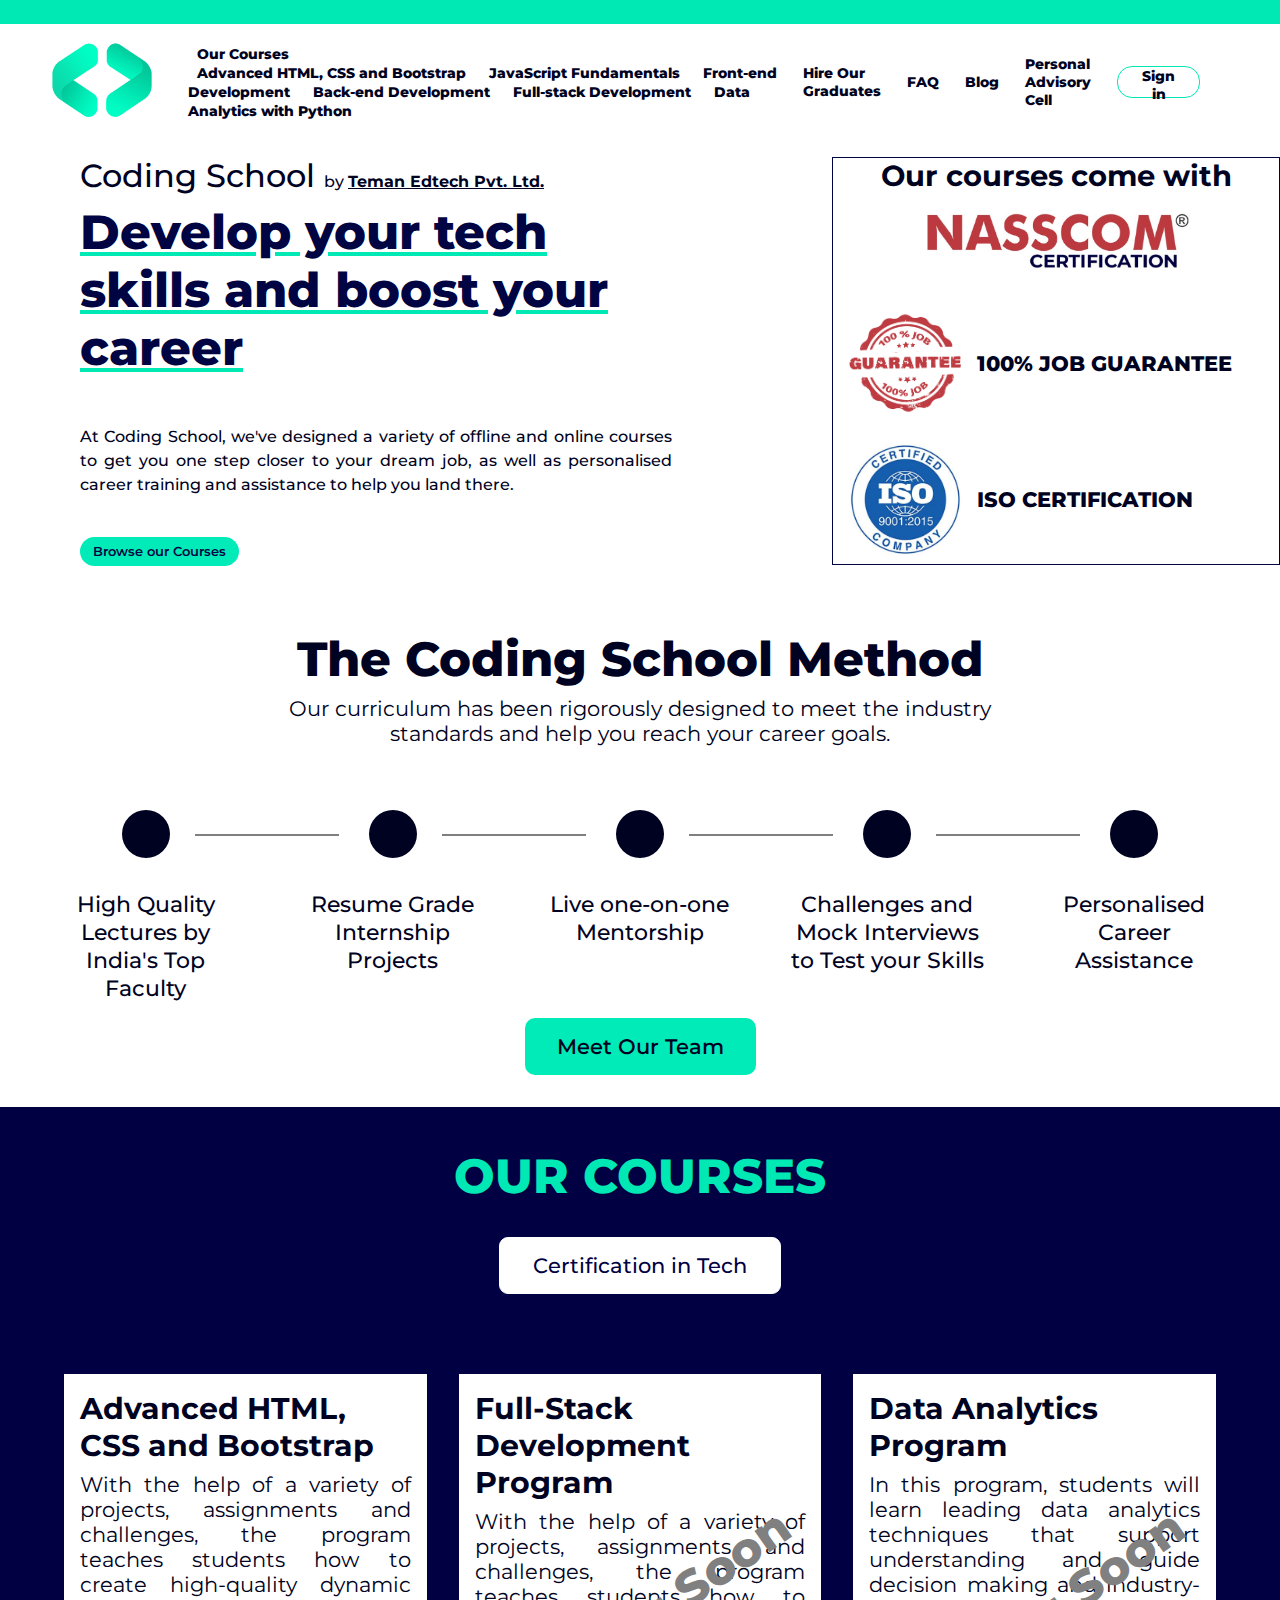
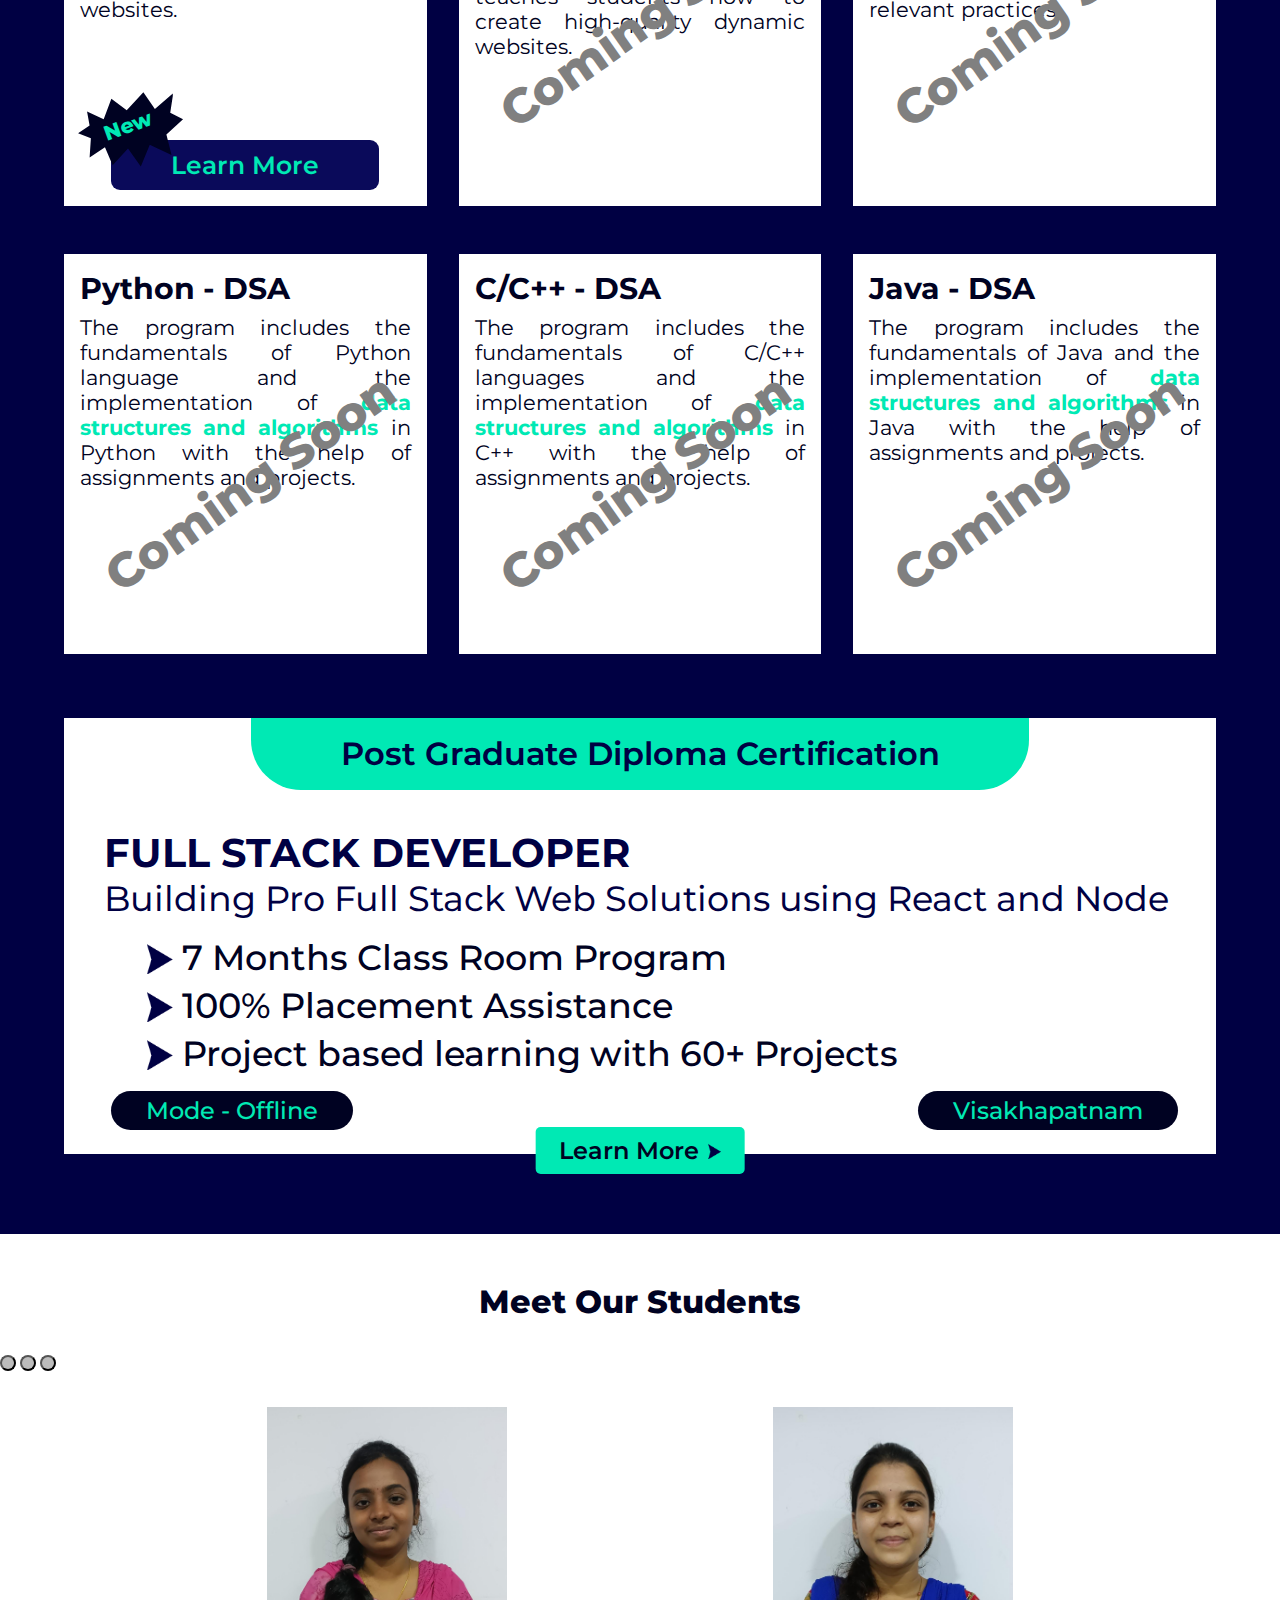
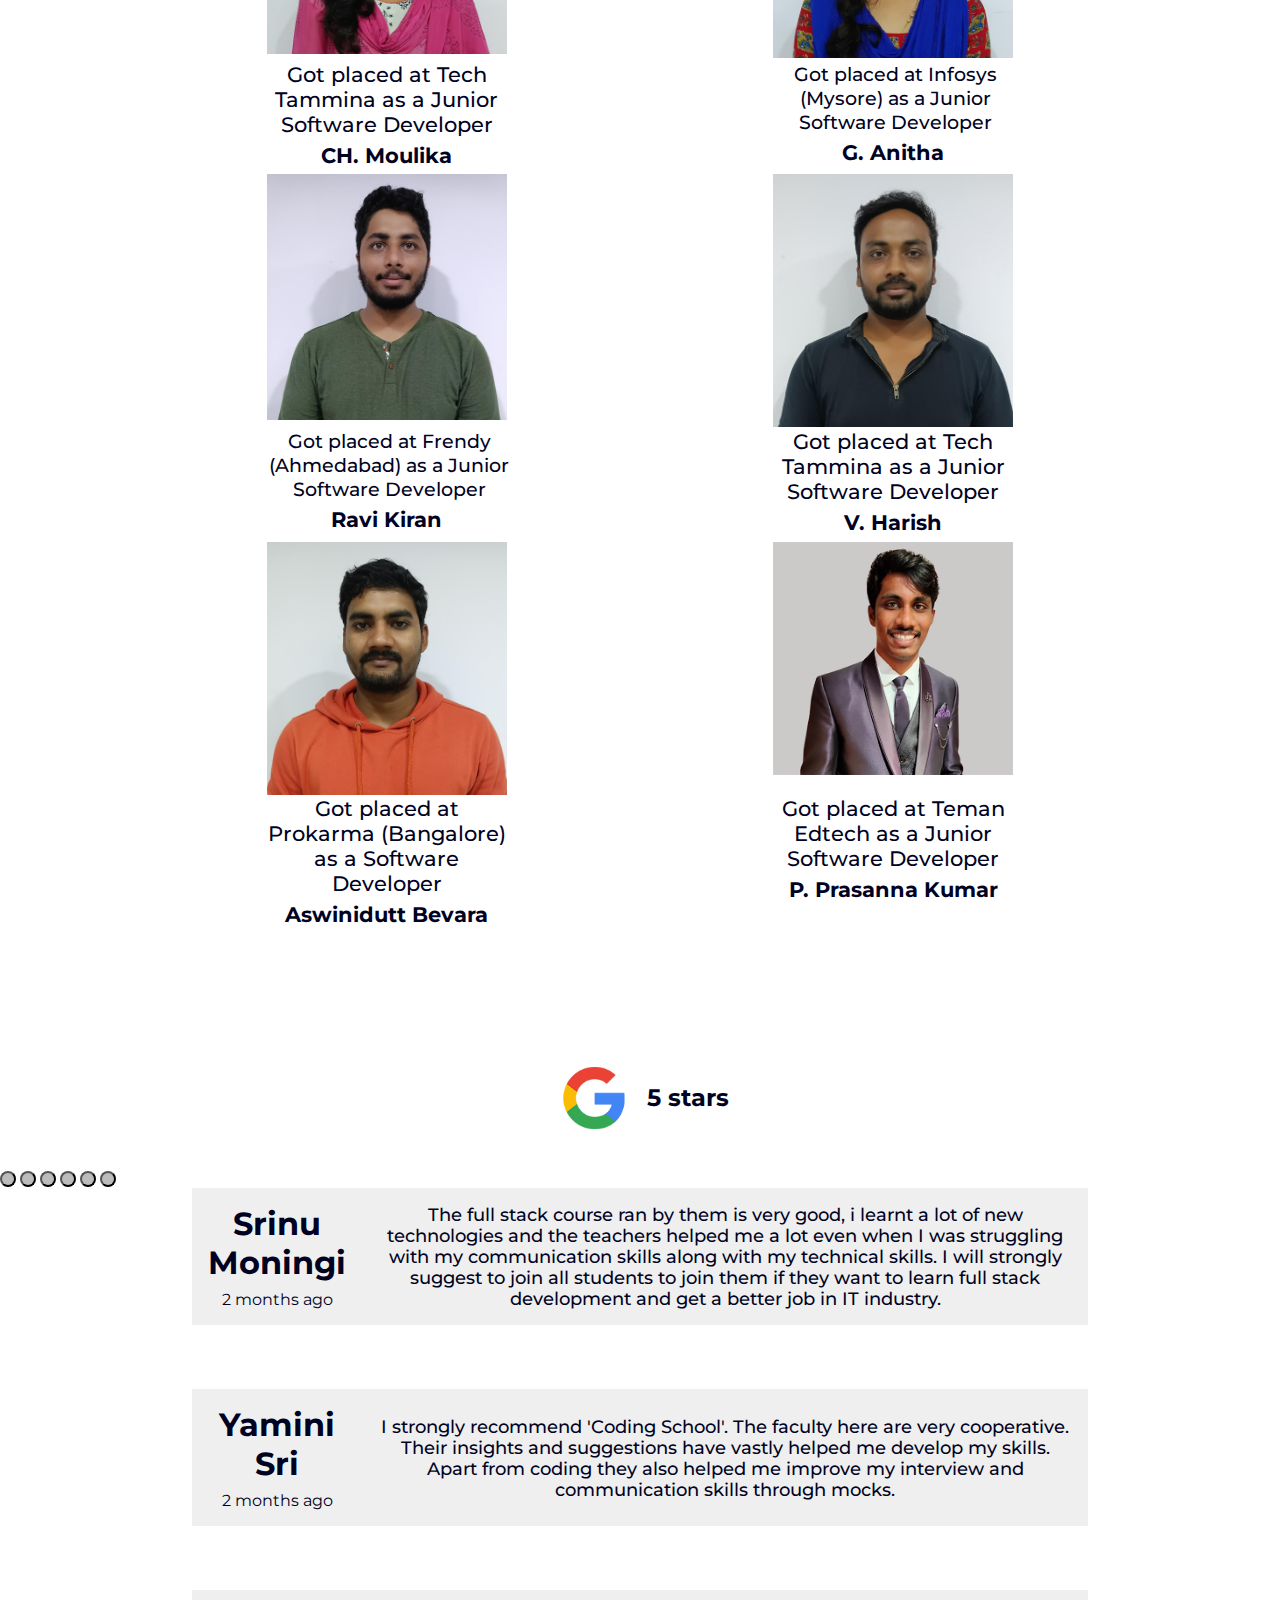
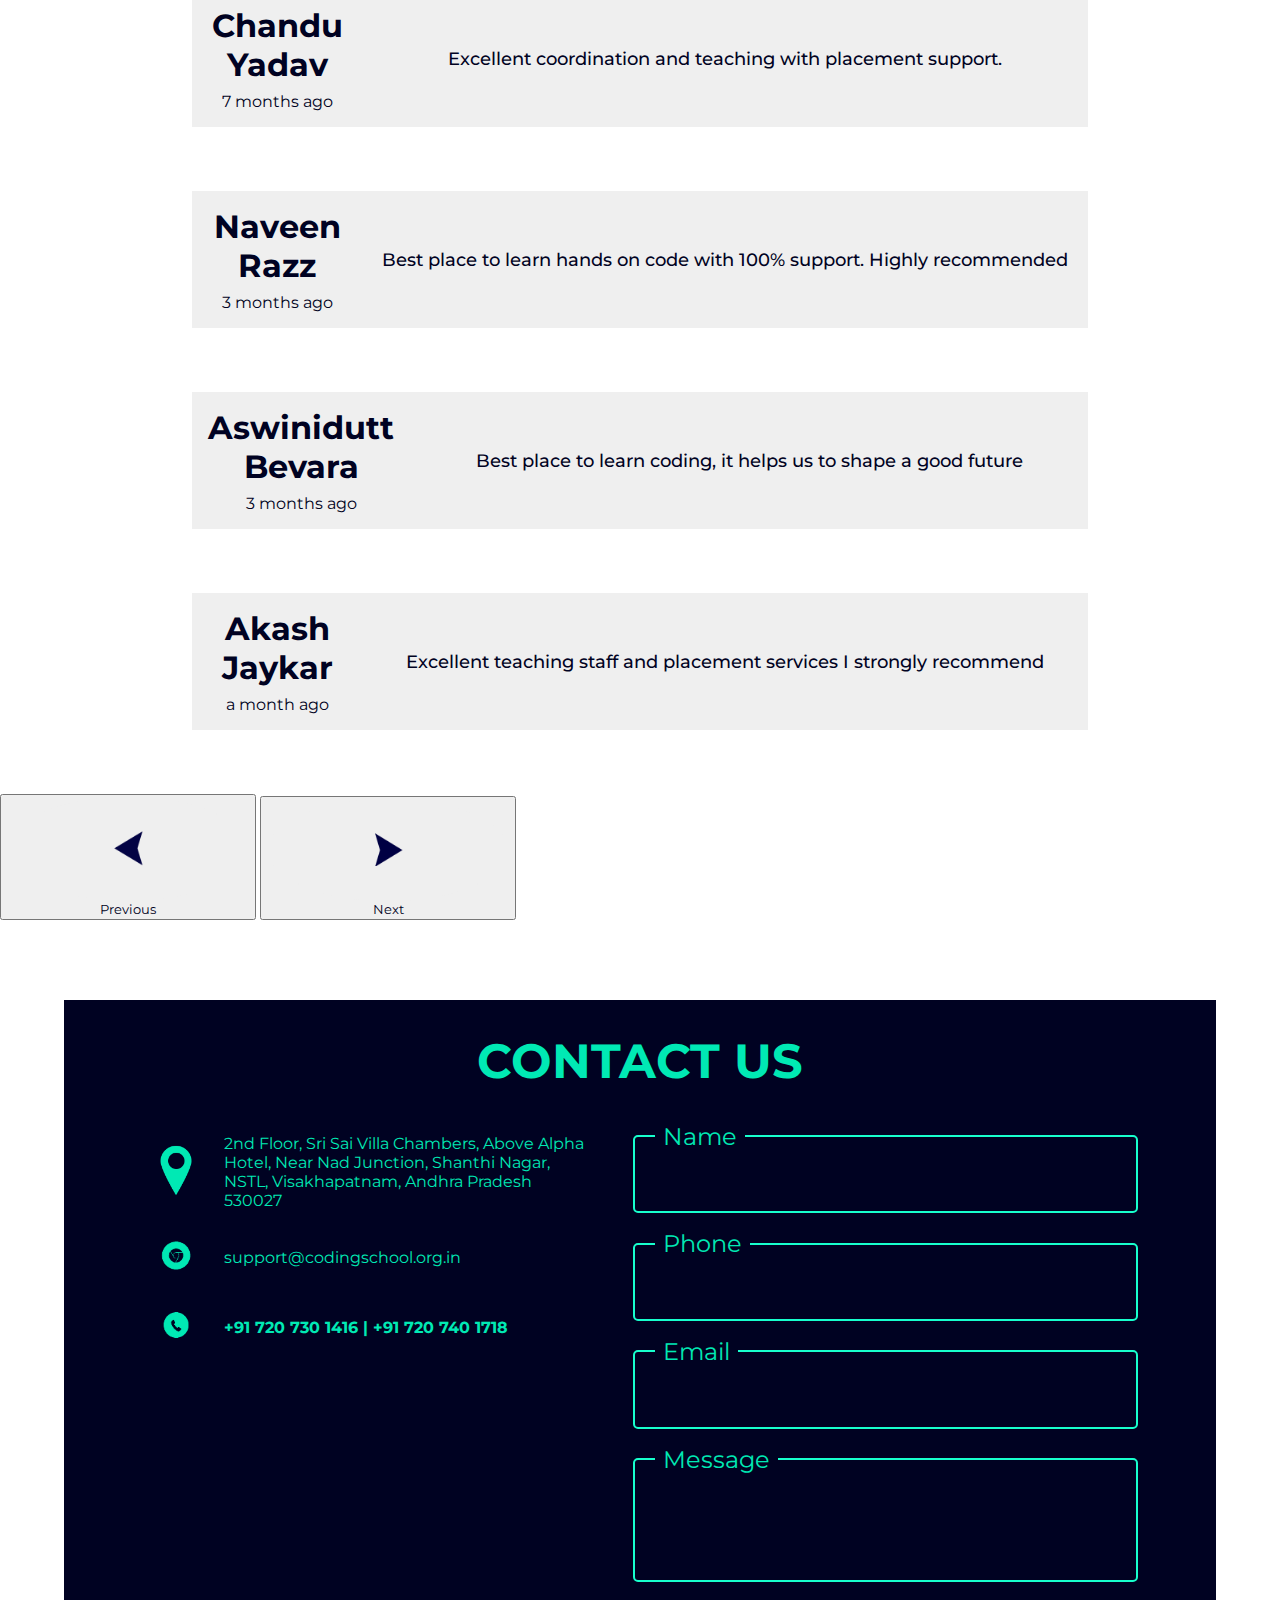
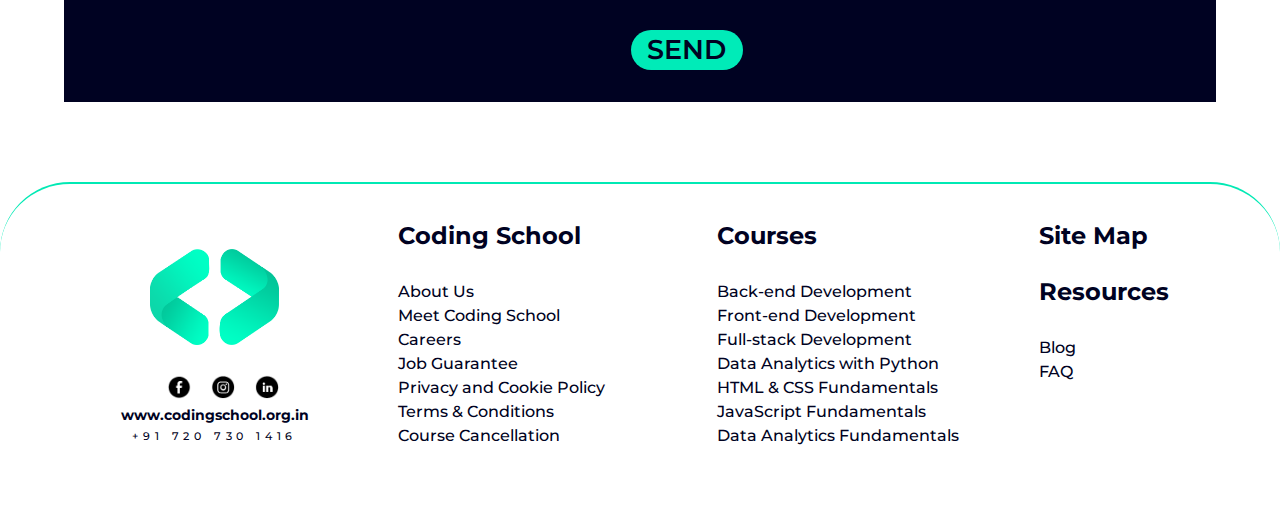
<file: index.html>
<!DOCTYPE html>
<html lang="en">

<head>
    <meta charset="UTF-8">
    <!-- <meta http-equiv="X-UA-Compatible" content="IE=edge"> -->
    <meta name="viewport" content="width=device-width, initial-scale=1.0">
    <meta name="theme-color" content="#000000" />
    <meta name="description" content="At Teman Edtech Pvt. Ltd., we've designed a variety of offline and online courses to get you
      one step closer to your dream job, as well as personalised career training and assistance
       to help you land there." />
    <!-- <link rel="manifest" href="%PUBLIC_URL%/manifest.json" /> -->
    <title>Teman Edtech Pvt. Ltd.</title>

    <!-- CSS files -->
    <link rel="stylesheet" href="./css/header.css">
    <link rel="icon" href="./media/Favicon 16x16px.png">
    <link rel="stylesheet" href="./css/home/homeIntro.module.css">
    <link rel="stylesheet" href="./css/home/csMethod.module.css">
    <link rel="stylesheet" href="./css/home/test.module.css">
    <link rel="stylesheet" href="./css/home/carousel.css">
    <link rel="stylesheet" href="./css/footer.module.css">
    <link rel="stylesheet" href="./css/contactus.module.css">
    <link rel="stylesheet" href="./css/home/autoslick.css">

    <link href="https://cdn.jsdelivr.net/npm/bootstrap@5.2.0-beta1/dist/css/bootstrap.min.css" rel="stylesheet"
        integrity="sha384-0evHe/X+R7YkIZDRvuzKMRqM+OrBnVFBL6DOitfPri4tjfHxaWutUpFmBp4vmVor" crossorigin="anonymous">

    <script src="https://code.jquery.com/jquery-3.2.1.slim.min.js"
        integrity="sha384-KJ3o2DKtIkvYIK3UENzmM7KCkRr/rE9/Qpg6aAZGJwFDMVNA/GpGFF93hXpG5KkN"
        crossorigin="anonymous"></script>
    <script src="https://cdn.jsdelivr.net/npm/@popperjs/core@2.11.5/dist/umd/popper.min.js"
        integrity="sha384-Xe+8cL9oJa6tN/veChSP7q+mnSPaj5Bcu9mPX5F5xIGE0DVittaqT5lorf0EI7Vk"
        crossorigin="anonymous"></script>
    <script src="https://cdn.jsdelivr.net/npm/bootstrap@5.2.0-beta1/dist/js/bootstrap.min.js"
        integrity="sha384-kjU+l4N0Yf4ZOJErLsIcvOU2qSb74wXpOhqTvwVx3OElZRweTnQ6d31fXEoRD1Jy"
        crossorigin="anonymous"></script>
</head>

<body>

    <div class='header'>
        <div class='header-empty'></div>
        <div class='header-nav'>
            <a href="./index.html"><img src="./media/new 174x128.png" class="logo"></img></a>
            <div id="toggleMenu" onClick="toggleBar()" class='header-bars' data-toggle-menu>
                <div class='header-bar'></div>
                <div class='header-bar'></div>
                <div class='header-bar'></div>
            </div>
            <div id="navBar" class='header-side-bar'>
                <a href='#courses'>Our Courses</a>
                <a href=''>Hire Our Graduates</a>
                <a href=''>FAQ</a>
                <a href=''>Blog</a>
                <a href="#contactus">Personal Advisory Cell</a>
                <a href=''>Sign in</a>
            </div>
            <div class='header-nav-1'>
                <div class="dropdown show">
                    <a class="btn dropdown-toggle" href="#" role="button" id="dropdownMenuLink"
                        data-bs-toggle="dropdown" aria-expanded="false">
                        Our Courses
                    </a>
                    <div class="dropdown-menu" aria-labelledby="dropdownMenuLink">
                        <a class="dropdown-item" href="./html/online.html">Advanced HTML, CSS and Bootstrap</a>
                        <a class="dropdown-item" href="#">JavaScript Fundamentals</a>
                        <a class="dropdown-item" href="#">Front-end Development</a>
                        <a class="dropdown-item" href="#">Back-end Development</a>
                        <a class="dropdown-item" href="#">Full-stack Development</a>
                        <a class="dropdown-item" href="#">Data Analytics with Python</a>
                    </div>
                </div>
                <a href=''>Hire Our Graduates</a>
                <a href=''>FAQ</a>
                <a href=''>Blog</a>
                <a href="#contactus">Personal Advisory Cell</a>
                <button class='sign-in'>Sign in</button>
            </div>
        </div>
    </div>


    <div class="home_intro">
        <div>
            <div class="about_title">
                <div class="about_circle_line">
                    <div class="about_circle"></div>
                    <div class="about_line"></div>
                    <div class="about_circle"></div>
                </div>
                <div>
                    <div class="about_cs">Coding School <span style="font-size:1rem ;"> by <strong style="color: #000222;text-decoration: underline;">Teman Edtech Pvt. Ltd.</strong></span></div>
                    <div class="develop">Develop your tech skills and boost your career</div>
                </div>
            </div>
            <div class="about_text">
                <p>
                    At Coding School, we've designed a variety of offline and online courses to get you
                    one step closer to your dream job, as well as personalised career training and assistance
                    to help you land there.
                </p>
            </div>
            <div>
                <a href="#courses">
                    <button type="button" class="browse_button">Browse our Courses</button>
                </a>
            </div>
        </div>
        <div class="certifications">
            <div class="certif_title">Our courses come with </div>
            <img class="certification_image_1" src="./media/nasscom.JPG" alt='Nasscom Certification' />
            <div class="certification_images">
                <img class="certification_image_2" src="./media/100 Job.png" alt='Job Assistance' />
                <span>100% JOB GUARANTEE</span>
            </div>
            <div class="certification_images">
                <img class="certification_image_3" src="./media/iso.JPG" alt='ISO Certification' />
                <span>ISO CERTIFICATION</span>
            </div>

        </div>
    </div>


    <div class="cs_method">

        <div class="title">The Coding School Method</div>

        <div class="sub_title">
            Our curriculum has been rigorously designed to meet the industry standards and help you reach your career
            goals.
        </div>

        <div class="mentors">
            <div class="one">
                <div class="mentor_text">High Quality Lectures by India's Top Faculty</div>
                <div class="circle"></div>
                <div class="line"></div>
            </div>
            <div class="one">
                <div class="mentor_text">Resume Grade Internship Projects</div>
                <div class="circle"></div>
                <div class="line"></div>
            </div>
            <div class="one">
                <div class="mentor_text">Live one-on-one Mentorship</div>
                <div class="circle"></div>
                <div class="line"></div>
            </div>
            <div class="one">
                <div class="mentor_text">Challenges and Mock Interviews to Test your Skills</div>
                <div class="circle"></div>
                <div class="line"></div>
            </div>
            <div class="one">
                <div class="mentor_text">Personalised Career Assistance</div>
                <div class="circle"></div>
            </div>
        </div>

        <div>
            <a href="" class="meet_team">Meet Our Team</a>
        </div>

    </div>


    <div class="our_courses" id="courses">
        <div class="ourCourses">OUR COURSES </div>

        <div class="techCertification">Certification in Tech</div>

        

        <div class="courses">

            <a href="./html/online.html" class="online_card">
                <div class="new-banner">
                    <div>New</div>
                </div>
                <div class="course-1 course-4">
                    <div class="ack-course">
                        <div class="courseHeading"><b>Advanced HTML, CSS and Bootstrap</b></div>
                        <div class="courseData1">
                            With the help of a variety of projects, assignments and challenges, the program teaches
                            students how to create high-quality dynamic websites.
                        </div>
                        <!-- <div class="onlineMode">Mode-Online</div> -->
                        <div class="onlineMode">Learn More</div>
                        <!-- <div class="more">More info<span><img class="arrowRight" src="lt='' /> </span> </div> -->
                    </div>
                </div>
            </a>

            <a href="" class="online_card">
                <div class="course-1 course-4">
                    <div class="ack-course">
                        <div class="courseHeading"><b>Full-Stack Development Program</b></div>
                        <div class="courseData2">
                            With the help of a variety of projects, assignments and challenges, the program teaches
                            students how to create high-quality dynamic websites.
                        </div>
                        <div class="watermark">Coming Soon</div>
                        <!-- <div class="onlineMode">Mode-Online</div> -->
                        <!-- <div class="more">More info<span><img class="arrowRight" src="lt='' /> </span> </div> -->
                    </div>
                </div>
            </a>

            <a href="" class="online_card">
                <div class="course-1 course-3">
                    <div class="ack-course">
                        <div class="courseHeading"><b>Data Analytics Program</b></div>
                        <div class="courseData3">
                            In this program, students will learn leading data analytics techniques that support
                            understanding
                            and guide decision making and industry-relevant practices.
                        </div>
                        <div class="watermark">Coming Soon</div>
                        <!-- <div class="onlineMode">Mode-Online</div> -->
                        <!-- <div class="more">More info<span><img class="arrowRight" src="lt='' /> </span> </div> -->
                    </div>
                </div>
            </a>

            <a href="" class="online_card">
                <div class="course-2">
                    <div class="ack-course">
                        <div class="courseHeading"><b>Python - DSA</b></div>
                        <div class="courseData4">
                            The program includes the fundamentals of Python language and the implementation of
                            <strong> data structures and algorithms</strong> in Python with the help of assignments and
                            projects.
                        </div>
                        <div class="watermark">Coming Soon</div>
                        <!-- <div class="onlineMode">Mode-Online</div> -->
                        <!-- <div class="more">More info<span /><span><img class="arrowRight" src="lt='' /> </span> </div> -->
                    </div>
                </div>
            </a>

            <a href="" class="online_card">
                <div class="course-2">
                    <div class="ack-course">
                        <div class="courseHeading"><b>C/C++ - DSA</b></div>
                        <div class="courseData5">
                            The program includes the fundamentals of C/C++ languages and the implementation of
                            <strong> data structures and algorithms</strong> in C++ with the help of assignments and
                            projects.
                        </div>
                        <div class="watermark">Coming Soon</div>
                        <!-- <div class="onlineMode">Mode-Online</div> -->
                        <!-- <div class="more">More info<span /><span><img class="arrowRight" src="lt='' /> </span></div> -->
                    </div>
                </div>
            </a>

            <a href="" class="online_card">
                <div class="course-2">
                    <div class="ack-course">
                        <div class="courseHeading"><b>Java - DSA</b></div>
                        <div class="courseData6">
                            The program includes the fundamentals of Java and the implementation of
                            <strong> data structures and algorithms</strong> in Java with the help of assignments and
                            projects.
                        </div>
                        <div class="watermark">Coming Soon</div>
                        <!-- <div class="onlineMode">Mode-Online</div> -->
                        <!-- <div class="more">More info<span /><span><img class="arrowRight" src="lt='' /> </span> </div> -->
                    </div>
                </div>
            </a>

        </div>

        <a class="offline_card" href="./html/offline.html">
            <div class="diplomaCertification">

                <div class="diplomaCertificationTitle">Post Graduate Diploma Certification</div>

                <div class="fullStackDev">FULL STACK DEVELOPER</div>

                <div class="buldingPro">Building Pro Full Stack Web Solutions using React and Node</div>

                <div class="list1">
                    <ul>
                        <li>
                            <img class="sideArrow" src="./media/Icon_right_1.png" alt='' />
                            <span> 7 Months Class Room Program</span>
                        </li>
                        <li>
                            <img class="sideArrow" src="./media/Icon_right_1.png" alt='' />
                            <span>100% Placement Assistance</span>
                        </li>
                        <li>
                            <img class="sideArrow" src="./media/Icon_right_1.png" alt='' />
                            <span>Project based learning with 60+ Projects</span>
                        </li>
                    </ul>
                </div>

                <div class="optionDiv">
                    <div class="offlineMode">Mode - Offline</div>
                    <div class="offlineMode">Visakhapatnam</div>
                </div>

                <div class="more"><span>Learn More</span><img class="arrowRight" src="./media/Icon_right_1.png"
                        alt='' /></div>

            </div>
        </a>

    </div>

    <div class="meet">Meet Our Students</div>

    <div id="carouselExampleLight" class="carousel carousel-dark slide mt-5" data-bs-ride="carousel">
        <div class="carousel-indicators students-indicators mt-5">
            <button type="button" data-bs-target="#carouselExampleLight" data-bs-slide-to="0" class="active"
                aria-current="true" aria-label="Slide 1"></button>
            <button type="button" data-bs-target="#carouselExampleLight" data-bs-slide-to="1"
                aria-label="Slide 2"></button>
            <button type="button" data-bs-target="#carouselExampleLight" data-bs-slide-to="2"
                aria-label="Slide 3"></button>
        </div>
        <div class="carousel-inner">
            <div class="carousel-item active" data-bs-interval="5000">
                <div class="student-flex">
                    <div class="student_box red">
                        <div class="person-1">
                            <div class="image"><img src="./media/moulika.jpeg" alt="Student 1" /></div>
                            <div class="img-data">Got placed at Tech Tammina as a Junior Software Developer</div>
                            <div class="name"><strong>CH. Moulika</strong> </div>
                        </div>
                    </div>

                    <div class="student_box red">
                        <div class="person-1">
                            <div class="image"><img src="./media/anitha.jpeg" alt="Student 1" /></div>
                            <div class="img-data-r">Got placed at Infosys (Mysore) as a Junior Software Developer
                            </div>
                            <div class="name"><strong>G. Anitha</strong> </div>
                        </div>
                    </div>
                </div>
            </div>
            <div class="carousel-item " data-bs-interval="5000">
                <div class="student-flex">
                    <div class="student_box red">
                        <div class="person-1">
                            <div class="image"><img src="./media/ravi.jpeg" alt="Student 1" /></div>
                            <div class="img-data-r">Got placed at Frendy (Ahmedabad) as a Junior Software Developer
                            </div>
                            <div class="name"><strong>Ravi Kiran</strong></div>
                        </div>
                    </div>

                    <div class="student_box red">
                        <div class="person-1">
                            <div class="image"><img src="./media/harish.jpeg" alt="Student 1" /></div>
                            <div class="img-data">Got placed at Tech Tammina as a Junior Software Developer
                            </div>
                            <div class="name"><strong>V. Harish</strong> </div>
                        </div>
                    </div>
                </div>
            </div>
            <div class="carousel-item " data-bs-interval="5000">
                <div class="student-flex">
                    <div class="student_box red">
                        <div class="person-1">
                            <div class="image"><img src="./media/ashwini.jpeg" alt="Student 1" /></div>
                            <div class="img-data">Got placed at Prokarma (Bangalore) as a Software Developer</div>
                            <div class="name"><strong>Aswinidutt Bevara</strong></div>
                        </div>
                    </div>

                    <div class="student_box red">
                        <div class="person-1">
                            <div class="image"><img src="./media/prasanna-removebg-preview.png" alt="Student 1" />
                            </div>
                            <div class="img-data">Got placed at Teman Edtech as a Junior Software Developer
                            </div>
                            <div class="name"><strong>P. Prasanna Kumar</strong> </div>
                        </div>
                    </div>
                </div>
            </div>
        </div>
        <!-- <button class="carousel-control-prev" type="button" data-bs-target="#carouselExampleLight" data-bs-slide="prev">
            <div class="arrow"><span class="carousel-control-prev-icon" aria-hidden="true"><img
                        src="./media/Icon left_1.png" alt=""></span></div>
            <span class="visually-hidden">Previous</span>
        </button>
        <button class="carousel-control-next" type="button" data-bs-target="#carouselExampleLight" data-bs-slide="next">
            <div class="arrow"><span class="carousel-control-next-icon" aria-hidden="true"><img src="./media/apply.png"
                        alt=""></span></div>
            <span class="visually-hidden">Next</span>
        </button> -->
    </div>


    <div id="carouselExampleLightSingle" class="carousel carousel-dark slide mt-5" data-bs-ride="carousel">
        <div class="carousel-indicators students-indicators mt-5">
            <button type="button" data-bs-target="#carouselExampleLightSingle" data-bs-slide-to="0" class="active"
                aria-current="true" aria-label="Slide 1"></button>
            <button type="button" data-bs-target="#carouselExampleLightSingle" data-bs-slide-to="1"
                aria-label="Slide 2"></button>
            <button type="button" data-bs-target="#carouselExampleLightSingle" data-bs-slide-to="2"
                aria-label="Slide 3"></button>
            <button type="button" data-bs-target="#carouselExampleLightSingle" data-bs-slide-to="3" aria-current="true"
                aria-label="Slide 4"></button>
            <button type="button" data-bs-target="#carouselExampleLightSingle" data-bs-slide-to="4"
                aria-label="Slide 5"></button>
            <button type="button" data-bs-target="#carouselExampleLightSingle" data-bs-slide-to="5"
                aria-label="Slide 6"></button>
        </div>
        <div class="carousel-inner">
            <div class="carousel-item active" data-bs-interval="5000">
                <div class="student-flex">
                    <div class="student_box red">
                        <div class="person-1">
                            <div class="image"><img src="./media/moulika.jpeg" alt="Student 1" /></div>
                            <div class="img-data">Got placed at Tech Tammina as a Junior Software Developer</div>
                            <div class="name"><strong>CH. Moulika</strong> </div>
                        </div>
                    </div>
                </div>
            </div>
            <div class="carousel-item " data-bs-interval="5000">
                <div class="student-flex">
                    <div class="student_box red">
                        <div class="person-1">
                            <div class="image"><img src="./media/anitha.jpeg" alt="Student 1" /></div>
                            <div class="img-data-r">Got placed at Infosys (Mysore) as a Junior Software Developer
                            </div>
                            <div class="name"><strong>G. Anitha</strong> </div>
                        </div>
                    </div>
                </div>
            </div>
            <div class="carousel-item " data-bs-interval="5000">
                <div class="student-flex">
                    <div class="student_box red">
                        <div class="person-1">
                            <div class="image"><img src="./media/ravi.jpeg" alt="Student 1" /></div>
                            <div class="img-data-r">Got placed at Frendy (Ahmedabad) as a Junior Software Developer
                            </div>
                            <div class="name"><strong>Ravi Kiran</strong></div>
                        </div>
                    </div>
                </div>
            </div>
            <div class="carousel-item" data-bs-interval="5000">
                <div class="student-flex">
                    <div class="student_box red">
                        <div class="person-1">
                            <div class="image"><img src="./media/harish.jpeg" alt="Student 1" /></div>
                            <div class="img-data">Got placed at Tech Tammina as a Junior Software Developer
                            </div>
                            <div class="name"><strong>V. Harish</strong> </div>
                        </div>
                    </div>
                </div>
            </div>
            <div class="carousel-item " data-bs-interval="5000">
                <div class="student-flex">
                    <div class="student_box red">
                        <div class="person-1">
                            <div class="image"><img src="./media/ashwini.jpeg" alt="Student 1" /></div>
                            <div class="img-data">Got placed at Prokarma (Bangalore) as a Software Developer</div>
                            <div class="name"><strong>Aswinidutt Bevara</strong></div>
                        </div>
                    </div>
                </div>
            </div>
            <div class="carousel-item " data-bs-interval="5000">
                <div class="student-flex">
                    <div class="student_box red">
                        <div class="person-1">
                            <div class="image"><img src="./media/prasanna-removebg-preview.png" alt="Student 1" />
                            </div>
                            <div class="img-data">Got placed at Teman Edtech as a Junior Software Developer
                            </div>
                            <div class="name"><strong>P. Prasanna Kumar</strong> </div>
                        </div>
                    </div>
                </div>
            </div>
        </div>
    </div>


    <div class="google_star">
        <img src="./media/googleIcon.png" alt="" class="google_img" />
        <div class="star_text">5 stars</div>
    </div>


    <div id="carouselExampleDark" class="carousel carousel-dark slide" data-bs-ride="carousel">
        <div class="carousel-indicators">
            <button type="button" data-bs-target="#carouselExampleDark" data-bs-slide-to="0" class="active"
                aria-current="true" aria-label="Slide 1"></button>
            <button type="button" data-bs-target="#carouselExampleDark" data-bs-slide-to="1"
                aria-label="Slide 2"></button>
            <button type="button" data-bs-target="#carouselExampleDark" data-bs-slide-to="2"
                aria-label="Slide 3"></button>
            <button type="button" data-bs-target="#carouselExampleDark" data-bs-slide-to="3"
                aria-label="Slide 4"></button>
            <button type="button" data-bs-target="#carouselExampleDark" data-bs-slide-to="4"
                aria-label="Slide 5"></button>
            <button type="button" data-bs-target="#carouselExampleDark" data-bs-slide-to="5"
                aria-label="Slide 6"></button>
        </div>
        <div class="carousel-inner">
            <div class="carousel-item active" data-bs-interval="5000">
                <div class="carousel_div">
                    <div class="name_date">
                        <div class="review_name">srinu moningi</div>
                        <div>2 months ago</div>
                    </div>
                    <div class="review">The full stack course ran by them is very good, i learnt a lot of new
                        technologies and the teachers helped me a lot even when I was struggling with my communication skills along with my
                        technical skills. I will strongly suggest to join all students to join them if they want to
                        learn full stack development and get a better job in IT industry.</div>
                </div>
            </div>
            <div class="carousel-item" data-bs-interval="5000">
                <div class="carousel_div">
                    <div class="name_date">
                        <div class="review_name">Yamini Sri</div>
                        <div>2 months ago</div>
                    </div>
                    <div class="review">I strongly recommend 'Coding School'. The faculty here are very cooperative.
                        Their insights and suggestions have vastly helped me develop my skills. Apart from coding they also helped me
                        improve my interview and communication skills through mocks.</div>
                </div>
            </div>
            <div class="carousel-item" data-bs-interval="5000">
                <div class="carousel_div">
                    <div class="name_date">
                        <div class="review_name">Chandu Yadav</div>
                        <div>7 months ago</div>
                    </div>
                    <div class="review">Excellent coordination and teaching with placement support.</div>
                </div>
            </div>
            <div class="carousel-item" data-bs-interval="5000">
                <div class="carousel_div">
                    <div class="name_date">
                        <div class="review_name">Naveen Razz</div>
                        <div>3 months ago</div>
                    </div>
                    <div class="review">Best place to learn hands on code with 100% support. Highly recommended</div>
                </div>
            </div>
            <div class="carousel-item" data-bs-interval="5000">
                <div class="carousel_div">
                    <div class="name_date">
                        <div class="review_name">Aswinidutt Bevara</div>
                        <div>3 months ago</div>
                    </div>
                    <div class="review">Best place to learn coding, it helps us to shape a good future</div>
                </div>
            </div>
            <div class="carousel-item" data-bs-interval="5000">
                <div class="carousel_div">
                    <div class="name_date">
                        <div class="review_name">Akash Jaykar</div>
                        <div>a month ago</div>
                    </div>
                    <div class="review">Excellent teaching staff and placement services I strongly recommend</div>
                </div>
            </div>
        </div>
        <button class="carousel-control-prev" type="button" data-bs-target="#carouselExampleDark" data-bs-slide="prev">
            <div class="arrow"><span class="carousel-control-prev-icon" aria-hidden="true"><img
                        src="./media/left.png" alt=""></span></div>
            <span class="visually-hidden">Previous</span>
        </button>
        <button class="carousel-control-next" type="button" data-bs-target="#carouselExampleDark" data-bs-slide="next">
            <div class="arrow"><span class="carousel-control-next-icon" aria-hidden="true"><img src="./media/Icon_right_1.png"
                        alt=""></span></div>
            <span class="visually-hidden">Next</span>
        </button>
    </div>


    <div class="contact_us" id="contactus">
        <div class="contact_us_title" style="text-transform: upperCase;">CONTACT US</div>
        <div class="contact_us_deets">
            <div>
                <div class="contact_us_div">
                    <div><img src="./media/Location icon.png"></img></div>
                    <div>2nd Floor, Sri Sai Villa Chambers, Above Alpha Hotel, Near Nad Junction, Shanthi Nagar, NSTL,
                        Visakhapatnam, Andhra Pradesh 530027</div>
                </div>
                <div class="contact_us_div">
                    <div><img src="./media/Support.png"></img></div>
                    <div>support@codingschool.org.in</div>
                </div>
                <div class="contact_us_div">
                    <div><img src="./media/Phone.png"></img></div>
                    <div><strong>+91 720 730 1416 | +91 720 740 1718</strong></div>
                </div>
            </div>
            <div class="contact_us_form_div" id="contact-us-form-home">
                <form class="contact_us_form">
                    <fieldset>
                        <legend class="contact_us_name">Name</legend>
                        <input class="contact_us_input" id="nameInput" type="text" name='name' required
                            oninput="validationName(event)"></input>
                    </fieldset>
                    <fieldset>
                        <legend class="contact_us_name">Phone</legend>
                        <input class="contact_us_input" type="text" name='phone' required
                            oninput="validationPhone(event)"></input>
                    </fieldset>
                    <fieldset>
                        <legend class="contact_us_name">Email</legend>
                        <input class="contact_us_input" type="text" name='email' required
                            oninput="validationEmail(event)"></input>
                    </fieldset>
                    <fieldset class="contact_us_message">
                        <legend class="contact_us_name">Message</legend>
                        <textarea class="contact_us_msg" type="text" name='message'></textarea>
                    </fieldset>
                    <div class="send_btn"><button type="submit" class="send" onclick="handleSubmit()">SEND</button>
                    </div>
                </form>
            </div>
            <div class="contact_us_form_div" id="thank-you-home">
                <div class="thank_you1">Thank you for contacting us!</div>
                <div class="thank_you2">We have recieved your message and will get in touch with you soon!</div>
            </div>
        </div>
    </div>


    <div class="footer">
        <div class="footer_a">
            <div class="footer_1">
                <div><img src="./media/logo-mouse.png" alt="Coding School logo" /></div>
                <div>
                    <a href='https://www.facebook.com/codingschoolvizag' target="_blank"><img
                            src="./media/Facebook icon.png" alt="Coding School logo" /></a>
                    <a href='https://www.instagram.com/codingschoolvizag/' target="_blank"><img
                            src="./media/Instagram Icon.png" alt="Coding School logo" /></a>
                    <a href='https://www.linkedin.com/company/coding-school-vizag/' target="_blank"><img
                            src="./media/LinkedIn Icon.png" alt="Coding School logo" /></a>
                </div>
                <div>www.codingschool.org.in</div>
                <div class="phone">+91 720 730 1416</div>
            </div>

            <div class="footer_2">
                <p><strong>Coding School</strong></p>
                <p>
                    <a href=''>About Us</a>
                    <a href=''>Meet Coding School</a>
                    <a href=''>Careers</a>
                    <a href="./html/jobGuarantee.html">Job Guarantee</a>
                    <a href=''>Privacy and Cookie Policy</a>
                    <a href="">Terms & Conditions</a>
                    <a href=''>Course Cancellation</a>
                </p>
            </div>
        </div>

        <div class="footer_b">

            <div class="footer_4">
                <p><strong>Site Map</strong></p>
                <p><strong>Resources</strong></p>
                <p>
                    <a href=''>Blog</a>
                    <a href=''>FAQ</a>
                </p>
            </div>

            <div class="footer_3">
                <p><strong>Courses</strong></p>
                <p>
                    <a href=''>Back-end Development</a>
                    <a href=''>Front-end Development</a>
                    <a href=''>Full-stack Development</a>
                    <a href=''>Data Analytics with Python</a>
                    <a href=''>HTML & CSS Fundamentals</a>
                    <a href=''>JavaScript Fundamentals</a>
                    <a href=''>Data Analytics Fundamentals</a>
                </p>
            </div>
        </div>
    </div>

</body>
<script src="./js/contactus.js"></script>
<script src="./js/header.js"></script>

</html>
</file>
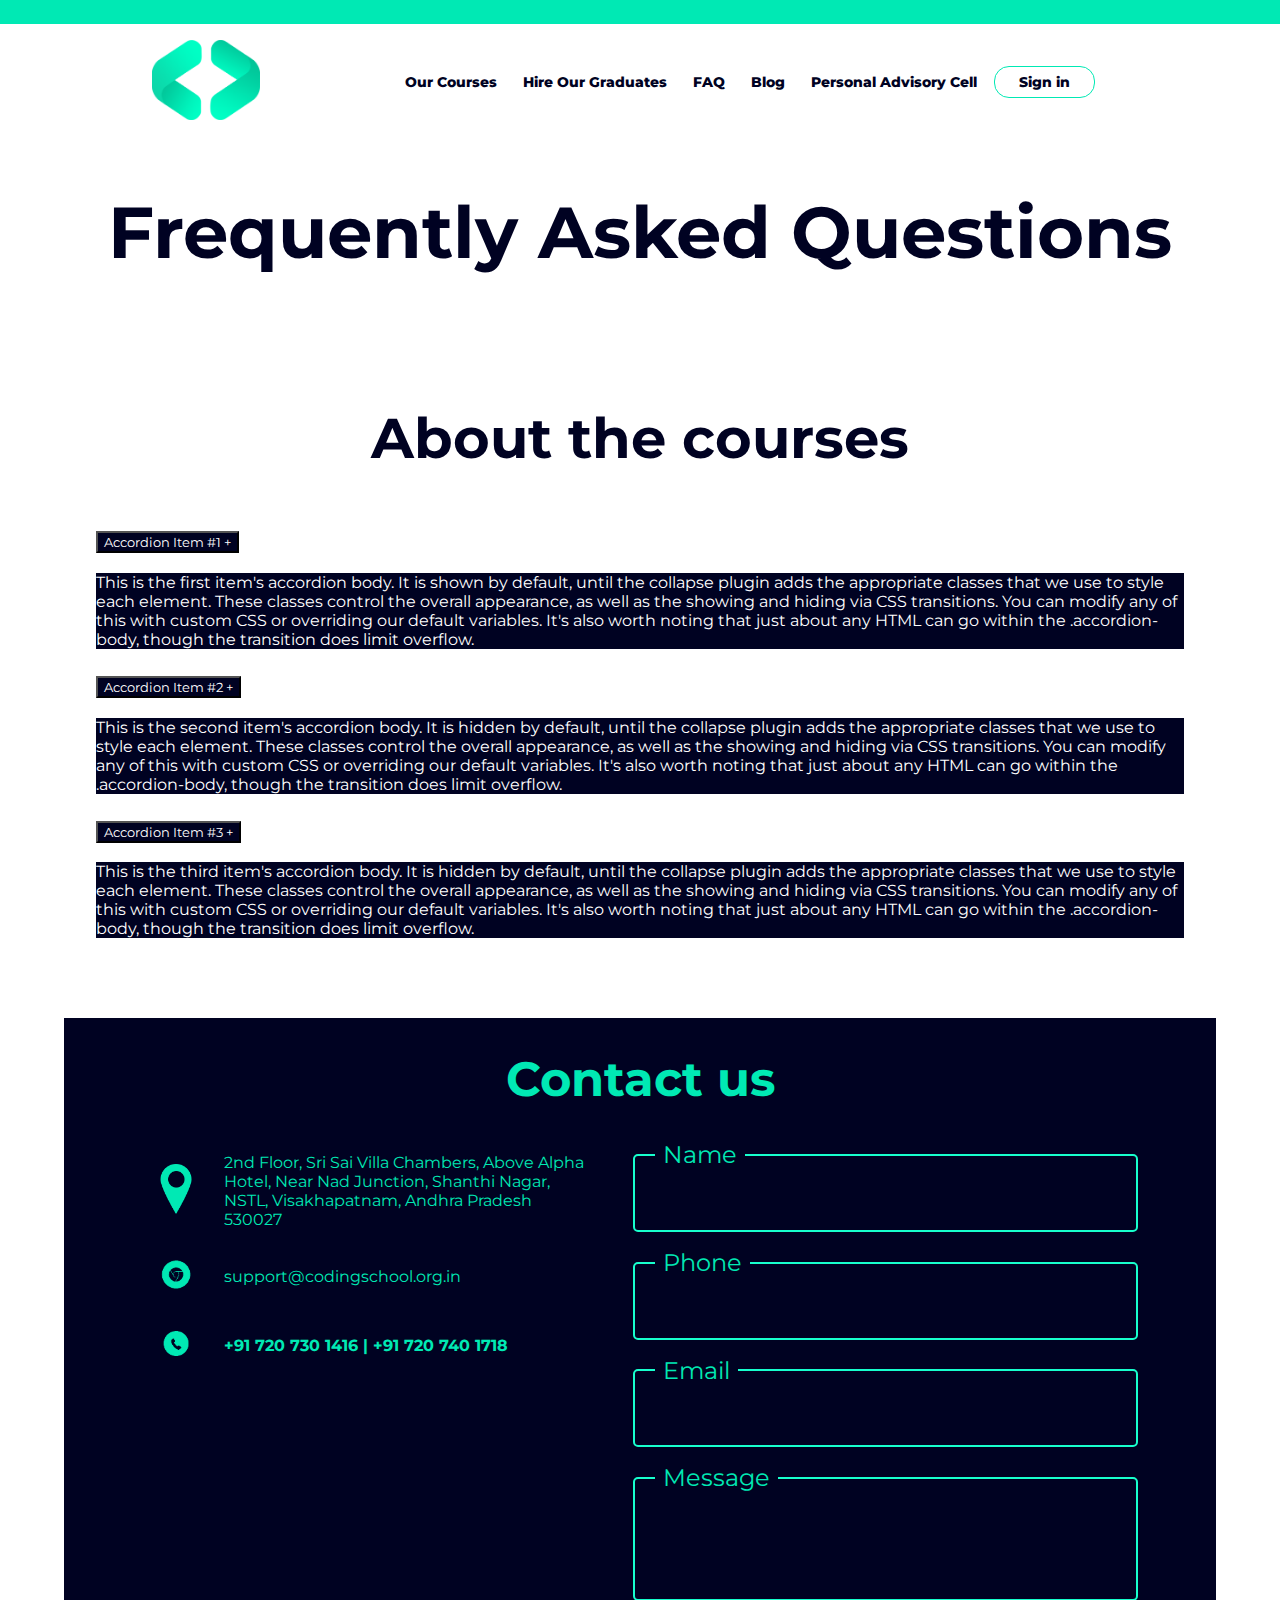
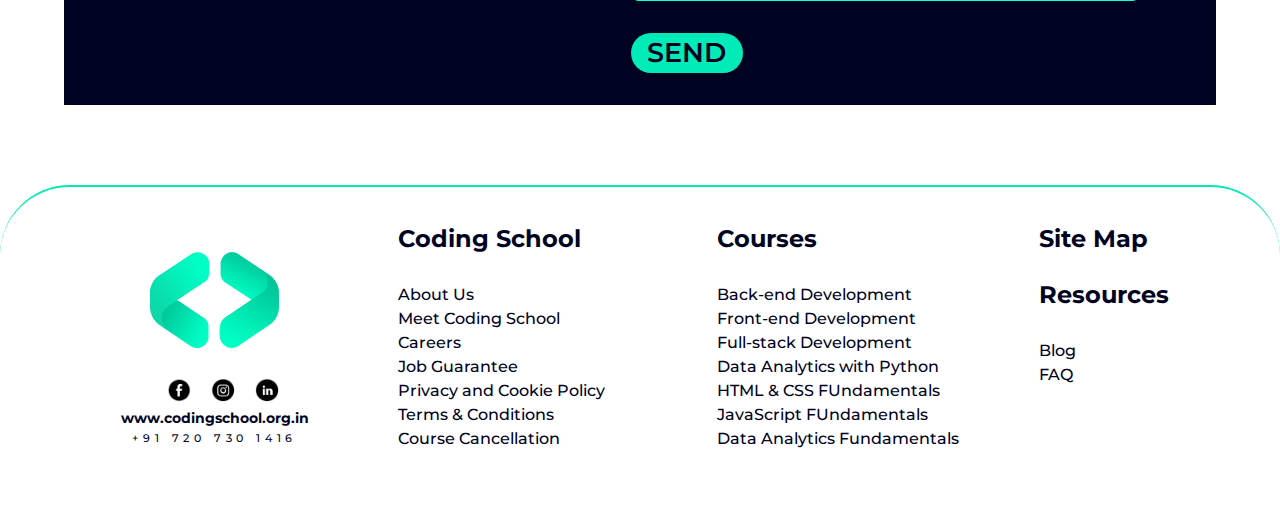
<file: html/faq.html>
<!DOCTYPE html>
<html lang="en">

<head>
    <meta charset="UTF-8">
    <meta http-equiv="X-UA-Compatible" content="IE=edge">
    <meta name="viewport" content="width=device-width, initial-scale=1.0">
    <meta name="theme-color" content="#000000" />
    <meta name="description" content="At coding school, we've designed a variety of offline and online courses to get you
      one step closer to your dream job, as well as personalised career training and assistance
       to help you land there." />
    <!-- <link rel="manifest" href="%PUBLIC_URL%/manifest.json" /> -->
    <title>Teman Edtech Pvt. Ltd.</title>

    <!-- CSS files -->
    <link rel="stylesheet" href="../css/header.css">
    <link rel="stylesheet" href="../css/faq/faq.css">
    <link rel="stylesheet" href="../css/footer.module.css">
    <link rel="stylesheet" href="../css/contactus.module.css">

    <link href="https://cdn.jsdelivr.net/npm/bootstrap@5.2.0-beta1/dist/css/bootstrap.min.css" rel="stylesheet"
        integrity="sha384-0evHe/X+R7YkIZDRvuzKMRqM+OrBnVFBL6DOitfPri4tjfHxaWutUpFmBp4vmVor" crossorigin="anonymous">
    <script src="https://cdn.jsdelivr.net/npm/bootstrap@5.2.0-beta1/dist/js/bootstrap.bundle.min.js"
        integrity="sha384-pprn3073KE6tl6bjs2QrFaJGz5/SUsLqktiwsUTF55Jfv3qYSDhgCecCxMW52nD2"
        crossorigin="anonymous"></script>
</head>

<body>

    <div class='header'>
        <div class='header-empty'></div>
        <div class='header-nav'>
            <a href="/"><img src="../media/logo-mouse.png" class="logo"></img></a>
            <div id="toggleMenu" onClick="toggleBar()" class='header-bars' data-toggle-menu>
                <div class='header-bar'></div>
                <div class='header-bar'></div>
                <div class='header-bar'></div>
            </div>
            <div id="navBar" class='header-side-bar'>
                <a href="">Our Courses</a>
                <a href=''>Hire Our Graduates</a>
                <a href="/faq.html">FAQ</a>
                <a href=''>Blog</a>
                <a href="#contactus">Personal Advisory Cell</a>
                <a href=''>Sign in</a>
            </div>
            <div class='header-nav-1'>
                <a href="">Our Courses</a>
                <a href=''>Hire Our Graduates</a>
                <a href='/faq.html'>FAQ</a>
                <a href=''>Blog</a>
                <a href="#contactus">Personal Advisory Cell</a>
                <button class='sign-in'>Sign in</button>
            </div>
        </div>
    </div>


    <div class="faq">

      <div class="frequently-asked">Frequently Asked Questions</div>
     
      <div class="accordion" id="accordionExample">
        
        <div class="about-courses">About the courses</div>

          <div class="accordion-item">
            <h2 class="accordion-header" id="headingOne">
              <button class="accordion-button" type="button" data-bs-toggle="collapse" data-bs-target="#collapseOne" aria-expanded="true" aria-controls="collapseOne">
                Accordion Item #1
              </button>
            </h2>
            <div id="collapseOne" class="accordion-collapse collapse show" aria-labelledby="headingOne" data-bs-parent="#accordionExample">
              <div class="accordion-body">
                This is the first item's accordion body. It is shown by default, until the collapse plugin adds the appropriate classes that we use to style each element. These classes control the overall appearance, as well as the showing and hiding via CSS transitions. You can modify any of this with custom CSS or overriding our default variables. It's also worth noting that just about any HTML can go within the .accordion-body, though the transition does limit overflow.
              </div>
            </div>
          </div>

          <div class="accordion-item">
            <h2 class="accordion-header" id="headingTwo">
              <button class="accordion-button collapsed" type="button" data-bs-toggle="collapse" data-bs-target="#collapseTwo" aria-expanded="false" aria-controls="collapseTwo">
                Accordion Item #2
              </button>
            </h2>
            <div id="collapseTwo" class="accordion-collapse collapse" aria-labelledby="headingTwo" data-bs-parent="#accordionExample">
              <div class="accordion-body">
                This is the second item's accordion body. It is hidden by default, until the collapse plugin adds the appropriate classes that we use to style each element. These classes control the overall appearance, as well as the showing and hiding via CSS transitions. You can modify any of this with custom CSS or overriding our default variables. It's also worth noting that just about any HTML can go within the .accordion-body, though the transition does limit overflow.
              </div>
            </div>
          </div>

          <div class="accordion-item">
            <h2 class="accordion-header" id="headingThree">
              <button class="accordion-button collapsed" type="button" data-bs-toggle="collapse" data-bs-target="#collapseThree" aria-expanded="false" aria-controls="collapseThree">
                Accordion Item #3
              </button>
            </h2>
            <div id="collapseThree" class="accordion-collapse collapse" aria-labelledby="headingThree" data-bs-parent="#accordionExample">
              <div class="accordion-body">
                This is the third item's accordion body. It is hidden by default, until the collapse plugin adds the appropriate classes that we use to style each element. These classes control the overall appearance, as well as the showing and hiding via CSS transitions. You can modify any of this with custom CSS or overriding our default variables. It's also worth noting that just about any HTML can go within the .accordion-body, though the transition does limit overflow.
              </div>
            </div>
          </div>   

      </div>
    </div>


    <div class="contact_us" id="contactus">
        <div class="contact_us_title">Contact us</div>
        <div class="contact_us_deets">
            <div>
                <div class="contact_us_div">
                    <div><img src="../media/Location icon.png"></img></div>
                    <div>2nd Floor, Sri Sai Villa Chambers, Above Alpha Hotel, Near Nad Junction, Shanthi Nagar, NSTL, Visakhapatnam, Andhra Pradesh 530027</div>
                </div>
                <div class="contact_us_div">
                    <div><img src="../media/Support.png"></img></div>
                    <div>support@codingschool.org.in</div>
                </div>
                <div class="contact_us_div">
                    <div><img src="../media/Phone.png"></img></div>
                    <div><strong>+91 720 730 1416 | +91 720 740 1718</strong></div>
                </div>
            </div>
            <div class="contact_us_form_div" id="contact-us-form-home">
                <form class="contact_us_form">
                    <fieldset>
                        <legend class="contact_us_name">Name</legend>
                        <input class="contact_us_input" type="text" name='name' required></input>
                    </fieldset>
                    <fieldset>
                        <legend class="contact_us_name">Phone</legend>
                        <input class="contact_us_input" type="text" name='phone' required></input>
                    </fieldset>
                    <fieldset>
                        <legend class="contact_us_name">Email</legend>
                        <input class="contact_us_input" type="text" name='email'></input>
                    </fieldset>
                    <fieldset class="contact_us_message">
                        <legend class="contact_us_name">Message</legend>
                        <textarea class="contact_us_msg" type="text" name='message'></textarea>
                    </fieldset>
                </form>
                <div class="send_btn"><button class="send"  onclick="handleSubmit()">SEND</button></div>
            </div> 
            <div class="contact_us_form_div" id="thank-you-home">
                <div class="thank_you1">Thank you for contacting us!</div>
                <div class="thank_you2">We have recieved your message and will get in touch with you soon!</div>
            </div>
            
        </div>
    </div>


    <div class="footer">
        <div class="footer_a">
            <div class="footer_1">
                <div><img src="../media/logo-mouse.png" alt="Coding School logo" /></div>
                <div>
                    <a href=''><img src="../media/Facebook icon.png" alt="Coding School logo" ></img></a>
                    <a href=''><img src="../media/Instagram Icon.png" alt="Coding School logo" ></img></a>
                    <a href=''><img src="../media/LinkedIn Icon.png" alt="Coding School logo" ></img></a>
                </div>
                <div>www.codingschool.org.in</div>
                <div class="phone">+91 720 730 1416</div>
            </div>    

            <div class="footer_2">
                <p><strong>Coding School</strong></p>
                <p>
                    <a href=''>About Us</a>  
                    <a href=''>Meet Coding School</a>
                    <a href=''>Careers</a>
                    <a href="./jobGuarantee.html">Job Guarantee</a>
                    <a href=''>Privacy and Cookie Policy</a>  
                    <a href="">Terms & Conditions</a>
                    <a href=''>Course Cancellation</a>
                </p>
            </div>   
        </div>

        <div class="footer_b">

            <div class="footer_4">
                <p><strong>Site Map</strong></p>
                <p><strong>Resources</strong></p>
                <p>
                    <a href=''>Blog</a>
                    <a href=''>FAQ</a>
                </p> 
            </div> 
            
            <div class="footer_3">
                <p><strong>Courses</strong></p>
                <p>
                    <a href=''>Back-end Development</a>
                    <a href=''>Front-end Development</a>
                    <a href=''>Full-stack Development</a>
                    <a href=''>Data Analytics with Python</a>
                    <a href=''>HTML & CSS FUndamentals</a>
                    <a href=''>JavaScript FUndamentals</a>
                    <a href=''>Data Analytics Fundamentals</a>
                </p>   
            </div>                   
        </div>    
    </div>

</body>
<script src="../js/header.js"></script>
<script src="../js/contactus.js"></script>
</html>
</file>
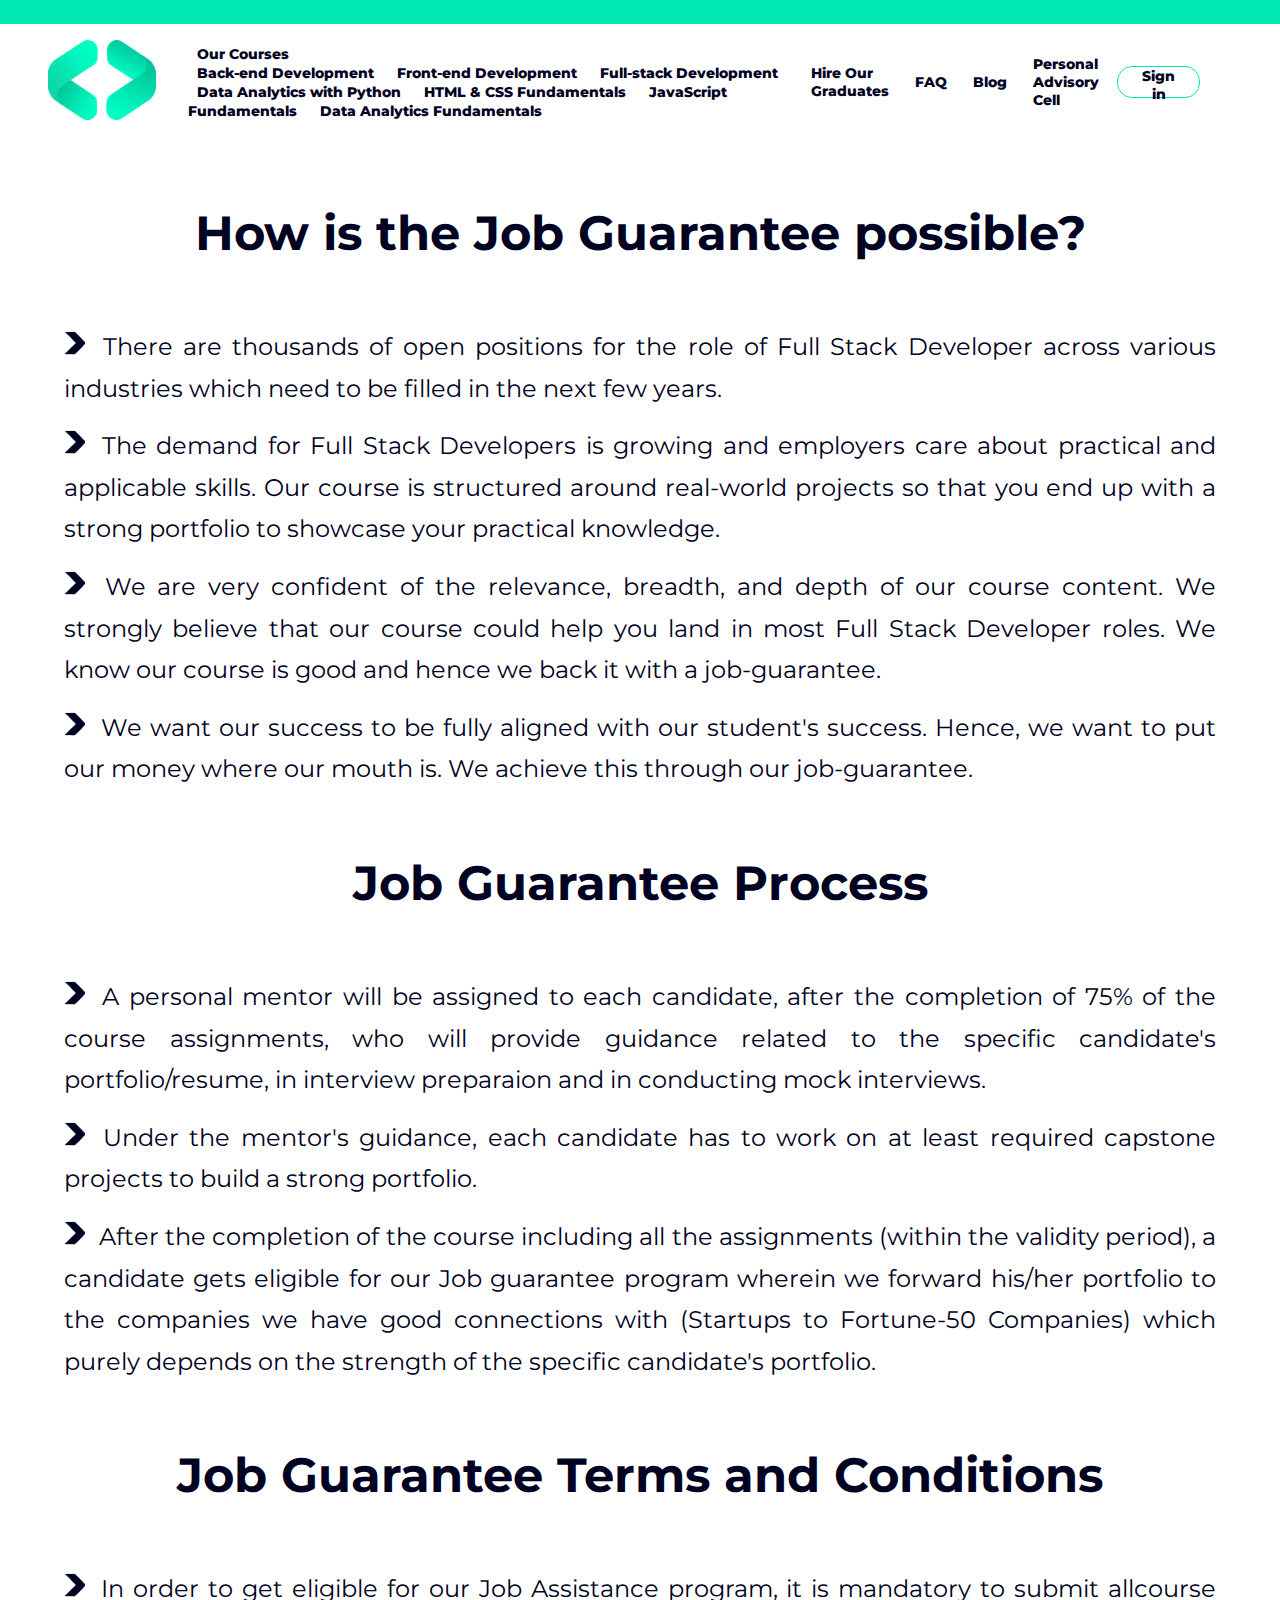
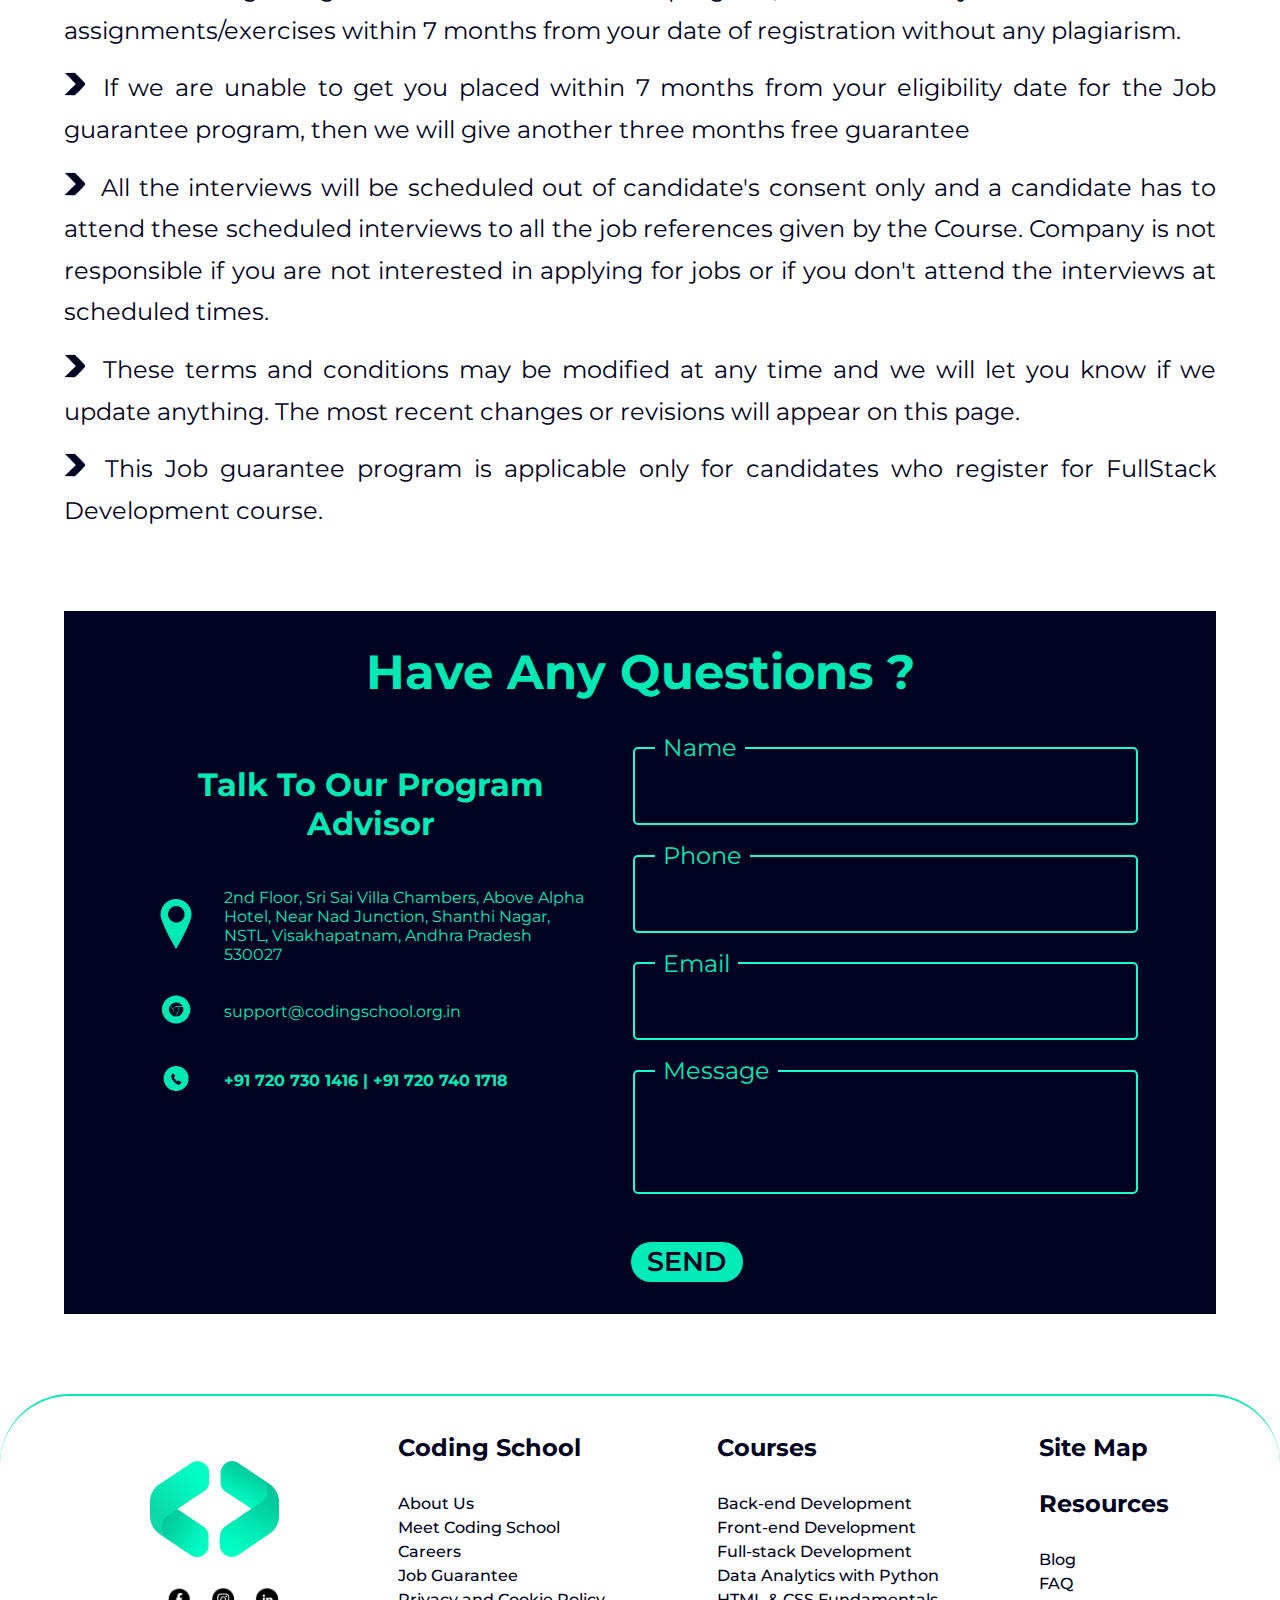
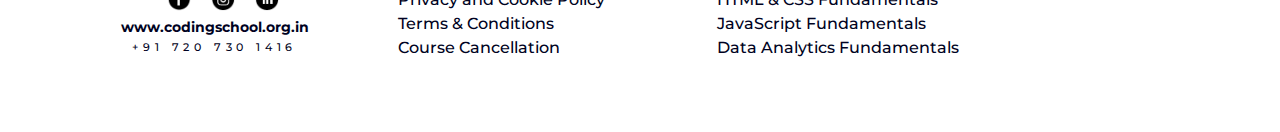
<file: html/jobGuarantee.html>
<!DOCTYPE html>
<html lang="en">

<head>
    <meta charset="UTF-8">
    <meta http-equiv="X-UA-Compatible" content="IE=edge">
    <meta name="viewport" content="width=device-width, initial-scale=1.0">
    <meta name="theme-color" content="#000000" />
    <meta name="description" content="At coding school, we've designed a variety of offline and online courses to get you
      one step closer to your dream job, as well as personalised career training and assistance
       to help you land there." />
    <!-- <link rel="manifest" href="%PUBLIC_URL%/manifest.json" /> -->
    <title>Teman Edtech Pvt. Ltd.</title>

    <link rel="icon" href="../media/Favicon 16x16px.png">
    <!-- CSS files -->
    <link rel="stylesheet" href="../css/header.css">
    <link rel="stylesheet" href="../css/tnc/termsAndConditions.module.css">
    <link rel="stylesheet" href="../css/footer.module.css">
    <link rel="stylesheet" href="../css/contactus.module.css">

    <link href="https://cdn.jsdelivr.net/npm/bootstrap@5.2.0-beta1/dist/css/bootstrap.min.css" rel="stylesheet"
        integrity="sha384-0evHe/X+R7YkIZDRvuzKMRqM+OrBnVFBL6DOitfPri4tjfHxaWutUpFmBp4vmVor" crossorigin="anonymous">
    <script src="https://cdn.jsdelivr.net/npm/bootstrap@5.2.0-beta1/dist/js/bootstrap.bundle.min.js"
        integrity="sha384-pprn3073KE6tl6bjs2QrFaJGz5/SUsLqktiwsUTF55Jfv3qYSDhgCecCxMW52nD2"
        crossorigin="anonymous"></script>
</head>

<body>

    <div class='header'>
        <div class='header-empty'></div>
        <div class='header-nav'>
            <a href="../index.html"><img src="../media/logo-mouse.png" class="logo" alt="Coding School Logo"></img></a>
            <div id="toggleMenu" onClick="toggleBar()" class='header-bars' data-toggle-menu>
                <div class='header-bar'></div>
                <div class='header-bar'></div>
                <div class='header-bar'></div>
            </div>
            <div id="navBar" class='header-side-bar'>
                <a href='#courses'>Our Courses</a>
                <a href=''>Hire Our Graduates</a>
                <a href=''>FAQ</a>
                <a href=''>Blog</a>
                <a href="#contactus">Personal Advisory Cell</a>
                <a href=''>Sign in</a>
            </div>
            <div class='header-nav-1'>
                <div class="dropdown show">
                    <a class="btn dropdown-toggle" href="#" role="button" id="dropdownMenuLink"
                        data-bs-toggle="dropdown" aria-expanded="false">
                        Our Courses
                    </a>
                    <div class="dropdown-menu" aria-labelledby="dropdownMenuLink">
                        <a class="dropdown-item" href="#">Back-end Development</a>
                        <a class="dropdown-item" href="#">Front-end Development</a>
                        <a class="dropdown-item" href="#">Full-stack Development</a>
                        <a class="dropdown-item" href="#">Data Analytics with Python</a>
                        <a class="dropdown-item" href="#">HTML & CSS Fundamentals</a>
                        <a class="dropdown-item" href="#">JavaScript Fundamentals</a>
                        <a class="dropdown-item" href="#">Data Analytics Fundamentals</a>
                    </div>
                </div>
                <a href=''>Hire Our Graduates</a>
                <a href=''>FAQ</a>
                <a href=''>Blog</a>
                <a href="#contactus">Personal Advisory Cell</a>
                <button class='sign-in'>Sign in</button>
            </div>
        </div>
    </div>


    <div class="terms_container">

        <div class="job_assistance">How is the Job Guarantee possible?</div>

        <div class="job_assistance_data">

            <div class="para"><img src="../media/arrowBullet.png" alt='bullets' /> There are thousands of open positions
                for the role of Full Stack Developer across various industries which need to be filled in the next few
                years.</div>

            <div class="para"><img src="../media/arrowBullet.png" alt='bullets' /> The demand for Full Stack Developers
                is growing and employers care about practical and applicable skills. Our course is structured around
                real-world projects so that you end up with a strong portfolio to showcase your practical knowledge.
            </div>

            <div class="para"><img src="../media/arrowBullet.png" alt='bullets' /> We are very confident of the
                relevance, breadth, and depth of our course content. We strongly believe that our course could help you
                land in most Full Stack Developer roles. We know our course is good and hence we back it with a
                job-guarantee.</div>

            <div class="para"><img src="../media/arrowBullet.png" alt='bullets' /> We want our success to be fully
                aligned with our student's success. Hence, we want to put our money where our mouth is. We achieve this
                through our job-guarantee.</div>

        </div>

        <div class="job_assistance">Job Guarantee Process</div>

        <div class="job_assistance_data">

            <div class="para"><img src="../media/arrowBullet.png" alt='bullets' /> A personal mentor will be assigned to
                each candidate, after the completion of 75% of the course assignments, who will provide guidance related
                to the specific candidate's portfolio/resume, in interview preparaion and in conducting mock interviews.
            </div>

            <div class="para"><img src="../media/arrowBullet.png" alt='bullets' /> Under the mentor's guidance, each
                candidate has to work on at least required capstone projects to build a strong portfolio.</div>

            <div class="para"><img src="../media/arrowBullet.png" alt='bullets' /> After the completion of the course
                including all the assignments (within the validity period), a candidate gets eligible for our Job
                guarantee program wherein we forward his/her portfolio to the companies we have good connections with
                (Startups to Fortune-50 Companies) which purely depends on the strength of the specific candidate's
                portfolio.</div>

        </div>

        <div class="job_assistance">Job Guarantee Terms and Conditions</div>

        <div class="job_assistance_data">

            <div class="para"><img src="../media/arrowBullet.png" alt='bullets' /> In order to get eligible for our Job
                Assistance program, it is mandatory to submit allcourse assignments/exercises within 7 months from your
                date of registration without any plagiarism.</div>

            <div class="para"><img src="../media/arrowBullet.png" alt='bullets' /> If we are unable to get you placed
                within 7 months from your eligibility date for the Job guarantee program, then we will give another
                three months free guarantee</div>

            <div class="para"><img src="../media/arrowBullet.png" alt='bullets' /> All the interviews will be scheduled
                out of candidate's consent only and a candidate has to attend these scheduled interviews to all the job
                references given by the Course. Company is not responsible if you are not interested in applying for
                jobs or if you don't attend the interviews at scheduled times.</div>

            <div class="para"><img src="../media/arrowBullet.png" alt='bullets' /> These terms and conditions may be
                modified at any time and we will let you know if we update anything. The most recent changes or
                revisions will appear on this page.</div>

            <div class="para"><img src="../media/arrowBullet.png" alt='bullets' /> This Job guarantee program is
                applicable only for candidates who register for FullStack Development course.</div>

        </div>

    </div>




    <div class="contact_us" id="contactus">
        <div class="contact_us_title">Have Any Questions ?</div>
        <div class="contact_us_deets">
            <div>
                <div class="talk_to">Talk To Our Program Advisor</div>
                <div class="contact_us_div">
                    <div><img src="../media/Location icon.png"></img></div>
                    <div>2nd Floor, Sri Sai Villa Chambers, Above Alpha Hotel, Near Nad Junction, Shanthi Nagar, NSTL,
                        Visakhapatnam, Andhra Pradesh 530027</div>
                </div>
                <div class="contact_us_div">
                    <div><img src="../media/Support.png"></img></div>
                    <div>support@codingschool.org.in</div>
                </div>
                <div class="contact_us_div">
                    <div><img src="../media/Phone.png"></img></div>
                    <div><strong>+91 720 730 1416 | +91 720 740 1718</strong></div>
                </div>
            </div>
            <div class="contact_us_form_div" id="contact-us-form-home">
                <form class="contact_us_form">
                    <fieldset>
                        <legend class="contact_us_name">Name</legend>
                        <input class="contact_us_input" id="nameInput" type="text" name='name' required
                            oninput="validationName(event)"></input>
                    </fieldset>
                    <fieldset>
                        <legend class="contact_us_name">Phone</legend>
                        <input class="contact_us_input" type="text" name='phone' required
                            oninput="validationPhone(event)"></input>
                    </fieldset>
                    <fieldset>
                        <legend class="contact_us_name">Email</legend>
                        <input class="contact_us_input" type="text" name='email' required
                            oninput="validationEmail(event)"></input>
                    </fieldset>
                    <fieldset class="contact_us_message">
                        <legend class="contact_us_name">Message</legend>
                        <textarea class="contact_us_msg" type="text" name='message'></textarea>
                    </fieldset>
                    <div class="send_btn"><button type="submit" class="send" onclick="handleSubmit()">SEND</button>
                    </div>
                </form>
            </div>
            <div class="contact_us_form_div" id="thank-you-home">
                <div class="thank_you1">Thank you for contacting us!</div>
                <div class="thank_you2">We have recieved your message and will get in touch with you soon!</div>
            </div>
        </div>
    </div>


    <div class="footer">
        <div class="footer_a">
            <div class="footer_1">
                <div><img src="../media/logo-mouse.png" alt="Coding School logo" /></div>
                <div>
                    <a href='https://www.facebook.com/codingschoolvizag' target="_blank"><img
                            src="../media/Facebook icon.png" alt="Coding School logo" /></a>
                    <a href='https://www.instagram.com/codingschoolvizag/' target="_blank"><img
                            src="../media/Instagram Icon.png" alt="Coding School logo" /></a>
                    <a href='https://www.linkedin.com/company/coding-school-vizag/' target="_blank"><img
                            src="../media/LinkedIn Icon.png" alt="Coding School logo" /></a>
                </div>
                <div>www.codingschool.org.in</div>
                <div class="phone">+91 720 730 1416</div>
            </div>

            <div class="footer_2">
                <p><strong>Coding School</strong></p>
                <p>
                    <a href=''>About Us</a>
                    <a href=''>Meet Coding School</a>
                    <a href=''>Careers</a>
                    <a href="./jobGuarantee.html">Job Guarantee</a>
                    <a href=''>Privacy and Cookie Policy</a>
                    <a href="">Terms & Conditions</a>
                    <a href=''>Course Cancellation</a>
                </p>
            </div>
        </div>

        <div class="footer_b">

            <div class="footer_4">
                <p><strong>Site Map</strong></p>
                <p><strong>Resources</strong></p>
                <p>
                    <a href=''>Blog</a>
                    <a href=''>FAQ</a>
                </p>
            </div>

            <div class="footer_3">
                <p><strong>Courses</strong></p>
                <p>
                    <a href=''>Back-end Development</a>
                    <a href=''>Front-end Development</a>
                    <a href=''>Full-stack Development</a>
                    <a href=''>Data Analytics with Python</a>
                    <a href=''>HTML & CSS Fundamentals</a>
                    <a href=''>JavaScript Fundamentals</a>
                    <a href=''>Data Analytics Fundamentals</a>
                </p>
            </div>
        </div>
    </div>

</body>
<script src="../js/header.js"></script>
<script src="../js/contactus.js"></script>

</html>
</file>
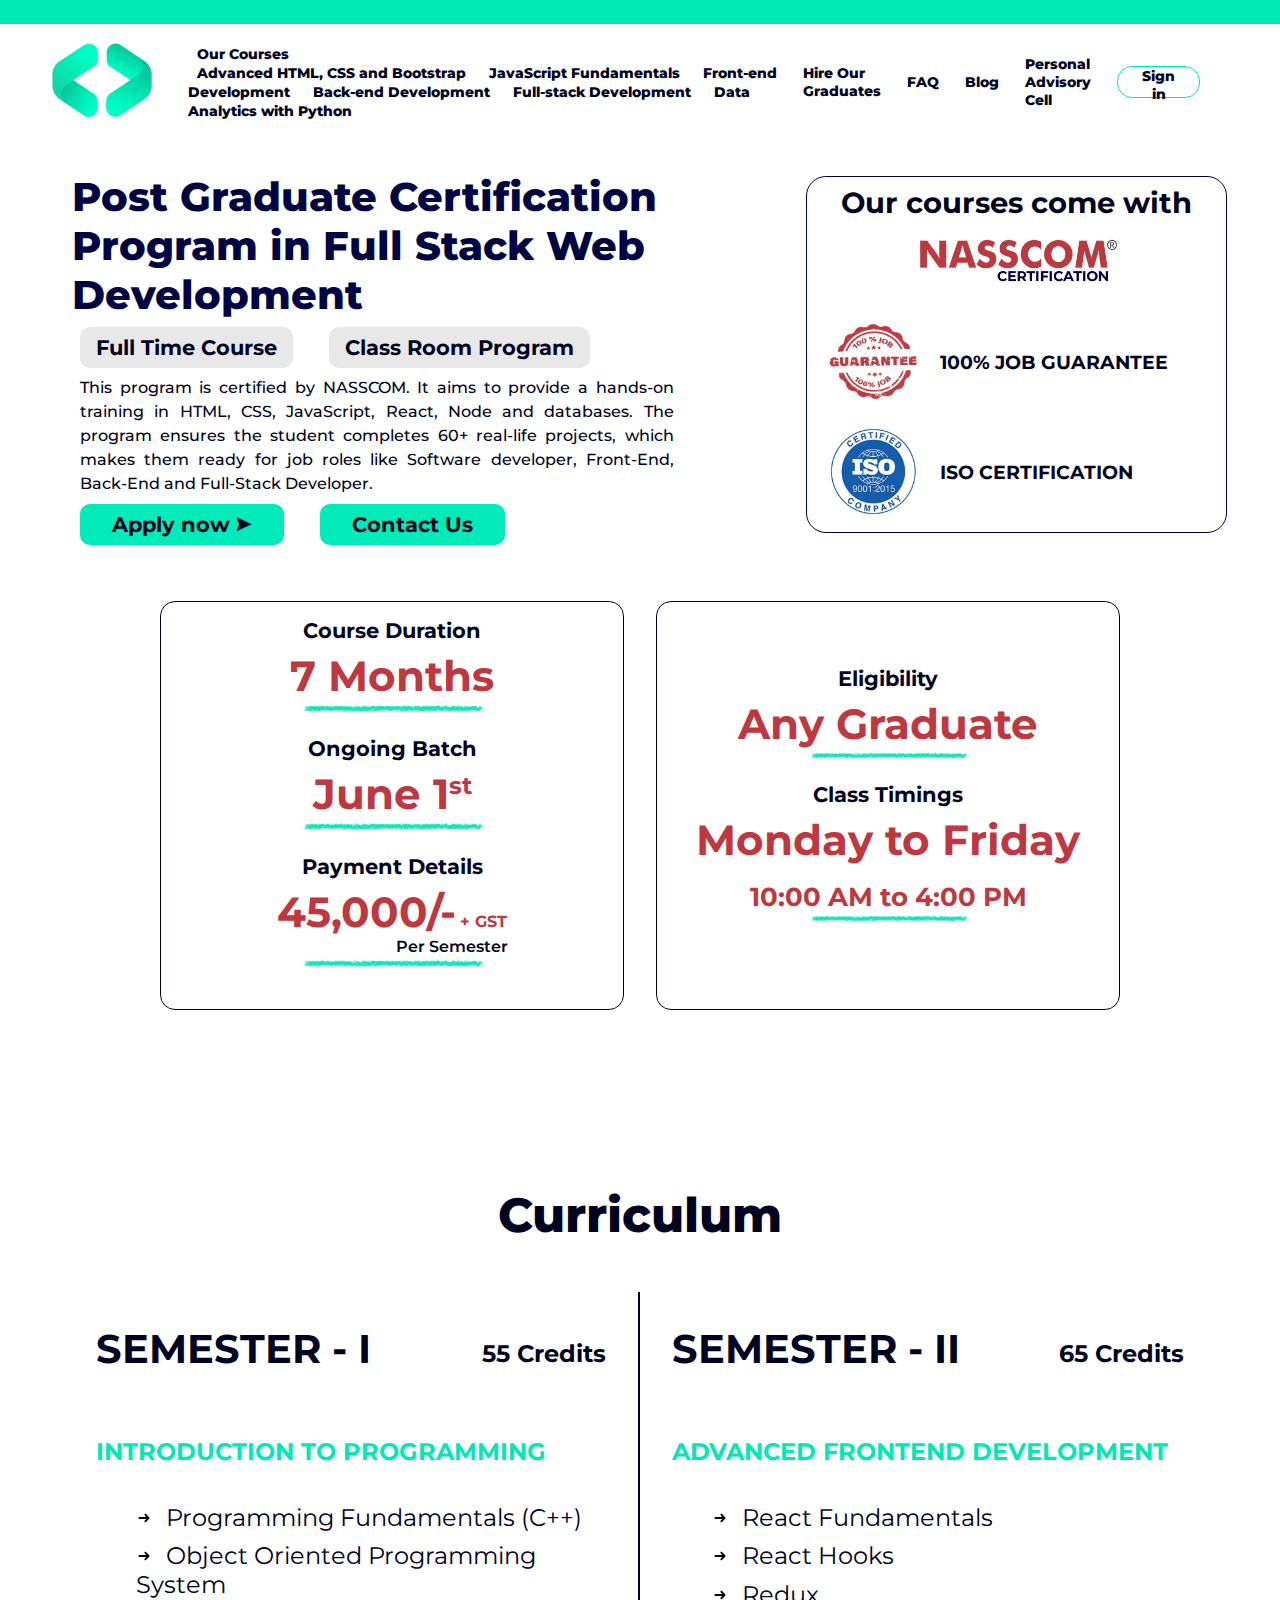
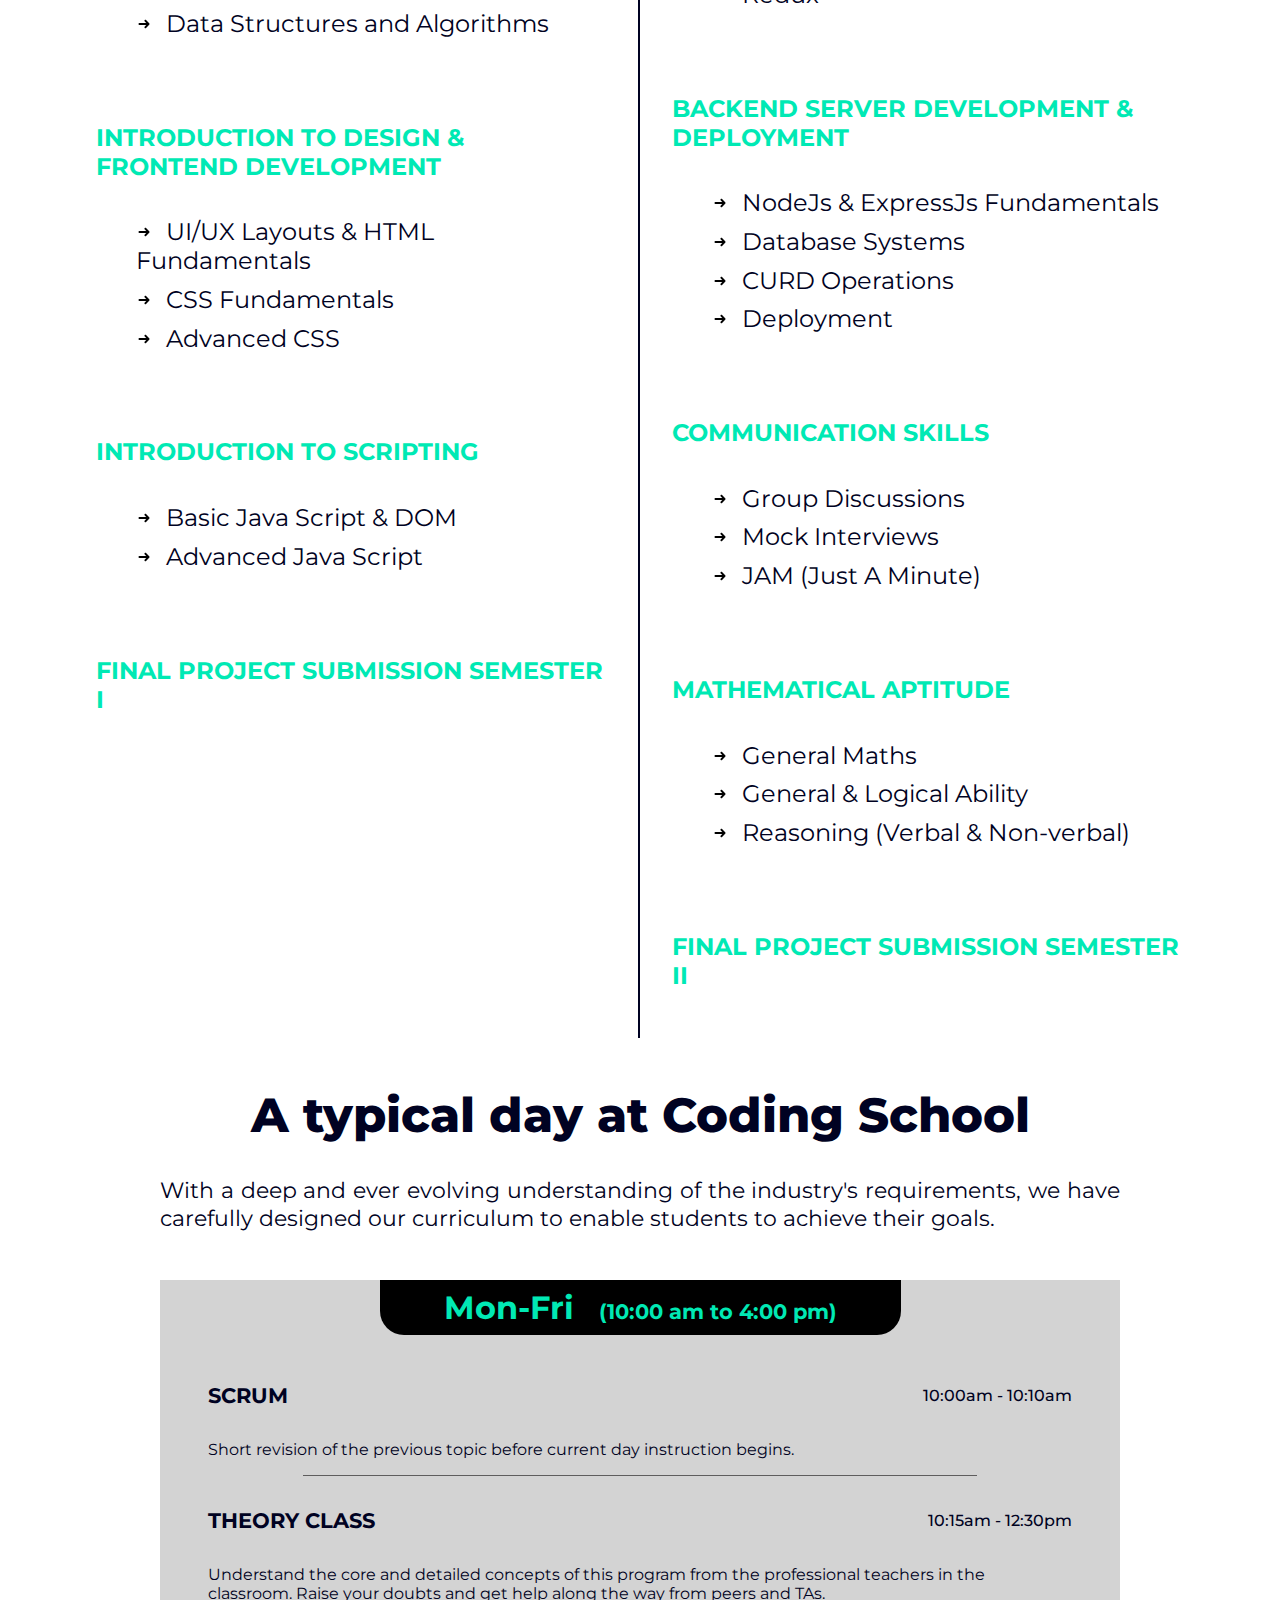
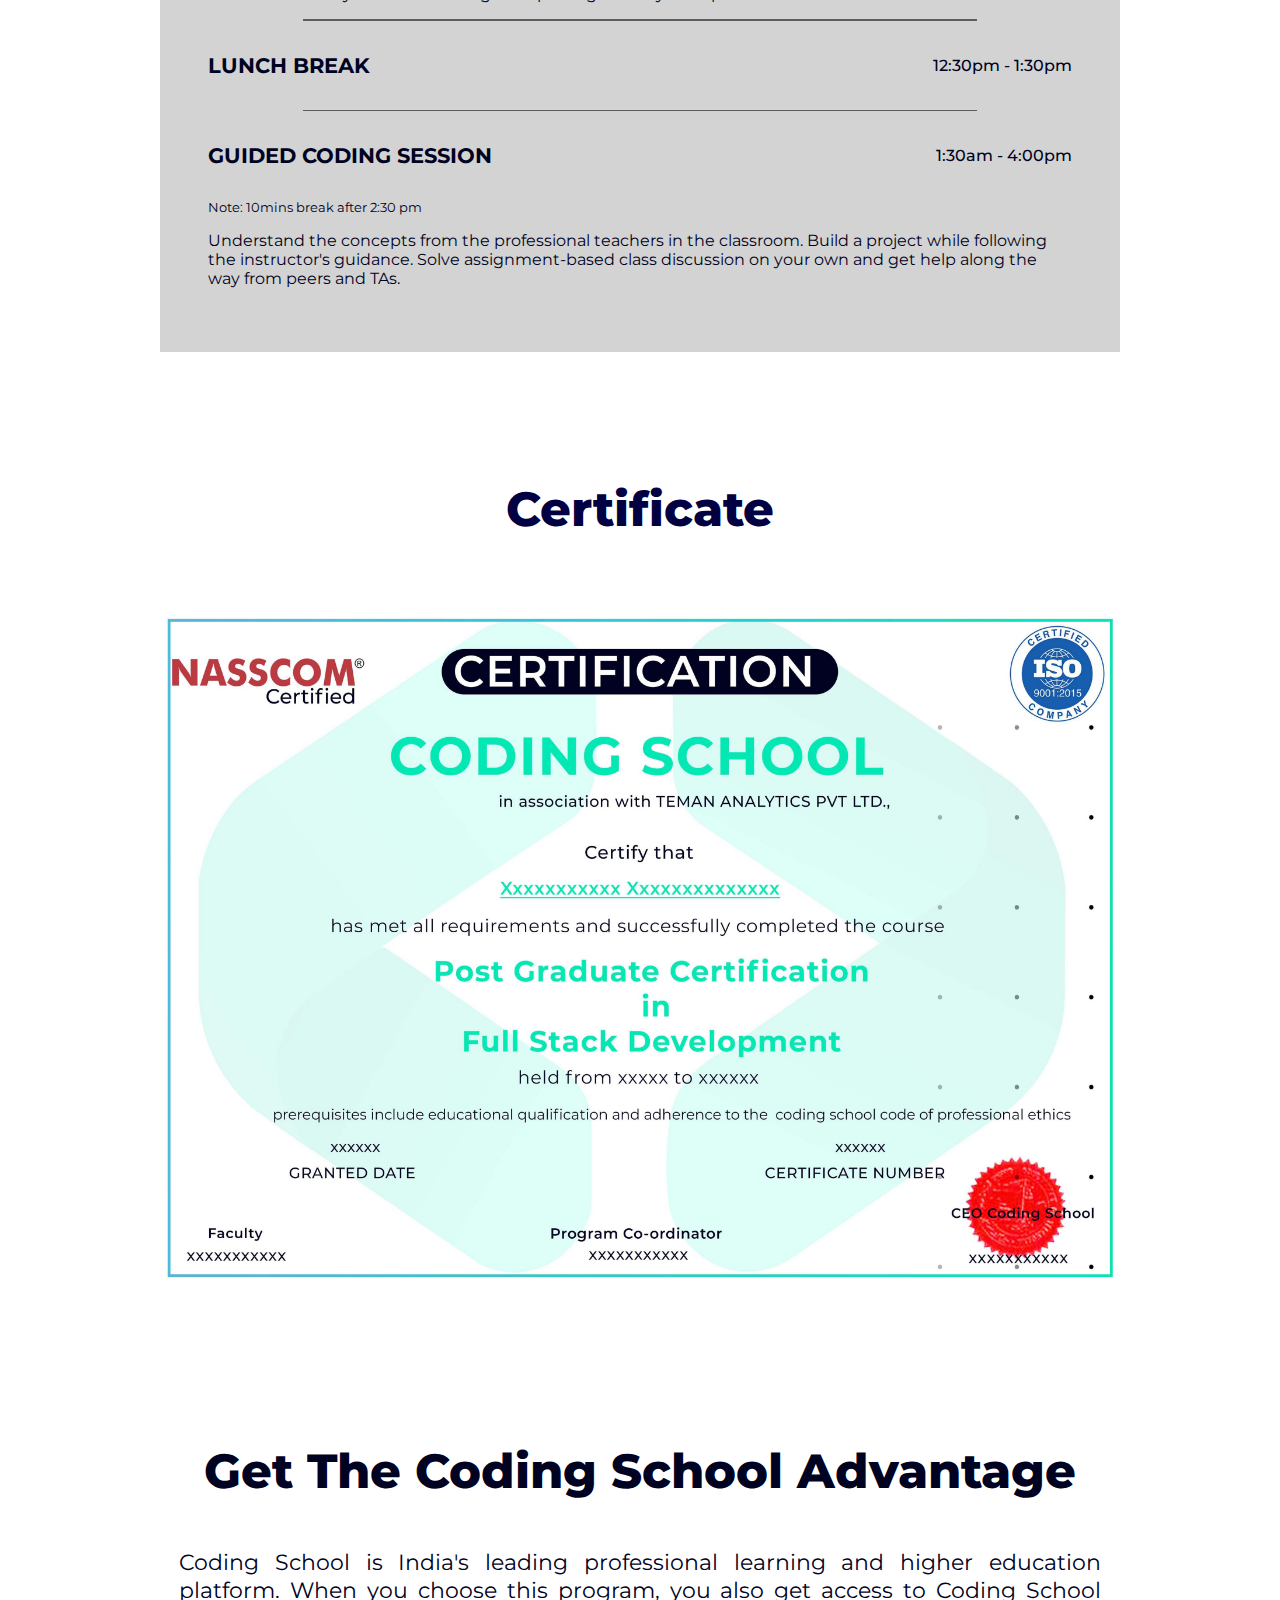
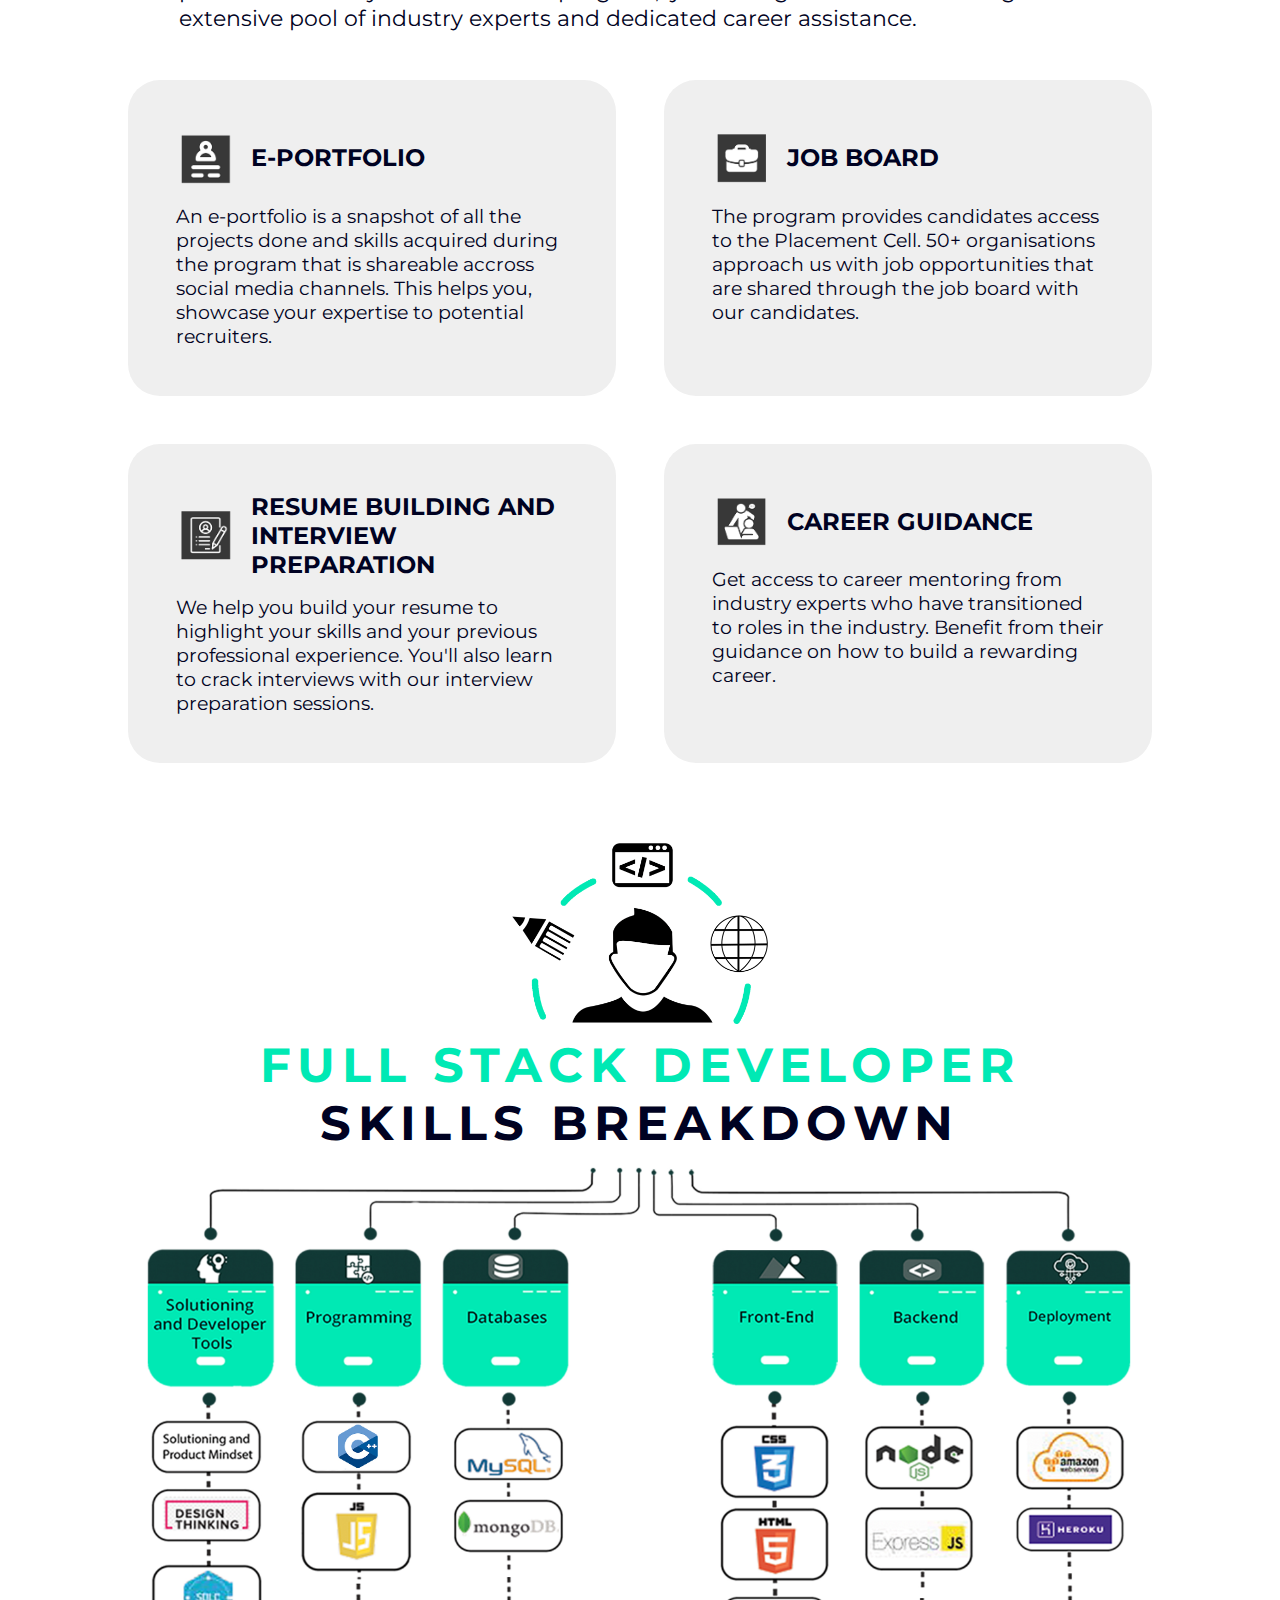
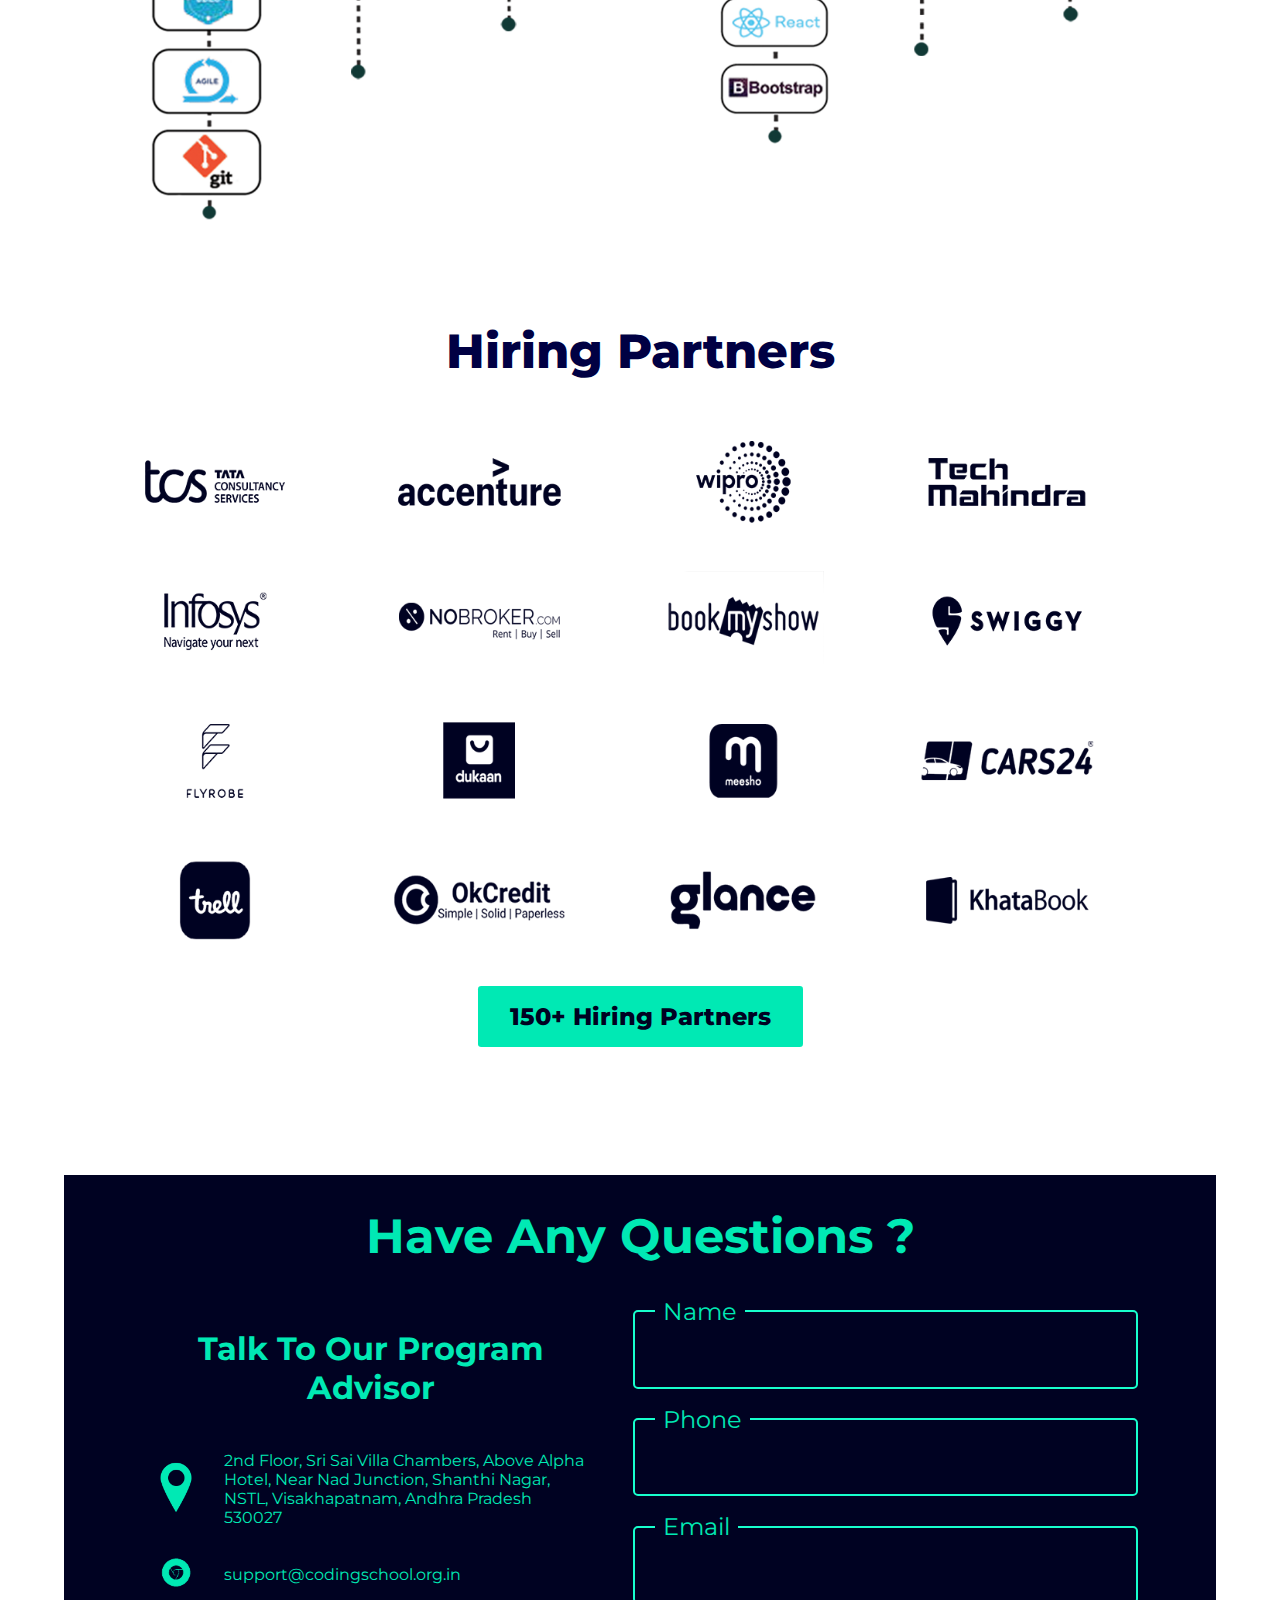
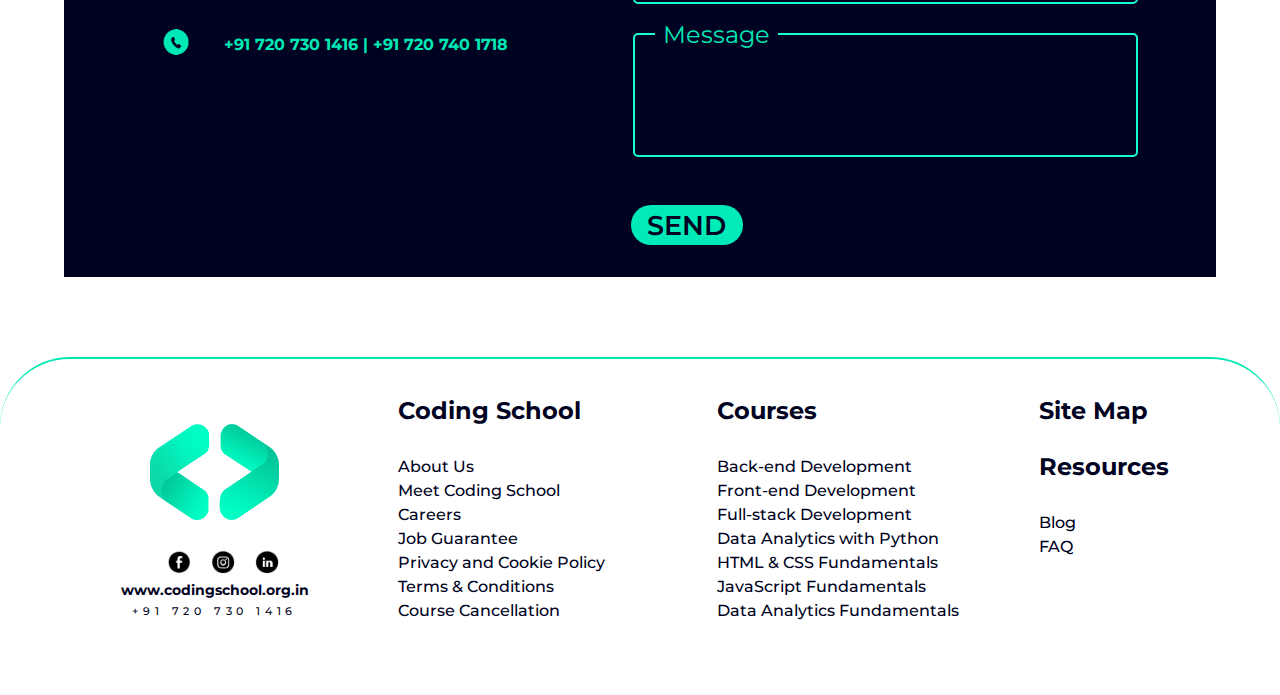
<file: html/offline.html>
<!DOCTYPE html>
<html lang="en">

<head>
    <meta charset="UTF-8">
    <meta http-equiv="X-UA-Compatible" content="IE=edge">
    <meta name="viewport" content="width=device-width, initial-scale=1.0">
    <meta name="theme-color" content="#000000" />
    <meta name="description" content="At coding school, we've designed a variety of offline and online courses to get you
      one step closer to your dream job, as well as personalised career training and assistance
       to help you land there." />
    <!-- <link rel="manifest" href="%PUBLIC_URL%/manifest.json" /> -->
    <title>Teman Edtech Pvt. Ltd.</title>

    <!-- CSS files -->
    <link rel="icon" href="../media/Favicon 16x16px.png">
    <link rel="stylesheet" href="../css/header.css">
    <link rel="stylesheet" href="../css/offline/advantage.module.css">
    <link rel="stylesheet" href="../css/offline/certificate.css">
    <link rel="stylesheet" href="../css/offline/curriculum.module.css">
    <link rel="stylesheet" href="../css/offline/hiring.module.css">
    <link rel="stylesheet" href="../css/offline/section1.module.css">
    <link rel="stylesheet" href="../css/offline/typicalDay.module.css">
    <link rel="stylesheet" href="../css/offline/skillsBreakdown.module.css">
    <link rel="stylesheet" href="../css/offline/section2.css">
    <link rel="stylesheet" href="../css/footer.module.css">
    <link rel="stylesheet" href="../css/contactus.module.css">

    <link href="https://cdn.jsdelivr.net/npm/bootstrap@5.2.0-beta1/dist/css/bootstrap.min.css" rel="stylesheet"
        integrity="sha384-0evHe/X+R7YkIZDRvuzKMRqM+OrBnVFBL6DOitfPri4tjfHxaWutUpFmBp4vmVor" crossorigin="anonymous">

    <script src="https://code.jquery.com/jquery-3.2.1.slim.min.js"
        integrity="sha384-KJ3o2DKtIkvYIK3UENzmM7KCkRr/rE9/Qpg6aAZGJwFDMVNA/GpGFF93hXpG5KkN"
        crossorigin="anonymous"></script>
    <script src="https://cdn.jsdelivr.net/npm/@popperjs/core@2.11.5/dist/umd/popper.min.js"
        integrity="sha384-Xe+8cL9oJa6tN/veChSP7q+mnSPaj5Bcu9mPX5F5xIGE0DVittaqT5lorf0EI7Vk"
        crossorigin="anonymous"></script>
    <script src="https://cdn.jsdelivr.net/npm/bootstrap@5.2.0-beta1/dist/js/bootstrap.min.js"
        integrity="sha384-kjU+l4N0Yf4ZOJErLsIcvOU2qSb74wXpOhqTvwVx3OElZRweTnQ6d31fXEoRD1Jy"
        crossorigin="anonymous"></script>
</head>

<body>

    <!-- header  -->
    <div class='header'>
        <div class='header-empty'></div>
        <div class='header-nav'>
            <a href='../index.html'><img src="../media/new 174x128.png" class="logo"></img></a>
            <div id="toggleMenu" onClick="toggleBar()" class='header-bars' data-toggle-menu>
                <div class='header-bar'></div>
                <div class='header-bar'></div>
                <div class='header-bar'></div>
            </div>
            <div id="navBar" class='header-side-bar'>
                <a href='#courses'>Our Courses</a>
                <a href=''>Hire Our Graduates</a>
                <a href=''>FAQ</a>
                <a href=''>Blog</a>
                <a href="#contactus">Personal Advisory Cell</a>
                <a href=''>Sign in</a>
            </div>
            <div class='header-nav-1'>
                <div class="dropdown show">
                    <a class="btn dropdown-toggle" href="#" role="button" id="dropdownMenuLink"
                        data-bs-toggle="dropdown" aria-expanded="false">
                        Our Courses
                    </a>
                    <div class="dropdown-menu" aria-labelledby="dropdownMenuLink">
                        <a class="dropdown-item" href="./online.html">Advanced HTML, CSS and Bootstrap</a>
                        <a class="dropdown-item" href="#">JavaScript Fundamentals</a>
                        <a class="dropdown-item" href="#">Front-end Development</a>
                        <a class="dropdown-item" href="#">Back-end Development</a>
                        <a class="dropdown-item" href="#">Full-stack Development</a>
                        <a class="dropdown-item" href="#">Data Analytics with Python</a>
                    </div>
                </div>
                <a href=''>Hire Our Graduates</a>
                <a href=''>FAQ</a>
                <a href=''>Blog</a>
                <a href="#contactus">Personal Advisory Cell</a>
                <button class='sign-in'>Sign in</button>
            </div>
        </div>
    </div>


    <div class="section_1">
        <div>
            <div class="develop">Post Graduate Certification Program in Full Stack Web Development</div>
            <div class="course_btns">
                <span class="course_button">Full Time Course</span>
                <span class="course_button">Class Room Program</span>
            </div>
            <div class="about_text">
                This program is certified by NASSCOM. It aims to provide a hands-on training in HTML, CSS, JavaScript,
                React, Node and databases. The program ensures the student completes 60+ real-life projects, which makes them
                ready for job roles like Software developer, Front-End, Back-End and Full-Stack Developer.
            </div>
            <div class="apply_btns">
                <a class="browse_button" href="">Apply now <img src="../media/Apply now arrow.png" alt="" /></a>
                <a class="browse_button" href="#contactus"> Contact Us </a>
            </div>
        </div>
        <div class="certifications">
            <div class="certif_title">Our courses come with </div>
            <img class="certification_image_1" src="../media/nasscom.JPG" alt='Nasscom Certification' />
            <div class="certification_images">
                <img class="certification_image_2" src="../media/100 Job.png" alt='Job Assistance' />
                <span>100% JOB GUARANTEE</span>
            </div>
            <div class="certification_images">
                <img class="certification_image_3" src="../media/iso.JPG" alt='ISO Certification' />
                <span>ISO CERTIFICATION</span>
            </div>
        </div>
    </div>


    <div class="section-2">

        <div class="course-deets">
            <div>
                <div class="title">Course Duration</div>
                <div class="sub-title">7 Months</div>
                <img src="../media/underline.JPG" alt="underline" />
            </div>
            <div>
                <div class="title">Ongoing Batch</div>
                <div class="sub-title">June 1<sup>st</sup></div>
                <img src="../media/underline.JPG" alt="underline" />
            </div>
            <div>
                <div class="title">Payment Details</div>
                <div><span class="sub-title">45,000/-</span> <span class="gst"> + GST</span></div>
                <div class="per">Per Semester</div>
                <img src="../media/underline.JPG" alt="underline" />
            </div>
        </div>

        <div class="course-deets-1">
            <div>
                <div class="title">Eligibility</div>
                <div class="sub-title">Any Graduate</div>
                <img src="../media/underline.JPG" alt="underline" />
            </div>
            <div>
                <div class="title">Class Timings</div>
                <div class="days sub-title">Monday to Friday</div>
                <div class="time">10:00 AM to 4:00 PM</div>
                <img src="../media/underline.JPG" alt="underline" />
            </div>
        </div>



    </div>


    <div class="curriculumContainer">

        <div class="curriculumHeading">Curriculum</div>

        <div class="dataContainer">

            <div class="left_data">

                <div class="semester">
                    <span class="semesterTitle">SEMESTER - I</span>
                    <span class="credits"> 55 Credits</span>
                </div>

                <div class="intoductionToProgramming">INTRODUCTION TO PROGRAMMING</div>

                <div class="intoductionList">
                    <ul>
                        <li><img src="../media/arrow-right-c.png" alt='' /> Programming Fundamentals (C++) </li>
                        <li><img src="../media/arrow-right-c.png" alt='' /> Object Oriented Programming System</li>
                        <li><img src="../media/arrow-right-c.png" alt='' /> Data Structures and Algorithms</li>
                    </ul>
                </div>

                <div class="intoductionToProgramming">INTRODUCTION TO DESIGN & FRONTEND DEVELOPMENT</div>

                <div class="intoductionList">
                    <ul>
                        <li><img src="../media/arrow-right-c.png" alt='' /> UI/UX Layouts & HTML Fundamentals</li>
                        <li><img src="../media/arrow-right-c.png" alt='' /> CSS Fundamentals</li>
                        <li><img src="../media/arrow-right-c.png" alt='' /> Advanced CSS</li>
                    </ul>
                </div>

                <div class="intoductionToProgramming">INTRODUCTION TO SCRIPTING </div>

                <div class="intoductionList">
                    <ul>
                        <li><img src="../media/arrow-right-c.png" alt='' /> Basic Java Script & DOM</li>
                        <li><img src="../media/arrow-right-c.png" alt='' /> Advanced Java Script</li>
                    </ul>
                </div>

                <div class="intoductionToProgramming">FINAL PROJECT SUBMISSION SEMESTER I </div>

            </div>


            <div class="right_data">

                <div class="semester">
                    <span class="semesterTitle">SEMESTER - II</span>
                    <span class="credits"> 65 Credits</span>
                </div>

                <div class="intoductionToProgramming">ADVANCED FRONTEND DEVELOPMENT</div>

                <div class="intoductionList">
                    <ul>
                        <li><img src="../media/arrow-right-c.png" alt='' /> React Fundamentals</li>
                        <li><img src="../media/arrow-right-c.png" alt='' /> React Hooks</li>
                        <li><img src="../media/arrow-right-c.png" alt='' /> Redux</li>
                    </ul>
                </div>

                <div class="intoductionToProgramming">BACKEND SERVER DEVELOPMENT & DEPLOYMENT</div>

                <div class="intoductionList">
                    <ul>
                        <li><img src="../media/arrow-right-c.png" alt='' /> NodeJs & ExpressJs Fundamentals</li>
                        <li><img src="../media/arrow-right-c.png" alt='' /> Database Systems</li>
                        <li><img src="../media/arrow-right-c.png" alt='' /> CURD Operations</li>
                        <li><img src="../media/arrow-right-c.png" alt='' /> Deployment
                    </ul>
                </div>

                <div class="intoductionToProgramming">COMMUNICATION SKILLS</div>

                <div class="intoductionList">
                    <ul>
                        <li><img src="../media/arrow-right-c.png" alt='' /> Group Discussions</li>
                        <li><img src="../media/arrow-right-c.png" alt='' /> Mock Interviews</li>
                        <li><img src="../media/arrow-right-c.png" alt='' /> JAM (Just A Minute)</li>
                    </ul>
                </div>

                <div class="intoductionToProgramming">MATHEMATICAL APTITUDE</div>

                <div class="intoductionList">
                    <ul>
                        <li><img src="../media/arrow-right-c.png" alt='' /> General Maths</li>
                        <li><img src="../media/arrow-right-c.png" alt='' /> General & Logical Ability</li>
                        <li><img src="../media/arrow-right-c.png" alt='' /> Reasoning (Verbal & Non-verbal)</li>
                    </ul>
                </div>

                <div class="intoductionToProgramming">FINAL PROJECT SUBMISSION SEMESTER II </div>

            </div>

        </div>

    </div>


    <div class="typical-day">
        <div class="typicalHeading">A typical day at Coding School</div>
        <div class="typicalText">With a deep and ever evolving understanding of the industry's requirements, we have
            carefully designed our curriculum to enable students to achieve their goals.</div>

        <div class="typicalContainer">
            <div class="typicalTime"> Mon-Fri <span> (10:00 am to 4:00 pm)</span> </div>
            <div>
                <div class="typicalInnerContainer">
                    <div class="typicalInnerHeading">SCRUM</div>
                    <div class="typicalInnerTime">10:00am - 10:10am</div>
                </div>
                <div class="typicalInnerText">Short revision of the previous topic before current day instruction
                    begins.</div>
                <div class="typicalUnderLine"></div>
            </div>
            <div>
                <div class="typicalInnerContainer">
                    <div class="typicalInnerHeading">THEORY CLASS</div>
                    <div class="typicalInnerTime">10:15am - 12:30pm</div>
                </div>
                <div class="typicalInnerText">Understand the core and detailed concepts of this program from the
                    professional teachers in the classroom.
                    Raise your doubts and get help along the way from peers and TAs.</div>
                <div class="typicalUnderLine"></div>
            </div>
            <div>
                <div class="typicalInnerContainer">
                    <div class="typicalInnerHeading">LUNCH BREAK</div>
                    <div class="typicalInnerTime">12:30pm - 1:30pm</div>
                </div>
                <div class="typicalUnderLine"></div>
            </div>
            <div>
                <div class="typicalInnerContainer">
                    <div class="typicalInnerHeading">GUIDED CODING SESSION</div>
                    <div class="typicalInnerTime">1:30am - 4:00pm</div>
                </div>
                <div class="guidedText">Note: 10mins break after 2:30 pm</div>
                <div class="typicalInnerText">Understand the concepts from the professional teachers in the classroom.
                    Build a project while following the instructor's guidance. Solve assignment-based class discussion
                     on your own and get help along the way from peers and TAs.</div>
            </div>
        </div>
    </div>


    <div class="certificateImgContainer">
        <div class="certificate">Certificate</div>
        <img src="../media/Certificate.jpg" alt="Certificate" class="certificateImg" />
    </div>


    <div class="cource_list_container">

        <div class="coding_school_advantage">Get The Coding School Advantage</div>

        <div class="coding_school_advantage_data">
            Coding School is India's leading professional learning and higher education platform.
            When you choose this program, you also get access to Coding School
            extensive pool of industry experts and dedicated career assistance.
        </div>

        <div class="grid_container">

            <div class="e_portofolio">
                <div class="grid_item">
                    <img src="../media/E-portfolio.png" alt="" class="portfolio_img" />
                    <span class="e_portofolio_heading">E-PORTFOLIO</span>
                </div>
                <div class="e_portofolio_data">An e-portfolio is a snapshot of all the projects done and skills acquired
                    during the program that is shareable accross social media channels. This helps you, showcase your
                    expertise to potential recruiters.</div>
            </div>

            <div class="e_portofolio">
                <div class="grid_item">
                    <img src="../media/Job.png" alt="" class="portfolio_img" />
                    <span class="e_portofolio_heading">JOB BOARD</span>
                </div>
                <div class="e_portofolio_data">The program provides candidates access to the Placement Cell. 50+
                    organisations approach us with job opportunities that are shared through the job board with our
                    candidates.</div>
            </div>

            <div class="e_portofolio">
                <div class="grid_item">
                    <img src="../media/Resume.png" alt="" class="portfolio_img" />
                    <span class="e_portofolio_heading"> Resume building and interview preparation</span>
                </div>
                <div class="e_portofolio_data">We help you build your resume to highlight your skills and your previous
                    professional experience. You'll also learn to crack interviews with our interview preparation
                    sessions.
                </div>
            </div>

            <div class="e_portofolio">
                <div class="grid_item">
                    <img src="../media/Career.png" alt="" class="portfolio_img" />
                    <span class="e_portofolio_heading"> CAREER GUIDANCE</span>
                </div>
                <div class="e_portofolio_data">Get access to career mentoring from industry experts who have transitioned
                    to roles in the industry. Benefit from their guidance on how to build a rewarding career.
                </div>
            </div>
        </div>
    </div>


    <div class="skillsImgContainer">
        <img src="../media/skillsBREAKDOWN.png" alt="" class="skillPerson" />
        <div class="fullDevText">FULL STACK DEVELOPER</div>
        <div class="skillText">SKILLS BREAKDOWN</div>
        <img src="../media/skills.jpg" alt="" class="skillsImg" />
    </div>


    <div class="hiring">
        <div class="hiringHeading">Hiring Partners</div>
        <div class="hiringIconGridDiv">

            <img src="../media/tcs.png" alt="" class="hiringIcon" />
            <img src="../media/Accenture.png" alt="" class="hiringIcon" />
            <img src="../media/Wipro.png" alt="" class="hiringIcon" />
            <img src="../media/techMahindra.png" alt="" class="hiringIcon" />

            <img src="../media/Infosys.png" alt="" class="hiringIcon" />
            <img src="../media/Nobroker.png" alt="" class="hiringIcon" />
            <img src="../media/Bookmyshow.png" alt="" class="hiringIcon" />
            <img src="../media/Swiggy.png" alt="" class="hiringIcon" />

            <img src="../media/Flyrobe.png" alt="" class="hiringIcon" />
            <img src="../media/Dukaan.png" alt="" class="hiringIcon" />
            <img src="../media/Meesho.png" alt="" class="hiringIcon" />
            <img src="../media/Car24.png" alt="" class="hiringIcon" />

            <img src="../media/Trell.png" alt="" class="hiringIcon" />
            <img src="../media/Okcredit.png" alt="" class="hiringIcon" />
            <img src="../media/Glance.png" alt="" class="hiringIcon" />
            <img src="../media/KhataBook.png" alt="" class="hiringIcon" />

        </div>
        <div class="hiringScore">150+ Hiring Partners</div>
    </div>


    <div class="contact_us" id="contactus">
        <div class="contact_us_title">Have Any Questions ?</div>
        <div class="contact_us_deets">
            <div>
                <div class="talk_to">Talk To Our Program Advisor</div>
                <div class="contact_us_div">
                    <div><img src="../media/Location icon.png"></img></div>
                    <div>2nd Floor, Sri Sai Villa Chambers, Above Alpha Hotel, Near Nad Junction, Shanthi Nagar, NSTL,
                        Visakhapatnam, Andhra Pradesh 530027</div>
                </div>
                <div class="contact_us_div">
                    <div><img src="../media/Support.png"></img></div>
                    <div>support@codingschool.org.in</div>
                </div>
                <div class="contact_us_div">
                    <div><img src="../media/Phone.png"></img></div>
                    <div><strong>+91 720 730 1416 | +91 720 740 1718</strong></div>
                </div>
            </div>
            <div class="contact_us_form_div" id="contact-us-form-home">
                <form class="contact_us_form">
                    <fieldset>
                        <legend class="contact_us_name">Name</legend>
                        <input class="contact_us_input" id="nameInput" type="text" name='name' required
                            oninput="validationName(event)"></input>
                    </fieldset>
                    <fieldset>
                        <legend class="contact_us_name">Phone</legend>
                        <input class="contact_us_input" type="text" name='phone' required
                            oninput="validationPhone(event)"></input>
                    </fieldset>
                    <fieldset>
                        <legend class="contact_us_name">Email</legend>
                        <input class="contact_us_input" type="text" name='email' required
                            oninput="validationEmail(event)"></input>
                    </fieldset>
                    <fieldset class="contact_us_message">
                        <legend class="contact_us_name">Message</legend>
                        <textarea class="contact_us_msg" type="text" name='message'></textarea>
                    </fieldset>
                    <div class="send_btn"><button type="submit" class="send" onclick="handleSubmit()">SEND</button>
                    </div>
                </form>
            </div>
            <div class="contact_us_form_div" id="thank-you-home">
                <div class="thank_you1">Thank you for contacting us!</div>
                <div class="thank_you2">We have recieved your message and will get in touch with you soon!</div>
            </div>
        </div>
    </div>

    <div class="footer">
        <div class="footer_a">
            <div class="footer_1">
                <div><img src="../media/logo-mouse.png" alt="Coding School logo" /></div>
                <div>
                    <a href='https://www.facebook.com/codingschoolvizag' target="_blank"><img
                            src="../media/Facebook icon.png" alt="Coding School logo" /></a>
                    <a href='https://www.instagram.com/codingschoolvizag/' target="_blank"><img
                            src="../media/Instagram Icon.png" alt="Coding School logo" /></a>
                    <a href='https://www.linkedin.com/company/coding-school-vizag/' target="_blank"><img
                            src="../media/LinkedIn Icon.png" alt="Coding School logo" /></a>
                </div>
                <div>www.codingschool.org.in</div>
                <div class="phone">+91 720 730 1416</div>
            </div>

            <div class="footer_2">
                <p><strong>Coding School</strong></p>
                <p>
                    <a href=''>About Us</a>
                    <a href=''>Meet Coding School</a>
                    <a href=''>Careers</a>
                    <a href="./jobGuarantee.html">Job Guarantee</a>
                    <a href=''>Privacy and Cookie Policy</a>
                    <a href="">Terms & Conditions</a>
                    <a href=''>Course Cancellation</a>
                </p>
            </div>
        </div>

        <div class="footer_b">

            <div class="footer_4">
                <p><strong>Site Map</strong></p>
                <p><strong>Resources</strong></p>
                <p>
                    <a href=''>Blog</a>
                    <a href=''>FAQ</a>
                </p>
            </div>

            <div class="footer_3">
                <p><strong>Courses</strong></p>
                <p>
                    <a href=''>Back-end Development</a>
                    <a href=''>Front-end Development</a>
                    <a href=''>Full-stack Development</a>
                    <a href=''>Data Analytics with Python</a>
                    <a href=''>HTML & CSS Fundamentals</a>
                    <a href=''>JavaScript Fundamentals</a>
                    <a href=''>Data Analytics Fundamentals</a>
                </p>
            </div>
        </div>
    </div>

</body>
<script src="../js/header.js"></script>
<script src="../js/contactus.js"></script>

</html>
</file>
<file: css/header.css>
@import url("https://fonts.googleapis.com/css2?family=Montserrat:wght@300;400;500;600;700&display=swap");

* {
  box-sizing: border-box;
  font-family: "Montserrat";
  text-decoration: none;
  color: #000222;
}

body {
  margin: 0 auto !important;
  padding: 0;
  width: 100%;
  max-width: 1400px;
}

.header {
  /* position: sticky; */
  top: 0;
  z-index: 2;
  width: 100%;
}

.header .header-nav {
  display: flex;
  background-color: white;
  border: none;
  justify-content: space-evenly;
  gap: 2rem;
  align-items: center;
  font-weight: 800;
  padding: 1rem 3rem;
  color: #000222;
  width: 100%;
  position: relative;
}

.header .header-nav .header-side-bar {
  display: grid;
  grid-template-rows: repeat(5, 1fr);
  transition: 1s;
  position: absolute;
  right: 0;
  top: 7rem;
  background-color: #000222;
  z-index: 1;
  transition: top 0.7s ease-out, transform 0.7s ease-out;
  -moz-transition: top 0.7s ease-out, transform 0.7s ease-out;
  -webkit-transition: top 0.7s ease-out, transform 0.7s ease-out;
  transform: translateX(100%) scale(0);
  -webkit-transform: translateX(100%) scale(0);
  -moz-transform: translateX(100%) scale(0);
}
.header .header-nav .header-side-bar a {
  text-decoration: none;
  color: white !important;
  font-family: "Montserrat";
  font-size: 2rem;
  padding: 3rem;
  font-weight: 600;
}

.logo {
  height: 3.5rem;
}

.header-empty {
  height: 1.5rem;
  background-color: #00E9B4;
  width: 100%;
}

.header .header-nav .header-nav-1 {
  display: flex;
  justify-content: center;
  align-items: center;
  gap: 0rem;
  padding-right: 2rem;
}
 
.header .header-nav .header-nav-1 a {
  text-decoration: none;
  color: #000222;
  border: 1px solid transparent;
  transition: 1s;
  padding: 0.4rem 0.5rem;
  border-radius: 15px;
  font-family: "Montserrat";
  font-size: 0.9rem;
  font-weight: 800;
}
.header .header-nav .header-nav-1 a:hover
{
  background-color: #000222;
  color: white !important;
  border: 1px solid #00E9B4;
}

.header .header-nav .header-bars {
  display: none;
}
.header .header-nav .header-bars .header-bar {
  display: block;
  position: absolute;
  right: 7rem;
  width: 3rem;
  height: 0.4rem;
  transition: top 0.4s ease-out, transform 0.4s ease-out;
  background-color: #000222;
}
.header .header-nav .header-bars .header-bar:nth-child(1) {
  top: 6rem;
}
.header .header-nav .header-bars .header-bar:nth-child(2) {
  top: 5rem;
}
.header .header-nav .header-bars .header-bar:nth-child(3) {
  top: 4rem;
}


.header .header-nav .sign-in {
  border: 1px solid #00E9B4;
  padding: 0 1.5rem;
  background-color: transparent;
  border-radius: 15px;
  font-family: "Montserrat";
  font-weight: 800;
  font-family: "Montserrat";
  font-size: 0.9rem;
  height: 2rem;
  color: #000222;
  transition: 1s;
  cursor: pointer;
}
.header .header-nav .sign-in:hover {
  background-color: #000222;
  color: white;
  border: 1px solid #00E9B4;
}
.header .header-empty-2 {
  position: absolute;
  top: 0;
  right: 0;
  height: 35rem;
  width: 23rem;
  background-color: #000222;
  z-index: -1;
}



@media (min-width: 320px) and (max-width: 480px) {
  body {
    /* width: 78.9rem; */
        width: 100%;

  }
  .header {
    padding: 1rem 1rem;
  }
  .header .header-empty {
    display: none;
  }
  .header .header-nav .navbar--slide {
    display: grid;
    transform: translateX(0%) scale(1);
    -webkit-transform: translateX(0%) scale(1);
    -moz-transform: translateX(0%) scale(1);
  }
  .header .header-nav .logo {
    height: 4rem;
  }
  .header .header-nav .header-nav-1 {
    display: none;
  }
  .header .header-nav .header-bars {
    display: block;
    height: 4rem;
    width: 12rem;
  }
  .header .header-nav .toggle-menu--clicked .header-bar:nth-child(1) {
    transform-origin: right;
    transform: rotate(45deg) translateX(-7px);
  }
  .header .header-nav .toggle-menu--clicked .header-bar:nth-child(2) {
    transform: translateX(100%) scale(0);
  }
  .header .header-nav .toggle-menu--clicked .header-bar:nth-child(3) {
    transform: rotate(-45deg) translateX(0px);
  }
  .header .header-empty-2 {
    display: none;
  }
  .header .header-nav .header-bars .header-bar {
    right: 0rem;
    width: 2rem;
  }
  .header .header-nav {
    padding: 1rem 1rem;
  }
  .header .header-nav .header-bars .header-bar:nth-child(3) {
    top: 2.5rem;
  }
  .header .header-nav .header-bars .header-bar:nth-child(2) {
    top: 3rem;
  }
  .header .header-nav .header-bars .header-bar:nth-child(1) {
    top: 3.5rem;
  }
  .header .header-nav .header-bars .header-bar {
    height: 0.2rem;
  }
  .header .header-nav .header-side-bar a {
    font-size: 1rem;
    padding: 0.4rem 1rem;
  }
}
@media (min-width: 481px) and (max-width: 768px) {
  body {
    width: 100%;
  }
  .header {
    padding: 2rem 1rem;
  }
  .header .header-empty {
    display: none;
  }
  .header .header-nav .navbar--slide {
    display: grid;
    transform: translateX(0%) scale(1);
    -webkit-transform: translateX(0%) scale(1);
    -moz-transform: translateX(0%) scale(1);
  }
  .header .header-nav .logo {
    height: 6rem;
  }
  .header .header-nav .header-nav-1 {
    display: none;
  }
  .header .header-nav .header-bars {
    display: block;
    height: 4rem;
    width: 5rem;
  }
  .header .header-nav .toggle-menu--clicked .header-bar:nth-child(1) {
    transform-origin: right;
    transform: rotate(45deg) translateX(-15px);
  }
  .header .header-nav .toggle-menu--clicked .header-bar:nth-child(2) {
    transform: translateX(100%) scale(0);
  }
  .header .header-nav .toggle-menu--clicked .header-bar:nth-child(3) {
    transform: rotate(-45deg) translateX(-5px);
  }
  .header .header-empty-2 {
    display: none;
  }
  .header .header-nav {
    justify-content: space-between;
    gap: 2rem;
    padding: 1rem 1rem;
    width: 100%;
  }
  .course-1, .course-2, .course-3, .course-4 {
    padding: 2rem 0rem 3.5rem !important;
  }
  .home_intro .about_cs {
    font-size: 2.2rem !important;
  }
  .header .header-nav .header-bars .header-bar {
    right: 3rem !important;
    width: 3rem;
    height: 0.4rem;
  }
  .header .header-nav .header-bars .header-bar:nth-child(1) {
    top: 5rem !important;
  }
  .header .header-nav .header-bars .header-bar:nth-child(2) {
    top: 4rem !important;
  }
  .header .header-nav .header-bars .header-bar:nth-child(3) {
    top: 3rem !important;
  }
  .header .header-nav .header-side-bar a {
    font-size: 1.5rem;
    padding: 0.5rem 2rem;
  }
}
@media (min-width: 769px) and (max-width: 1024px) {
  body {
    /* width: 78.9rem; */
        width: 100%;

  }
  .header .header-nav .logo {
    height: 4.5rem;
  }
  .header .header-nav .header-nav-1 {
    gap: 0.3rem;
    padding-right: 0rem;
  }
  .header .header-nav .header-nav-1 a {
    font-family: "Montserrat";
    font-size: 0.72rem;
  }
  .header .header-empty-2 {
    display: block;
    height: 37rem;
  }
  .header .header-nav {
    padding: 1rem 1rem;
    gap: 0rem;
    justify-content: space-evenly !important;
    
  }
  .header .header-nav .sign-in {
    font-size: 0.8rem;
  }
}
@media (min-width: 1025px) and (max-width: 1200px) {
  body {
    /* width: 78.9rem; */
        /* width: 100%; */

  }
  .header .header-nav .logo {
    height: 5rem;
  }
  .header .header-nav .header-nav-1 {
    gap: 0.5rem;
  }
  .header .header-nav .header-nav-1 a {
    font-family: "Montserrat";
    font-size: 0.9rem;
  }
  .header .header-empty-2 {
    display: block;
    height: 36rem;
  }
}












@media (min-width: 1200px) {
  body {
    /* width: 78.9rem; */
        /* width: 100%; */

  }
  .header .header-nav .logo {
    height: 5rem;
  }
  .header .header-nav .header-nav-1 {
    gap: 0.5rem;
  }
  .header .header-nav .header-nav-1 a {
    font-family: "Montserrat";
    font-size: 0.9rem;
    padding: 0.4rem 0.5rem;
  }
  .header .header-empty-2 {
    display: block;
    height: 36rem;
  }
}
</file>
<file: css/home/homeIntro.module.css>
.home_intro {
  max-width: 1400px;
  margin: 0 auto;
  display: grid;
  grid-template-columns: 1fr 0.7fr;
  justify-content: space-between;
  align-items: center;
  gap: 10rem;
  padding: 1rem 0 1rem 2rem;
}

.home_intro .certifications {
  text-align: center;
  border: 1px solid rgb(0, 4, 66);
  font-size: 1.3rem;
  font-weight: 800;
  color: rgb(0, 4, 66);
  background-color: white;
}

.home_intro .about_cs {
  font-family: "Montserrat";
  font-size: 2rem;
  font-weight: 500;
  color: #000222;
  padding-bottom: 0.5rem;
}

.home_intro .about_title {
  padding-bottom: 2rem;
  align-items: center;
  padding-left: 3rem;
}

.home_intro .certifications .certif_title {
  font-size: 1.8rem;
  font-weight: 700;
}
.home_intro .about_title .about_circle_line {
  display: grid;
  grid-template-rows: 1rem 7rem 1rem;
  justify-content: center;
  align-items: center;
  display: none;
}

.home_intro .about_title .about_circle_line .about_circle {
  background-color: rgb(0, 235, 184);
  height: 0.9rem;
  width: 0.9em;
  border-radius: 50%;
}
.home_intro .about_title .about_circle_line .about_line {
  height: 6rem;
  width: 1rem;
  background-color: rgb(0, 235, 184);
}
.home_intro .about_title .develop {
  font-size: 3rem;
  font-family: "Montserrat";
  font-weight: 800;
  color: rgb(0, 4, 66);
  text-decoration: underline;
  text-decoration-color: #00e9b4;
}

.home_intro .about_text p {
  font-size: 1rem;
  line-height: 1.5rem;
  font-weight: 500;
  padding-left: 3rem;
  padding-bottom: 1.5rem;
  width: 100%;
  text-align: justify;
}

.home_intro .browse_button {
  background-color: rgb(0, 235, 184);
  padding: 0.4rem 0.8rem;
  border: none;
  border-radius: 15px;
  margin-left: 3rem;
  color: rgb(0, 4, 66);
  font-weight: 600;
  font-family: "Montserrat";
}

.home_intro .certifications .certification_image_1 {
  width: 60%;
  margin: 1rem;
}
.home_intro .certifications .certification_image_2, .home_intro .certifications .certification_image_3 {
  width: 100%;
}
.home_intro .certifications .certification_images {
  display: grid;
  grid-template-columns: 1.3fr 3fr;
  text-align: left;
  align-items: center;
  gap: 0.5rem;
  padding: 0.5rem;
}

@media (min-width: 320px) and (max-width: 480px) {
  .home_intro .about_cs {
    font-size: 1rem;
  }
  .home_intro .about_cs span{
    font-size: 0.8rem !important;
  }
  .home_intro .about_cs span strong{
    font-size: 0.7rem;
  }
  .home_intro .about_title .develop {
    font-size: 2rem;
  }
  .home_intro .certifications {
    border-radius: 30px;
  }
  .home_intro .certifications .certif_title {
    font-size: 1.4rem;
    margin-top: 1rem;
  }
  .home_intro .about_title {
    padding-left: 0rem;
  }
}

@media (max-width: 480px) and (min-width: 320px) {
  .home_intro {
    display: block;
    text-align: center;
    padding: 1rem;
  }
  .home_intro .about_title {
    display: block;
  }
  .home_intro .about_title .about_circle_line {
    display: none;
  }
  .home_intro .about_text p {
    font-family: "Montserrat";
    font-size: 1rem;
    width: 100%;
    padding: 0rem 2rem 2rem;
    line-height: 1.5rem;
  }
  .home_intro .browse_button {
    font-family: "Montserrat";
    font-size: 1rem;
    border-radius: 35px;
    padding: 1rem 2rem;
    margin-bottom: 3rem;
    margin-left: 0rem;
  }
  .home_intro .certifications .certification_images {
    font-size: 1.2rem;
    margin-left: 1rem;
  }
  .home_intro .certifications .certification_image_2, .home_intro .certifications .certification_image_3 {
    width: 75%;
  }
}
@media (min-width: 481px) and (max-width: 768px) {
  .home_intro {
    display: block;
    text-align: center;
    padding: 2rem;
  }
  .home_intro .about_cs {
    font-size: 3rem;
  }
  .home_intro .about_title {
    display: block;
  }
  .home_intro .about_title .about_circle_line {
    display: none;
  }
  .home_intro .browse_button {
    font-family: "Montserrat";
    font-size: 2rem;
    border-radius: 35px;
    padding: 1rem 2rem;
    margin-bottom: 3rem;
  }
  .home_intro .certifications {
    border-radius: 30px;
  }
  
  .home_intro .about_title .develop {
    font-size: 3rem !important;
  }
  .home_intro .about_text p {
    font-size: 1.7rem !important;
    line-height: 2.5rem !important;
  }
  .home_intro .about_title {
    padding-left: 1rem !important;
  }
  .home_intro .certifications .certif_title {
    font-size: 3rem !important;
  }
  .home_intro .certifications .certification_image_1 {
    width: 45% !important;
  }
  .home_intro .certifications .certification_images {
    font-size: 2.2rem !important;
    gap: 2rem;
  }
  .home_intro .certifications .certification_image_2, .home_intro .certifications .certification_image_3 {
    width: 70% !important;
    margin-left: 2rem !important;
  }
}
@media (min-width: 769px) and (max-width: 1024px) {
  .home_intro {
    width: 100%;
    display: grid;
    grid-template-columns: 1.2fr 0.6fr;
    justify-content: space-between;
    align-items: start;
    gap: 3rem;
    margin: 0rem;
    padding: 1rem 0 1rem 2rem;
  }
  .home_intro .about_cs {
    font-size: 1.2rem;
  }
  .home_intro .about_title .about_circle_line {
    display: grid;
    grid-template-rows: 1rem 7rem 1rem;
    justify-content: center;
    align-items: center;
    display: none;
  }
  .home_intro .about_title .develop {
    font-size: 2.2rem;
  }
  .home_intro .about_text p {
    font-size: 0.8rem;
    width: 80%;
    padding: 0 2rem 1rem 3rem;
  }
  .home_intro .browse_button {
    font-family: "Montserrat";
    font-size: 0.9rem;
    border-radius: 35px;
    padding: 0.5rem 1rem;
    margin-bottom: 3rem;
  }
  .home_intro .certifications {
    border-radius: 0;
    margin-top: 1rem;
  }
  .home_intro .certifications .certif_title {
    font-family: "Montserrat";
    font-size: 1rem;
  }
  .home_intro .certifications .certification_images {
    font-size: 0.8rem;
  }
  .home_intro .certifications .certification_images {
    display: grid;
    grid-template-columns: 1fr 3fr;
    text-align: left;
    align-items: center;
  }



  
}
@media (min-width: 1025px) and (max-width: 1200px) {
  .home_intro {
    width: 100%;
    display: grid;
    grid-template-columns: 1fr 0.7fr;
    justify-content: space-between;
    align-items: start;
    gap: 10rem;
    padding: 1rem 0 1rem 2rem;
  }
  .home_intro .about_cs {
    font-family: "Montserrat";
    font-size: 0.9rem;
  }
  .home_intro .about_title .about_circle_line {
    display: grid;
    grid-template-rows: 1rem 7rem 1rem;
    justify-content: center;
    align-items: center;
    display: none;
  }
  .home_intro .about_title .develop {
    font-size: 3.5rem;
  }
  .home_intro .about_text p {
    font-size: 0.7rem;
    width: 73%;
    padding: 0 2rem 1rem 3rem;
  }
  .home_intro .browse_button {
    font-family: "Montserrat";
    font-size: 0.9rem;
    border-radius: 35px;
    padding: 0.5rem 1rem;
    margin-bottom: 3rem;
  }
  .home_intro .certifications {
    border-radius: 0;
    margin-top: 1rem;
  }
  .home_intro .certifications .certif_title {
    font-family: "Montserrat";
    font-size: 2rem;
  }
  .home_intro .certifications .certification_images {
    font-size: 1.4rem;
  }
}
</file>
<file: css/home/csMethod.module.css>
.cs_method {
  width: 100%;
  padding: 3rem;
  color: #000222;
  text-align: center;
}

@media (min-width: 320px) and (max-width: 480px) {
  .cs_method {
    padding: 3rem 0;
  }
}
@media (min-width: 481px) and (max-width: 768px) {
  .cs_method {
    padding: 3rem 0;
  }
  .cs_method .title {
    font-size: 2.8rem !important;
  }
  .cs_method .mentors .one .mentor_text {
    font-size: 2rem !important;
  }
  .cs_method .mentors .one .circle {
    height: 5rem;
    width: 5.5rem;
    margin: 0;
    z-index: 2;
  }
  .cs_method .mentors {
    gap: 6rem !important;
  }
  .cs_method .mentors .one .line {
    top: 7rem !important;
    left: -3rem !important;
  }
  .cs_method .sub_title {
    font-size: 1.5rem;
  }
}
@media (min-width: 769px) and (max-width: 1024px) {
  .cs_method {
    padding: 0rem 0rem 4rem 1rem !important;
  }
  .cs_method .title {
    font-size: 2.5rem !important;
  }
  
  .cs_method .mentors .one .mentor_text {
    height: 5rem;
    font-size: 1rem !important;
    display: flex;
    justify-content: center;
    align-items: flex-start;
    font-weight: 500;
  }
  .cs_method .meet_team {
    padding: 0.5rem 1rem !important;
    font-size: 1rem !important;
    
  }
  .cs_method .mentors .one .circle {
    height: 2rem !important;
    width: 2rem !important;
  }
  .cs_method .mentors .one .line {
    top: 12% !important;
    left: 60% !important;
    width: 12rem !important;
  }
}
@media (min-width: 1025px) and (max-width: 1200px) {
  .cs_method {
    padding: 3rem 0;
  }
}

.cs_method .title {
  padding-bottom: 0.5rem;
  font-size: 3rem;
  font-weight: 800;
  text-align: center;
}
@media (max-width: 480px) and (min-width: 320px) {
  .cs_method .title {
    font-size: 1.5rem;
  }
}
@media (min-width: 481px) and (max-width: 768px) {
  .cs_method .title {
    font-size: 5rem;
  }
}
@media (min-width: 769px) and (max-width: 1024px) {
  .cs_method .title {
    font-size: 3.5rem;
  }
}
@media (min-width: 1025px) and (max-width: 1200px) {
  .cs_method .title {
    font-size: 3.5rem;
  }
}
.cs_method .sub_title {
  width: 60%;
  margin: 0 auto;
  padding-bottom: 4rem;
  font-weight: 400;
  font-size: 1.3rem;
}
@media (max-width: 480px) and (min-width: 320px) {
  .cs_method .sub_title {
    font-size: 1rem;
    width: 100%;
    padding: 1rem 2rem;
    font-weight: 500;
  }
}
@media (min-width: 481px) and (max-width: 768px) {
  .cs_method .sub_title {
    font-size: 2rem;
    width: 100%;
    padding: 1rem 3rem;
    font-weight: 500;
  }
}
@media (min-width: 769px) and (max-width: 1024px) {
  .cs_method .sub_title {
    font-size: 1.3rem;
    width: 80%;
    padding: 1rem 3rem 2rem 3rem;
    font-weight: 500;
  }
}
@media (min-width: 1025px) and (max-width: 1200px) {
  .cs_method .sub_title {
    font-size: 1.3rem;
    width: 90%;
    padding: 1rem 3rem 2rem 3rem;
    font-weight: 500;
  }
}
.cs_method .mentors {
  display: grid;
  grid-template-columns: repeat(5, 1fr);
  gap: 3.2rem;
  justify-content: center;
  align-items: center;
  padding-bottom: 4rem;
  font-size: 1.7rem;
  font-weight: 400;
}
@media (max-width: 480px) and (min-width: 320px) {
  .cs_method .mentors {
    display: flex;
    flex-direction: column;
    gap: 1rem;
    text-align: left;
    align-items: center;
    font-size: 3.5rem;
    padding-top: 1.3rem;
    margin: 0rem auto;
  }
}
@media (min-width: 481px) and (max-width: 768px) {
  .cs_method .mentors {
    display: flex;
    flex-direction: column;
    gap: 12rem;
    text-align: left;
    align-items: center;
    font-size: 3.5rem;
    padding-top: 2rem;
    margin: 4rem auto;
  }
}
@media (min-width: 769px) and (max-width: 1024px) {
  .cs_method .mentors {
    font-size: 1.7rem;
  }
}
@media (min-width: 1025px) and (max-width: 1200px) {
  .cs_method .mentors {
    font-size: 1.7rem;
  }
}
.cs_method .mentors .one {
  display: flex;
  flex-direction: column-reverse;
  justify-content: center;
  align-items: center;
  position: relative;
}
@media (max-width: 480px) and (min-width: 320px) {
  .cs_method .mentors .one {
    flex-direction: row-reverse;
    gap: 1rem;
    width: 80%;
  }
}
@media (min-width: 481px) and (max-width: 768px) {
  .cs_method .mentors .one {
    flex-direction: row-reverse;
    gap: 5rem;
    width: 80%;
  }
}
.cs_method .mentors .one .mentor_text {
  height: 5rem;
  font-size: 1.4rem;
  display: flex;
  justify-content: center;
  align-items: flex-start;
  font-weight: 500;
}
@media (max-width: 480px) and (min-width: 320px) {
  .cs_method .mentors .one .mentor_text {
    font-size: 0.8rem;
    padding-left: 1rem;
    width: 80%;
    align-items: center;
    justify-content: left;
  }
}
@media (min-width: 481px) and (max-width: 768px) {
  .cs_method .mentors .one .mentor_text {
    font-size: 3.5rem;
    width: 80%;
  }
}
.cs_method .mentors .one .icon {
  padding: 1rem 0;
  font-size: 1.4rem;
  font-weight: 500;
}
.cs_method .mentors .one .circle {
  height: 3rem;
  width: 3rem;
  border-radius: 50%;
  background-color: #000222;
  margin: 0 auto 2rem auto;
}
@media (max-width: 480px) and (min-width: 320px) {
  .cs_method .mentors .one .circle {
    height: 1.5rem;
    width: 1.5rem;
    margin: 0;
  }
}

.cs_method .mentors .one .line {
  height: 2px;
  width: 9rem;
  background-color: grey;
  position: absolute;
  top: 15%;
  left: 75%;
}
@media (max-width: 480px) and (min-width: 320px) {
  .cs_method .mentors .one .line {
    transform: rotate(90deg);
    width: 2.5rem;
    position: absolute;
    top: 5.5rem;
    height: 2px;
    left: 0.1rem;
  }
}
@media (min-width: 481px) and (max-width: 768px) {
  .cs_method .mentors .one .line {
    transform: rotate(90deg);
    width: 9rem;
    position: absolute;
    top: 12rem;
    height: 4px;
    left: -0.7rem;
  }
}
.cs_method .meet_team {
  background-color: rgb(0, 235, 184);
  border: none;
  border-radius: 10px;
  padding: 1rem 2rem;
  font-size: 1.3rem;
  text-decoration: none;
  font-weight: 550;
  color: #000222;
}
@media (max-width: 480px) and (min-width: 320px) {
  .cs_method .meet_team {
    font-size: 1rem;
    font-weight: 550;
  }
}
@media (min-width: 481px) and (max-width: 768px) {
  .cs_method .meet_team {
    font-size: 2rem;
    font-weight: 550;
  }
}
</file>
<file: css/home/test.module.css>
.our_courses {
  background-color: #000043;
  padding-bottom: 5rem;
  width: 100%;
  height: fit-content;
}

.offline_card, .online_card
{
  text-decoration: none;
  position: relative;
}

.ourCourses {
  color: #00e9b4;
  text-align: center;
  padding-top: 2.5rem;
  font-size: 3rem;
  font-family: "Montserrat";
  font-weight: 800;
  padding-bottom: 2rem;
}

.techCertification {
  border: 1px solid white;
  border-radius: 9px;
  width: fit-content;
  padding: 0.93rem 2.06rem;
  text-align: center;
  font-size: 1.3rem;
  font-weight: 500;
  background-color: white;
  left: 0;
  right: 0;
  margin: auto;
  color: #000043;
}

.diplomaCertification {
  background-color: white;
  width: 90%;
  left: 0;
  right: 0;
  margin: auto;
  padding-bottom: 1.5rem;
  margin-top: 4rem;
  position: relative;
  color: #000043;
  cursor: pointer;
}

.diplomaCertificationTitle {
  background-color: #00e9b4;
  color: #000043;
  width: fit-content;
  text-align: center;
  padding: 1.06rem 5.62rem;
  border-radius: 0 0 50px 50px;
  font-weight: 620;
  font-size: 2rem;
  margin: auto;
}

.fullStackDev {
  font-weight: 690;
  font-size: 2.5rem;
  margin: 2.37rem 0 0 2.5rem;
  color: #000043;
}

.buldingPro {
  margin-left: 2.5rem;
  font-size: 2.2rem;
  font-weight: 450;
  font-family: "montserrat";
  color: #000043;
}

.list1 ul li {
  font-weight: 510;
  margin-top: 0.31rem;
  margin-left: 2.5rem;
  font-size: 2.2rem;
  list-style: none;
  color: #000043;
  display: flex;
  align-items: center;
  gap: 0.5rem;
}
.list1 ul li img {
  height: 2rem;
}

.optionDiv {
  display: grid;
  grid-template-columns: 1fr 1fr;
  column-gap: 30rem;
}

.offlineMode {
  color: #00e9b4;
  background-color: #000222;
  font-size: 1.5rem;
  width: fit-content;
  text-align: center;
  border-radius: 1.87rem;
  font-weight: 510;
  margin: auto;
  cursor: pointer;
  padding: 0.31rem 2.18rem;
}

.courses {
  display: grid;
  grid-template-columns: repeat(3, 1fr);
  row-gap: 3rem;
  column-gap: 2rem;
  max-width: 90%;
  margin: 0 auto;
  margin-top: 5rem;
}
.course-1 {
  padding-bottom: 20px;
  background-color: white;
  cursor: pointer;
  padding: 1rem 1rem 1.5rem;
  position: relative;
  height: 24rem;
}

.course-2 {
  padding-bottom: 20px;
  background-color: white;
  cursor: pointer;
  padding: 1rem 1rem 1.5rem;
  position: relative;
  height: 23rem;
}
.courseHeading {
  font-size: 1.9rem;
}
.courseData1, .courseData2, .courseData3, .courseData4, .courseData5, .courseData6 {
  font-size: 1.3rem;
  text-align: justify;
  padding: 0.5rem 0;
}

.onlineMode {
  color: #00e9b4;
  background-color: rgb(10, 10, 90);
  width: fit-content;
  text-align: center;
  font-weight: 600;
  border-radius: 9px;
  padding: 0.62rem 3.75rem 0.62rem 3.75rem;
  font-size: 1.57rem;
  left: 0;
  right: 0;
  margin: auto;
  /* margin-top: 1.75rem; */
  cursor: pointer;
  position: absolute;
  bottom: 1rem;
}

.more {
  background-color: #00e9b4;
  width: fit-content;
  font-weight: 600;
  font-size: 1.5rem;
  padding: 0.56rem 1.43rem;
  border-radius: 5px;
  color: #000043;
  position: absolute;
  bottom: -20px;
  left: 50%;
  transform: translate(-50%, 0);
  display: flex;
  align-items: center;

}
.arrowRight {
  height: 1rem;
  margin-left: 0.5rem;
}

.new-banner
{
  position: absolute;
  bottom: 1rem;
  left: 0;
  height: 8rem;
  width: 8rem;
  background-color: #000222;
  color: #00e9b4;
  z-index: 1;
  clip-path: polygon(11% 56%, 20% 50%, 20% 50%, 18% 39%, 18% 39%, 31% 45%, 31% 45%, 37% 29%, 37% 29%, 49% 38%, 49% 38%, 62% 24%, 62% 24%, 71% 37%, 71% 37%, 85% 25%, 85% 27%, 83% 40%, 83% 40%, 93% 45%, 93% 45%, 80% 57%, 80% 57%, 84% 73%, 84% 73%, 67% 65%, 67% 65%, 60% 82%, 60% 82%, 50% 68%, 50% 68%, 38% 81%, 38% 81%, 32% 67%, 32% 67%, 20% 75%, 20% 75%, 21% 60%, 21% 60%);
  
  display: flex;
  align-items: center;
  justify-content: center;
  animation: animate 2s infinite linear;
}

.new-banner div
{
  color: inherit;
  text-align: center;
  font-size: 1.3rem;
  font-weight: 800;
  transform: rotate(-20deg);
}

.watermark
{
  position: absolute;
  top: 50%;
  transform: translate(-50%, -50%);
  transform: rotate(-35deg);
  font-weight: 800;
  color: grey;
  font-size: 3rem;
}

@keyframes animate {

  0% {
    background-color: #00e9b4;
    color: #000043;
  }
  
  50% {
    background-color: #000043;
    color: white;
  }

  100%
  {
    background-color: #00e9b4;
    color: #000043;
  }

}






@media screen and (max-width: 1389px) and (min-width: 1264px) {
  .course-2 
  {
    height: 25rem;
  }
  .course-1 
  {
    height: 27rem;
  }
}

@media screen and (max-width: 1263px) and (min-width: 1201px) {
  .courseData3 {
    padding-bottom: 1rem !important;
  }
  .courseData6 {
    padding-bottom: 0.5rem !important;
  }
  .course-2 
  {
    height: 25rem;
  }
  .course-1 
  {
    height: 30rem;
  }
}
@media screen and (max-width: 1200px) and (min-width: 1025px) {
  .ourCourses {
    font-size: 2.4rem;
  }
  .techCertification {
    font-size: 1.2rem;
  }
  .diplomaCertification {
    margin-top: 3.5rem;
  }
  .diplomaCertificationTitle {
    font-size: 2.5rem;
  }
  .fullStackDev {
    font-size: 2.5rem;
  }
  .buldingPro {
    font-size: 2.04rem;
  }
  .list1 ul li {
    font-size: 2.04rem;
  }
  .optionDiv {
    column-gap: 18rem;
  }
  .offlineMode {
    font-size: 2.04rem;
  }
  .courseData3 {
    padding-bottom: 2.7rem !important;
  }
  .courseData6 {
    padding-bottom: 2rem !important;
  }
  .course-1 {
    height: 29rem;
  }
  
  .course-2 {
    height: 25rem;
  }
}
@media screen and (max-width: 1024px) and (min-width: 769px) {
  .ourCourses {
    font-size: 2rem;
  }
  .course-1 {
    height: 20rem;
  }
  
  .course-2 {
    height: 20rem;
  }
  .techCertification {
    font-weight: 500;
  }
  .diplomaCertification {
    margin-top: 3.5rem;
  }
  .diplomaCertificationTitle {
    padding: 1.06rem 6.62rem;
    font-size: 1.5rem;
  }
  .buldingPro {
    font-size: 1.5rem;
  }
  .list1 ul li {
    font-size: 1.4rem;
  }
  
  .list1 ul li img{
    height: 1.2rem;
  }
  .optionDiv {
    column-gap: 18rem;
  }
  .offlineMode {
    font-size: 1rem;
  }
  .courseData3 {
    padding-bottom: 3.4rem !important;
  }
  .courseData6 {
    padding-bottom: 2.5rem !important;
  }
  .courseHeading {
    font-size: 1.4rem;
  }
  .courseData1, .courseData2, .courseData3, .courseData4, .courseData5, .courseData6 {
    font-size: 0.8rem;
    text-align: left;
    padding: 0.5rem 0;
  }
  .watermark {
    font-size: 1.5rem;
  }
  .fullStackDev {
    font-size: 2rem;
  }
  
  .more {
    font-size: 1.2rem;
    padding: 0.3rem 1rem;
  }
  .courses {
    row-gap: 2rem;
  }
  .meet {
    font-size: 2.2rem;
    margin: 3rem auto 2rem;
  }
  .google_img {
    width: 4rem !important;
  }
  .review_name {
    font-size: 1.5rem !important;
  }
  .review {
    font-size: 1rem !important;
  }
  .contact_us .contact_us_title {
    font-size: 2.5rem !important;
  }
  .contact_us .contact_us_div {
    font-size: 1rem !important;
  }
  .contact_us .contact_us_form_div .contact_us_form fieldset .contact_us_name {
    font-size: 1rem !important;
  }
  .contact_us .contact_us_form_div .send_btn .send {
    font-size: 1rem !important;
    height: 2rem !important;
    width: 6rem !important;
  }
  .footer {
    padding: 1.5rem 0.5rem !important;
    gap: 1rem !important;
  }
  .footer .footer_a {
    gap: 1rem !important;
  }
  .footer .footer_b {
    gap: 1rem !important;
  }
  .footer .footer_2 strong, .footer .footer_3 strong, .footer .footer_4 strong {
    font-size: 1.2rem !important;
    margin-bottom: 1rem !important;
  }
  .footer .footer_4 strong {
    margin-bottom: -0.6rem !important;
  }
}
@media screen and (max-width: 768px) and (min-width: 481px) {
  .ourCourses {
    font-size: 3.5rem;
  }
  .techCertification {
    font-size: 1.5rem;
  }
  .diplomaCertification {
    margin-top: 2.6rem;
  }
  .diplomaCertificationTitle {
    padding: 1.06rem 5.62rem;
    font-size: 2rem;
  }
  .buldingPro {
    font-size: 1.8rem;
  }
  .list1 ul li {
    font-size: 1.8rem !important;
}
  .sideArrow {
    height: 1.1rem;
  }
  .optionDiv {
    margin-top: 2rem;
    column-gap: 7rem;
  }
  .offlineMode {
    font-size: 1.4rem;
    padding: 0.3rem 1rem;
}
  .onlineMode {
    font-size: 2rem;
  }
  .courses {
    display: grid;
    grid-template-columns: repeat(2, 1fr);
  }
  .course-1, .course-2 {
    padding: 2rem 2rem 3.5rem;
  }
  .course-1 {
    height: 43rem;
  }
  .course-3 
  {
    height: 40rem;
  }
  
  .course-2 {
    height: 40rem;
  }
  .courseData1, .courseData2, .courseData3, .courseData4, .courseData5, .courseData6 {
    font-size: 2rem;
    padding: 0.5rem !important;
  }
  .courseData4 {
    padding-bottom: 2.5rem !important;
  }
  .courseData6 {
    padding-bottom: 3.4rem !important;
  }
  .watermark
  {
    font-size: 4rem;
  }
  .courses {
    gap: 1rem !important;
    width: 95% !important;
    max-width: none;
  }
  .courseHeading b {
    font-size: 2.2rem !important;
    line-height: 0.5rem !important;
  }
  .courseHeading {
    padding: 0.5rem;
  }
  .more {
    font-size: 1.3rem !important;
    padding: 0.3rem 1rem !important;
  }
}
@media screen and (max-width: 480px) and (min-width: 320px) {
  .ourCourses {
    padding-top: 1.5rem;
    font-size: 1.5rem;
  }
  .course-1 {
    height: fit-content;
  }
  .course-2 
  {
    height: fit-content;
  }
  .techCertification {
    font-size: 1rem;
  }
  .diplomaCertification {
    margin-top: 4rem;
  }
  .diplomaCertificationTitle {
    padding: 0.5rem 1.5rem;
    font-size: 1rem;
  }
  .fullStackDev {
    font-weight: 800;
    font-size: 1.5rem;
    margin: 1rem 0 0 0.6rem;
  }
  .buldingPro {
    font-size: 1rem;
    margin: 1rem 1rem;
    text-align: center;
}
  .list1 ul li {
    font-size: 0.8rem;
    margin: 0.5rem;
  }
  .list1 ul li img {
    height: 1rem;
  }
  .sideArrow {
    height: 1.5rem;
  }
  .optionDiv {
    margin-top: 1rem;
    justify-content: space-between;
  }
  .offlineMode {
    font-size: 0.8rem;
    padding: 0.5rem 1rem;
  }
  .courses {
    display: grid;
    grid-template-columns: repeat(2, 1fr);
  }
  .courseHeading {
    font-size: 3.2rem;
  }
  .courseData1, .courseData2, .courseData3, .courseData4, .courseData5, .courseData6 {
    font-size: 0.8rem;
  }
  .courseData4 {
    padding-bottom: 2.3rem !important;
  }
  .courseData6 {
    padding-bottom: 3.1rem !important;
  }
  .onlineMode {
    font-size: 1rem;
    margin-top: 2.5rem;
    position: static;
  }
  .more {
    font-size: 0.8rem;
    padding: 0.3rem 1rem;
  }
  .more img {
    height: 0.8rem;
  }
  .watermark
  {
    font-size: 1.5rem;
    /* display: flex; */
    padding-left: 4rem;
  }
}

@media (max-width:600px) and (min-width:320px){
  .courses {
    display: grid;
    grid-template-columns: 1fr;
  }
  .courseHeading {
    padding: 1rem;
    text-align: center;
    font-size: 1rem;
  }
  .course-1 {
    height: 20rem;
  }
  .optionDiv {
    column-gap: 0rem;
}
}
</file>
<file: css/home/carousel.css>
.google_star{
  display: flex;
  justify-content: center;
  align-items: center;
  margin: 8rem auto 2rem;
  gap: 1rem;
}
.google_img{
  width: 5rem;
}
.star_text{
  font-family: "Montserrat";
  font-weight: 700;
  font-size: 1.5rem;
} 

.carousel_div
{
  width: 70%;
  margin: 0 auto 4rem;
  padding: 1rem;
  background-color: #efefef;
  display: grid;
  grid-template-columns: 0.2fr 1fr;
  align-items: center;
  gap: 2rem;
  text-align: center;
}

.students_div
{
  width: 70%;
  margin: 0 auto 4rem;
  padding: 1rem;
  background-color: #efefef;
  display: flex;
  flex-direction: column;
  align-items: center;
  gap: 2rem;
  text-align: center;
}


.carousel-indicators [data-bs-target]
{
  width: 1rem !important;
  height: 1rem !important;
  border-radius: 50%;
  background-color: rgb(188, 188, 188) !important;
}

.carousel-control-next, .carousel-control-prev
{
  width: 20% !important;
  top: -25% !important;
}

.carousel-control-next-icon {
    background-image: none !important;
}

.carousel-control-prev-icon {
    background-image: none !important;
}

.carousel-dark .carousel-control-next-icon, .carousel-dark .carousel-control-prev-icon
{
    filter: none !important;
}

.arrow
{
    background-color: #efefef;
    padding: 1rem;
    border-radius: 50%;
}

.arrow img
{
  width: 4rem;
    padding: 1rem;
}

.carousel-control-next-icon, .carousel-control-prev-icon
{
    display: inline !important;
}

.name_date
{
  display: flex;
  flex-direction: column;
  align-items: center;
  justify-content: center;
}

.review_name
{
  text-transform: capitalize;
  font-size: 2rem;
  text-align: center;
  color: #000222;
  font-weight: bold;
  padding-bottom: 0.5rem;
}

.review
{
  font-size: 1.1rem;
  font-weight: 500;
}

button [data-bs-target="#carouselExampleDark"] {
  border: none;
  
}

@media (max-width:768px) and (min-width:425px){
  .carousel_div {
    grid-template-columns: 1fr !important;
    gap :1rem;
    width: 65%;
  }
  .arrow {
    padding: 0.5rem;
  }
}
@media (max-width:425px) and (min-width:320px){
  .review_name {
    font-size: 1.5rem;
  }
  .google_img {
    width: 3rem;
  }
  .star_text {
    font-size: 1.2rem;
  }
  .review {
    font-size: 0.8rem;
  }
  .google_star {
    margin: 5rem auto 2rem;
    gap: 1rem;
  }
}
</file>
<file: css/footer.module.css>
.footer {
  display: flex;
  justify-content: space-evenly;
  font-weight: 500;
  line-height: 1.5rem;
  margin: 2rem auto;
  border-top: 2px solid #00E9B4;
  padding: 1.5rem 0;
  border-radius: 70px;
  text-align: left;
}
@media (min-width: 320px) and (max-width: 480px) {
  .footer {
    padding: 1rem 0;
    border-top: 4px solid #00E9B4;
    border-radius: 150px;
    font-size: 2rem;
    line-height: 2.5rem;
  }
}
@media (min-width: 481px) and (max-width: 768px) {
  .footer {
    padding: 1rem 2rem;
    border-top: 4px solid #00E9B4;
    border-radius: 150px;
    font-size: 1.5rem;
    line-height: 2.8rem;
  }
  .footer_4 p, .footer_4 strong {
    margin: 0rem;
    padding: 0rem;
  }
}
.footer .footer_a {
  display: grid;
  grid-template-columns: repeat(2, 1fr);
  align-items: center;
  gap: 5rem;
}
@media (min-width: 320px) and (max-width: 480px) {
  .footer .footer_a {
    display: flex;
    flex-direction: column;
    gap: 1rem;
  }
}
@media (min-width: 481px) and (max-width: 768px) {
  .footer .footer_a {
    display: flex;
    flex-direction: column;
  }
}
.footer .footer_b {
  display: flex;
  flex-direction: row-reverse;
  align-items: flex-start;
  gap: 5rem;
}
@media (min-width: 320px) and (max-width: 480px) {
  .footer .footer_b {
    display: flex;
    flex-direction: column;
    gap: 5.5rem;
  }
  .footer_4{
    margin-top: 2rem;
  }
}
@media (min-width: 481px) and (max-width: 768px) {
  .footer .footer_b {
    display: flex;
    flex-direction: column;
    gap: 10.5rem;
  }
}
.footer .footer_1 {
  display: flex;
  flex-direction: column;
  text-align: center;
  font-family: "Montserrat";
  font-size: 0.9rem;
  font-weight: 700;
  line-height: 1.3rem;
}
@media (max-width: 480px) and (min-width: 320px) {
  .footer .footer_1 {
    font-size: 1.5rem;
  }
}
@media (min-width: 481px) and (max-width: 768px) {
  .footer .footer_1 {
    font-size: 1.5rem;
  }
}
.footer .footer_1 img {
  height: 6rem;
  margin-top: 1.5rem;
}
@media (max-width: 480px) and (min-width: 320px) {
  .footer .footer_1 img {
    height: 3rem;
  }
}
@media (min-width: 481px) and (max-width: 768px) {
  .footer .footer_1 img {
    height: 6rem;
  }
}
.footer .footer_1 a img {
  height: 1.5rem;
  padding-left: 1rem;
}
@media (max-width: 480px) and (min-width: 320px) {
  .footer .footer_1 a img {
    height: 1.5rem;
    margin-bottom: 1rem;
  }
}
@media (min-width: 481px) and (max-width: 768px) {
  .footer .footer_1 a img {
    height: 3rem;
    margin-bottom: 1rem;
  }
}
.footer .footer_1 .phone {
  font-size: 0.7rem;
  font-weight: 500;
  letter-spacing: 0.3rem;
}
@media (max-width: 480px) and (min-width: 320px) {
  .footer .footer_1 div {
    font-size: 0.8rem;
    padding-top: 0rem;
  }
  .footer .footer_1 .phone {
    font-size: 0.8rem;
    padding-top: 0rem;
  }
  .footer_4 p {
    margin: 0rem;
  }
}
@media (min-width: 481px) and (max-width: 768px) {
  .footer .footer_1 .phone {
    font-size: 1.5rem;
    padding-top: 1rem;
  }
}
.footer .footer_2 p, .footer .footer_3 p, .footer .footer_4 p {
  display: flex;
  flex-direction: column;
  justify-content: left;
  align-items: left;
}
.footer .footer_2 p a, .footer .footer_3 p a, .footer .footer_4 p a {
  text-decoration: none;
  color: #000222;
}
@media (max-width: 480px) and (min-width: 320px) {
  .footer .footer_2 p a, .footer .footer_3 p a, .footer .footer_4 p a {
    font-size: 0.5rem;
    line-height: 0.8rem;
  }
}
@media (min-width: 481px) and (max-width: 768px) {
  .footer .footer_2 p a, .footer .footer_3 p a, .footer .footer_4 p a {
    font-size: 1.5rem;
    line-height: 2.7rem;
  }
}
.footer .footer_2 strong, .footer .footer_3 strong, .footer .footer_4 strong {
  font-size: 1.5rem;
  margin-bottom: 1rem;
  color:#000222;


}
@media (max-width: 480px) and (min-width: 320px) {
  .footer .footer_2 strong, .footer .footer_3 strong, .footer .footer_4 strong {
    font-size: 1rem;
    padding: 0rem;
    margin: 0rem;
    line-height: 1.5rem;
  }
}
@media (min-width: 481px) and (max-width: 768px) {
  .footer .footer_2 strong, .footer .footer_3 strong, .footer .footer_4 strong {
    font-size: 1.8rem;
    margin-bottom: 0rem;
  }
}
</file>
<file: css/contactus.module.css>
.contact_us {
  background-color: #000222;
  margin: 5rem auto;
  padding: 2rem 5rem 1rem 5rem;
  position: relative;
  width: 90%;
}
@media (min-width: 320px) and (max-width: 480px) {
  .contact_us {
    margin: 3rem auto;
    padding: 2rem;
  }
}
@media (min-width: 481px) and (max-width: 768px) {
  .contact_us {
    margin: 3rem auto;
    padding: 2rem;
  }
}
.contact_us .contact_us_title {
  font-size: 3rem;
  font-weight: 700;
  text-align: center;
  padding-bottom: 2rem;
  color: #00e9b4;
}
@media (min-width: 320px) and (max-width: 480px) {
  .contact_us .contact_us_title {
    font-size: 1.2rem !important;
  }
}
@media (min-width: 481px) and (max-width: 768px) {
  .contact_us .contact_us_title {
    font-size: 2.5rem;
    padding-bottom: 0rem;
  }
}
.contact_us .contact_us_deets {
  display: grid;
  grid-template-columns: 0.9fr 1fr;
  gap: 2rem;
  justify-content: flex-start;
  align-items: flex-start;
  background-color: #000222;
  position: relative;
  margin: 0 auto;
}
@media (min-width: 320px) and (max-width: 480px) {
  .contact_us .contact_us_deets {
    display: flex;
    flex-direction: column-reverse;
    justify-content: center;
    align-items: center;
    width: 100%;
  }
}
@media (min-width: 481px) and (max-width: 768px) {
  .contact_us .contact_us_deets {
    display: flex;
    flex-direction: column-reverse;
    justify-content: center;
    align-items: center;
    width: 100%;
  }
}
@media (min-width: 769px) and (max-width: 1024px) {
  .contact_us .contact_us_deets {
    width: 100%;
    font-size: 1.5rem;
  }
}
@media (min-width: 1025px) and (max-width: 1200px) {
  .contact_us .contact_us_deets {
    width: 100%;
    font-size: 1.5rem;
  }
}
.contact_us .talk_to {
  font-size: 2rem;
  font-weight: 700;
  text-align: center;
  padding: 2rem 3rem;
  color: #00e9b4;
}
@media (min-width: 320px) and (max-width: 480px) {
  .contact_us .talk_to {
    font-size: 0.8rem;
    margin: 0rem auto;
    position: absolute;
    top: -3rem;
    left: 0rem;
  }
}
@media (min-width: 481px) and (max-width: 768px) {
  .contact_us .talk_to {
    font-size: 2rem;
    margin: 0 auto;
    position: absolute;
    top: -2rem;
    left: 4rem;
  }
}
.contact_us .contact_us_div {
  display: flex;
  justify-content: left;
  align-items: center;
  margin-left: -1rem;
  font-size: medium;
  padding: 0.5rem;
}

.contact_us_div div, strong {
  color: #00e9b4;
}
@media (min-width: 320px) and (max-width: 480px) {
  .contact_us .contact_us_div {
    width: 75%;
    /* margin: 0 auto; */
    font-size: 1.3rem;
  }
  .contact_us_div div, strong {
    color: #00e9b4;
    font-size: 1rem;
  }
  .contact_us .contact_us_div {
    margin-left: 0rem;
  }
}
@media (min-width: 481px) and (max-width: 768px) {
  .contact_us .contact_us_div {
    width: 75%;
    margin: 0 auto;
    font-size: 1.3rem;
  }
}


.contact_us .contact_us_div img {
  width: 5rem;
  margin-right: 0.5rem;
}
@media (min-width: 320px) and (max-width: 480px) {
  .contact_us .contact_us_form_div {
    width: 100%;
  }
}
@media (min-width: 481px) and (max-width: 768px) {
  .contact_us .contact_us_form_div {
    width: 100%;
  }
}


.contact_us .contact_us_form_div .contact_us_form {
  display: grid;
  grid-template-rows: repeat(3, 1fr) 1.5fr;
  gap: 1rem;
  text-align: left;
  align-items: center;
}
@media (min-width: 320px) and (max-width: 480px) {
  .contact_us .contact_us_form_div .contact_us_form {
    margin-top: 2rem;
    margin-bottom: 0.5rem;
    gap: 0.5rem;
  }
}
@media (min-width: 481px) and (max-width: 768px) {
  .contact_us .contact_us_form_div .contact_us_form {
    margin-top: 6rem;
    gap: 1.5rem;
  }
}
.contact_us .contact_us_form_div .contact_us_form fieldset {
  background: transparent;
  border: 2px solid rgb(23, 255, 205);
  border-radius: 5px;
  width: 100%;
  height: 100%;
}
@media (min-width: 320px) and (max-width: 480px) {
  .contact_us .contact_us_form_div .contact_us_form fieldset {
    font-size: 1.5rem;
    margin: 0 auto;
    width: 75%;
    border: 4px solid rgb(23, 255, 205);
    border-radius: 10px;
  }
}
@media (min-width: 481px) and (max-width: 768px) {
  .contact_us .contact_us_form_div .contact_us_form fieldset {
    font-size: 1.8rem;
    margin: 0 auto;
    width: 75%;
    border: 4px solid rgb(23, 255, 205);
    border-radius: 10px;
  }
}
.contact_us .contact_us_form_div .contact_us_form fieldset .contact_us_input {
  background: transparent;
  border: none;
  height: 100%;
  width: 100%;
  color: white;
  font-family: "Montserrat";
  font-size: 1.5rem;
  padding: 0.5rem 1rem;
}
@media (min-width: 320px) and (max-width: 480px) {
  .contact_us .contact_us_form_div .contact_us_form fieldset .contact_us_input {
    font-size: 0.5rem;
  }
}
@media (min-width: 481px) and (max-width: 768px) {
  .contact_us .contact_us_form_div .contact_us_form fieldset .contact_us_input {
    font-size: 2.5rem;
  }
}
legend
{
  float: none !important;
}
.contact_us .contact_us_form_div .contact_us_form fieldset .contact_us_name {
  font-size: 1.5rem;
    padding: 0 0.5rem;
    color: #00e9b4;
    margin: 0 0.5rem;
    width: fit-content;
}
@media (min-width: 320px) and (max-width: 480px) {
  .contact_us .contact_us_form_div .contact_us_form fieldset .contact_us_name {
    font-size: 1.2rem;
  }
}
@media (min-width: 481px) and (max-width: 768px) {
  .contact_us .contact_us_form_div .contact_us_form fieldset .contact_us_name {
    font-size: 2.2rem;
  }
}
.contact_us .contact_us_form_div .contact_us_form fieldset .contact_us_msg {
  background: transparent;
  border: none;
  height: 100%;
  width: 100%;
  color: white;
  font-family: "Montserrat";
  font-size: large;
  padding: 0.5rem 1rem;
  resize: none;
}
@media (min-width: 320px) and (max-width: 480px) {
  .contact_us .contact_us_form_div .contact_us_form fieldset .contact_us_msg {
    font-size: 1.5rem;
  }
}
.contact_us .contact_us_form_div .contact_us_form fieldset .contact_us_input:focus, .contact_us .contact_us_form_div .contact_us_form fieldset .contact_us_msg:focus {
  outline: 0;
}
@media (min-width: 320px) and (max-width: 480px) {
  .contact_us .contact_us_form_div .send_btn {
    width: 75%;
    margin: 0 auto;
  }
}
@media (min-width: 481px) and (max-width: 768px) {
  .contact_us .contact_us_form_div .send_btn {
    width: 75%;
    margin: 0 auto;
  }
}
.contact_us .contact_us_form_div .send_btn .send {
  background-color: rgb(0, 235, 184);
  border: none;
  font-size: 27px;
  font-weight: 600;
  height: 2.5rem;
  width: 7rem;
  border-radius: 20px;
  margin: 2rem 0 1rem 0;
  font-family: "Montserrat";
}
@media (min-width: 320px) and (max-width: 480px) {
  .contact_us .contact_us_form_div .send_btn .send {
    font-size: 1rem;
    width: fit-content;
    margin: auto;
    height: fit-content;
    padding: 0.2rem 2rem;
  }
}
@media (min-width: 481px) and (max-width: 768px) {
  .contact_us .contact_us_form_div .send_btn .send {
    font-size: 2rem;
    width: fit-content;
    height: fit-content;
    padding: 0.2rem 2rem;
  }
}
@media (min-width: 769px) and (max-width: 1024px) {
  .contact_us .contact_us_form_div .send_btn .send {
    font-size: 1.5rem;
    padding: 0.2rem 1rem;
  }
}
@media (min-width: 1025px) and (max-width: 1200px) {
  .contact_us .contact_us_form_div .send_btn .send {
    font-size: 1.5rem;
    padding: 0.2rem 1rem;
  }
}

#thank-you-home
{
  display: none;
}

.contact_us .contact_us_form_div .thank_you1 {
  text-align: center;
  font-size: 2rem;
  font-weight: 600;
  color: #00e9b4;
  margin: 1rem 0;
}


@media (min-width: 320px) and (max-width: 480px) {
  .contact_us .contact_us_form_div .thank_you1 {
    font-size: 3rem;
  }
}
@media (min-width: 481px) and (max-width: 768px) {
  .contact_us .contact_us_form_div .thank_you1 {
    font-size: 3rem;
  }
}
.contact_us .contact_us_form_div .thank_you2 {
  text-align: center;
  font-size: 1.5rem;
  color: #00e9b4;
  margin: 1rem 0;
}
@media (min-width: 320px) and (max-width: 480px) {
  .contact_us .contact_us_form_div .thank_you2 {
    margin-top: 9rem;
    gap: 1.5rem;
  }
}
@media (min-width: 481px) and (max-width: 768px) {
  .contact_us .contact_us_form_div .thank_you2 {
    margin-top: 9rem;
    gap: 1.5rem;
  }
}
</file>
<file: css/faq/faq.css>
.accordion
{
    max-width: 85%;
    margin: 0 auto;
}

.accordion .accordion-button
{
    background-color: #000222;
    color: white;
}

.accordion-button
{
    background-color: #000222;
}
.accordion-button:focus 
{
    background-color: #000222;
    color: white;
}

.accordion-body
{
    background-color: #000222;
    color: white;
}

.accordion-button::after
{
    content: "+" !important;
}

.accordion-button:not(.collapsed)::after {
    background-image: none !important;
    transform: rotate(-45deg) !important;
    transform-origin: center !important;
}

.accordion-button:not(.collapsed)
{
    background-color: #000222 !important;
    color: white !important;
}

.accordion-button:focus {
    border-color: none !important;
    outline: 0;
    box-shadow: none !important;
}


.frequently-asked
{
    font-size: 4.5rem;
    font-weight: 700;
    text-align: center;
    margin: 3rem auto 0 auto;
}

.about-courses {
    font-size: 3.5rem;
    font-weight: 700;
    text-align: center;
    padding: 8rem 0rem 2rem 0rem;
}
  
@media screen and (max-width: 768px) and (min-width: 320px) {
    .frequently-asked {
      font-size: 6rem;
      width: 100%;
    }
    .about-courses {
      font-size: 4.5rem;
    }
}
</file>
<file: css/tnc/termsAndConditions.module.css>
.terms_container {
  width: 90%;
  margin: 4rem auto;
}
.terms_container .terms_heading {
  font-size: 4.5rem;
  font-weight: 700;
  text-align: center;
}
.terms_container .job_assistance {
  font-size: 3rem;
  font-weight: 700;
  text-align: center;
  margin: 4rem auto;
}
.terms_container .para {
  font-size: 1.5rem;
  font-weight: 400;
  line-height: 2.6rem;
  text-align: justify;
  margin: 1rem 0;
}
.terms_container .para img {
  height: 1.5rem;
  margin-right: 0.5rem;
}

@media screen and (max-width: 768px) and (min-width: 320px) {
  .terms_container {
    width: 85%;
  }
  .terms_container .terms_heading {
    font-size: 5rem;
    margin-top: 3rem;
  }
  .terms_container .job_assistance {
    font-size: 3rem;
    width: 80%;
  }
  .terms_container .para {
    font-size: 2rem;
    line-height: 3rem;
    margin: 2rem 0;
  }
}
</file>
<file: css/offline/advantage.module.css>
.cource_list_container {
  width: 80%;
  margin: 2rem auto;
}
.cource_list_container .coding_school_advantage {
  font-size: 3rem;
  font-weight: 800;
  text-align: center;
  margin: 8rem auto 3rem;
}
.cource_list_container .coding_school_advantage_data {
  font-size: 1.4rem;
  text-align: justify;
  margin: 0 auto 3rem;
  width: 90%;
}
.cource_list_container .grid_container {
  display: grid;
  grid-template-columns: repeat(2, 1fr);
  gap: 3rem;
}
.cource_list_container .grid_container .e_portofolio {
  background: rgb(239, 239, 239);
  padding: 3rem;
  border-radius: 2rem;
}
.cource_list_container .grid_container .e_portofolio .grid_item {
  display: flex;
  align-items: center;
}
.cource_list_container .grid_container .e_portofolio .portfolio_img {
  width: 15%;
  margin-right: 1rem;
}
.cource_list_container .grid_container .e_portofolio .e_portofolio_heading {
  font-size: 1.5rem;
  font-weight: 700;
  text-transform: uppercase;
}
.cource_list_container .grid_container .e_portofolio .e_portofolio_data {
  font-size: 1.2rem;
  line-height: 1.5rem;
  padding: 1rem 0 0;
}

@media screen and (max-width: 1200px) and (min-width: 1025px) {
  .cource_list_container {
    width: 80%;
    margin: 2rem auto;
  }
  .cource_list_container .coding_school_advantage {
    font-size: 3rem;
    font-weight: 800;
    text-align: center;
    margin: 8rem auto 3rem;
  }
  .cource_list_container .coding_school_advantage_data {
    font-size: 1.4rem;
    text-align: justify;
    margin: 0 auto 3rem;
    width: 90%;
  }
  .cource_list_container .grid_container {
    display: grid;
    grid-template-columns: repeat(2, 1fr);
    gap: 3rem;
  }
  .cource_list_container .grid_container .e_portofolio {
    background: rgb(239, 239, 239);
    padding: 3rem;
    border-radius: 2rem;
  }
  .cource_list_container .grid_container .e_portofolio .grid_item {
    display: flex;
    align-items: center;
  }
  .cource_list_container .grid_container .e_portofolio .portfolio_img {
    width: 15%;
    margin-right: 1rem;
  }
  .cource_list_container .grid_container .e_portofolio .e_portofolio_heading {
    font-size: 1.5rem;
    font-weight: 700;
    text-transform: uppercase;
  }
  .cource_list_container .grid_container .e_portofolio .e_portofolio_data {
    font-size: 1.2rem;
    line-height: 1.5rem;
    padding: 1rem 0 0;
  }
}
@media screen and (max-width: 768px) and (min-width: 481px) {
  .cource_list_container {
    width: 90%;
  }
  .cource_list_container .coding_school_advantage {
    font-size: 4rem;
  }
  .cource_list_container .coding_school_advantage_data {
    font-size: 1.5rem;
    width: 100%;
  }
  .cource_list_container .grid_container {
    display: flex;
    flex-direction: column;
  }
  .cource_list_container .grid_container .e_portofolio .portfolio_img {
    margin-right: 2rem;
  }
  .cource_list_container .grid_container .e_portofolio .e_portofolio_heading {
    font-size: 2rem;
    font-weight: 700;
    text-transform: uppercase;
  }
  .cource_list_container .grid_container .e_portofolio .e_portofolio_data {
    font-size: 1.5rem;
    line-height: 2.5rem;
    padding: 2rem 0 0;
  }
}
@media screen and (max-width: 480px) and (min-width: 320px) {
  .cource_list_container {
    width: 90%;
  }
  .cource_list_container .coding_school_advantage {
    font-size: 1.2rem;
    margin: 2rem auto 1rem;
  }
  .cource_list_container .coding_school_advantage_data {
    font-size: 0.8rem;
    width: 100%;
  }
  .cource_list_container .grid_container {
    display: flex;
    flex-direction: column;
  }
  .cource_list_container .grid_container .e_portofolio {
    padding: 2rem;
  }
  .cource_list_container .grid_container .e_portofolio .portfolio_img {
    margin-right: 2rem;
  }
  .cource_list_container .grid_container .e_portofolio .e_portofolio_heading {
    font-size: 1rem;
    font-weight: 700;
    text-transform: uppercase;
  }
  .cource_list_container .grid_container .e_portofolio .e_portofolio_data {
    font-size: 0.8rem;
    padding: 1rem 0 0;
  }
  .cource_list_container .grid_container {
    gap: 2rem;
  }
}
</file>
<file: css/offline/certificate.css>
.certificateImgContainer {
  margin: auto;
  width: 80%;
}

.certificateImg {
  width: 100%;
}

.certificate {
  text-align: center;
  font-size: 3rem;
  margin: 8rem auto 3rem;
  font-weight: 800;
  color: #000043;
}

@media (max-width: 768px) and (min-width: 481px) {
  .certificate {
    font-size: 4rem;
  }
}
@media (max-width: 480px) and (min-width: 320px) {
  .certificate {
    font-size: 1.2rem;
    margin: 2rem auto 0.5rem;
  }
}
</file>
<file: css/offline/curriculum.module.css>
.curriculumContainer {
  width: 90%;
  margin: 3rem auto;
}

.curriculumHeading {
  font-size: 3rem;
  font-weight: 800;
  text-align: center;
  padding: 3rem;
}

.dataContainer {
  display: grid;
  grid-template-columns: repeat(2, 1fr);
}

.left_data, .right_data {
  padding: 2rem;
}

.left_data {
  border-right: 2px solid #000222;
}

.semester {
  display: flex;
  justify-content: space-between;
  align-items: center;
}
.semester .semesterTitle {
  font-size: 2.5rem;
  font-weight: 700;
}
.semester .credits {
  font-size: 1.5rem;
  font-weight: 700;
  margin-top: 0.6rem;
  float: right;
}

.intoductionToProgramming {
  font-size: 1.5rem;
  font-weight: 700;
  color: #00e9b4;
  padding: 4rem 0 1rem 0;
}

.intoductionList ul {
  list-style: none;
}
.intoductionList ul li {
  font-size: 1.5rem;
  padding: 0.3rem 0;
}
.intoductionList ul li img {
  height: 1rem;
  margin-right: 0.5rem;
}

@media screen and (max-width: 768px) and (min-width: 481px) {
  .curriculumHeading {
    font-size: 4rem;
  }
  .dataContainer {
    display: flex;
    flex-direction: column;
  }
  .left_data {
    border: none;
  }
  .intoductionToProgramming {
    font-size: 2rem;
  }
  .intoductionList ul li {
    font-size: 2rem;
  }
  .semester .semesterTitle {
    font-size: 3rem;
  }
  .semester .credits {
    font-size: 2rem;
  }
}
@media screen and (max-width: 480px) and (min-width: 320px) {
  .curriculumHeading {
    font-size: 1.2rem;
    padding: 0rem;
  }
  .dataContainer {
    display: flex;
    flex-direction: column;
  }
  .left_data {
    border: none;
  }
  .intoductionToProgramming {
    font-size: 1rem;
    padding: 1rem 0 1rem 0;
  }
  .intoductionList ul li {
    font-size: 1rem;
  }
  .semester .semesterTitle {
    font-size: 1rem;
  }
  .semester .credits {
    font-size: 1rem;
    margin-top: 0rem;
  }
}
</file>
<file: css/offline/hiring.module.css>
.hiringHeading {
  text-align: center;
  font-size: 3rem;
  font-weight: 800;
  color: #000043;
  margin: 3rem 0;
}

.hiringIconGridDiv {
  display: grid;
  grid-template-columns: repeat(4, 1fr);
  justify-content: center;
  align-items: center;
  gap: 2rem;
  width: 80%;
  margin: auto;
}
.hiringIconGridDiv .hiringIcon {
  width: 75%;
}

.hiringScore {
  font-size: 1.5rem;
  font-weight: 800;
  width: fit-content;
  margin: auto;
  padding: 1rem 2rem;
  margin: 2rem auto 8rem;
  border-radius: 0.2rem;
  background-color: #00e9b4;
}

@media (max-width: 768px) and (min-width: 481px) {
  .hiringHeading {
    font-size: 4rem;
  }
  .hiringIconGridDiv {
    display: grid;
    grid-template-columns: repeat(4, 1fr);
    gap: 3rem;
  }
  .hiringIconGridDiv .hiringIcon {
    width: 100%;
  }
}
@media (max-width: 480px) and (min-width: 320px) {
  .hiringHeading {
    font-size: 1.2rem;
    margin: 1rem 0;
  }
  .hiringIconGridDiv {
    display: grid;
    grid-template-columns: repeat(4, 1fr);
    gap: 0.5rem;
  }
  .hiringIconGridDiv .hiringIcon {
    width: 100%;
  }
  .hiringScore {
    font-size: 1rem;
    font-weight: 800;
    width: fit-content;
    margin: auto;
    padding: 1rem 2rem;
    margin: 1rem auto 2rem;
    border-radius: 0.2rem;
    background-color: #00e9b4;
  }
}
</file>
<file: css/offline/section1.module.css>
a 
{
  text-decoration: none;
  color: #000222 !important;
}

.section_1 {
  display: grid;
  grid-template-columns: 1fr 0.8fr;
  gap: 3rem;
  justify-content: space-between;
  align-items: center;
  padding: 2rem 0 2rem 3rem;
  max-width: 1400px;
  margin: 0 auto;
}
@media (max-width: 480px) and (min-width: 320px) {
  .section_1 {
    display: block;
    text-align: center;
    padding: 0rem;
  }
}
@media (min-width: 481px) and (max-width: 768px) {
  .section_1 {
    display: block;
    text-align: center;
    padding: 2rem;
  }
}
@media (min-width: 769px) and (max-width: 1024px) {
  .section_1 {
    display: grid;
    grid-template-columns: repeat(2, 1fr);
    gap: 2rem;
    justify-content: space-between;
    padding: 3rem 0 2rem 2rem;
  }
}
@media (min-width: 1025px) and (max-width: 1200px) {
  .section_1 {
    display: grid;
    grid-template-columns: repeat(2, 1fr);
    gap: 2rem;
    justify-content: center;
    padding: 3rem 0 2rem 2rem;
  }
}
.section_1 .develop {
  font-size: 2.5rem;
  font-weight: 800;
  color: rgb(0, 4, 66);
  padding: 0 0 1rem 1.5rem;
}
@media (max-width: 480px) and (min-width: 320px) {
  .section_1 .develop {
    font-size: 1.2rem;
  }
}
@media (min-width: 481px) and (max-width: 768px) {
  .section_1 .develop {
    font-size: 3rem;
  }
}
@media (min-width: 769px) and (max-width: 1024px) {
  .section_1 .develop {
    font-size: 3rem;
  }
}
@media (min-width: 1025px) and (max-width: 1200px) {
  .section_1 .develop {
    font-size: 3rem;
  }
}
.section_1 .about_text {
  font-size: 1rem;
  line-height: 1.5rem;
  font-weight: 500;
  padding: 1rem 2rem;
  width: 100%;
  text-align: justify;
}
@media (max-width: 480px) and (min-width: 320px) {
  .section_1 .about_text {
    font-size: 1rem;
    /* line-height: 3rem; */
    width: 95%;
    margin: 0 auto;
    padding-bottom: 2rem;
  }
}
@media (min-width: 481px) and (max-width: 768px) {
  .section_1 .about_text {
    font-size: 2rem;
    line-height: 3rem;
    width: 95%;
    margin: 0 auto;
    padding-bottom: 3rem;
  }
}
@media (min-width: 769px) and (max-width: 1024px) {
  .section_1 .about_text {
    font-size: 1.1rem;
    width: 100%;
  }
}
@media (min-width: 1025px) and (max-width: 1200px) {
  .section_1 .about_text {
    font-size: 1.1rem;
    width: 100%;
  }
}
@media (max-width: 480px) and (min-width: 320px) {
  .section_1 .apply_btns {
    display: flex;
    justify-content: center;
    align-items: center;
    gap: 4rem;
    /* padding-right: 7rem; */
  }
}
@media (min-width: 481px) and (max-width: 768px) {
  .section_1 .apply_btns {
    display: flex;
    justify-content: center;
    align-items: center;
    gap: 4rem;
  }
}
@media (min-width: 769px) and (max-width: 1024px) {
  .section_1 .apply_btns {
    display: flex;
    justify-content: left;
    align-items: center;
  }
}
@media (min-width: 1025px) and (max-width: 1200px) {
  .section_1 .apply_btns {
    display: flex;
    justify-content: left;
    align-items: center;
  }
}
.section_1 .apply_btns .browse_button {
  background-color: rgb(0, 235, 184);
  padding: 0.5rem 2rem;
  border: none;
  border-radius: 10px;
  margin-left: 2rem;
  font-weight: 700;
  font-family: "Montserrat";
  font-size: 1.3rem;
  text-decoration: none;
}
@media (max-width: 480px) and (min-width: 320px) {
  .section_1 .apply_btns .browse_button {
    margin-bottom: 1rem;
    margin-left: 0;
    font-size: 0.8rem;
    font-weight: 800;
    border-radius: 5px;
    padding: 0.5rem 0.5rem;
  }
}
@media (min-width: 481px) and (max-width: 768px) {
  .section_1 .apply_btns .browse_button {
    margin-bottom: 4rem;
    margin-left: 0;
    font-size: 1.5rem;
    font-weight: 800;
    border-radius: 5px;
    padding: 0.5rem 1rem;
  }
}
.section_1 .apply_btns .browse_button img {
  height: 1rem;
  width: 1rem;
}
@media (max-width: 480px) and (min-width: 320px) {
  .section_1 .apply_btns .browse_button img {
    height: 0.8rem;
    width: 0.8rem;
  }
}
@media (min-width: 481px) and (max-width: 768px) {
  .section_1 .apply_btns .browse_button img {
    height: 2rem;
    width: 2rem;
    padding-left: 1rem;
  }
}
@media (max-width: 480px) and (min-width: 320px) {
  .section_1 .course_btns {
    display: flex;
    justify-content: center;
    align-items: center;
  }
}
@media (min-width: 481px) and (max-width: 768px) {
  .section_1 .course_btns {
    display: flex;
    justify-content: center;
    align-items: center;
  }
}
.section_1 .course_btns .course_button {
  background-color: rgb(232, 232, 232);
  padding: 0.5rem 1rem;
  border: none;
  border-radius: 10px;
  margin-left: 2rem;
  font-weight: 700;
  font-family: "Montserrat";
  font-size: 1.3rem;
}
@media (max-width: 480px) and (min-width: 320px) {
  .section_1 .course_btns .course_button {
    font-size: 1rem;
    border-radius: 15px;
    padding: 0.5rem 1rem;
    margin: 1rem;
  }
}
@media (min-width: 481px) and (max-width: 768px) {
  .section_1 .course_btns .course_button {
    font-size: 2rem;
    border-radius: 15px;
    padding: 0.5rem 1rem;
    margin: 2rem;
  }
}
@media (min-width: 769px) and (max-width: 1024px) {
  .section_1 .course_btns .course_button {
    font-size: 1.3rem;
    border-radius: 5px;
    padding: 0.5rem 0rem;
    display: block;
    margin: 1rem;
    text-align: center;
  }
}
@media (min-width: 1025px) and (max-width: 1200px) {
  .section_1 .course_btns .course_button {
    font-size: 1.3rem;
    border-radius: 5px;
    padding: 0.5rem 1rem;
  }
}
.section_1 .course_btns .course_button img {
  height: 1rem;
  width: 1rem;
}
.section_1 .certifications {
  text-align: center;
  border: 1px solid rgb(0, 4, 66);
  font-size: 1.3rem;
  font-weight: 800;
  color: rgb(0, 4, 66);
  background-color: white;
  border-radius: 20px;
  width: 80%;
  padding: 0.5rem;
  margin: 0 auto;
}
@media (max-width: 480px) and (min-width: 320px) {
  .section_1 .certifications {
    border-radius: 30px;
    width: 95%;
  }
}
@media (min-width: 481px) and (max-width: 768px) {
  .section_1 .certifications {
    border-radius: 30px;
    width: 95%;
  }
}
@media (min-width: 769px) and (max-width: 1024px) {
  .section_1 .certifications {
    border-radius: 20px;
    margin-top: 1rem;
  }
}
@media (min-width: 1025px) and (max-width: 1200px) {
  .section_1 .certifications {
    border-radius: 20px;
    margin-top: 1rem;
  }
}
.section_1 .certifications .certif_title {
  font-size: 1.8rem;
  font-weight: 700;
}
@media (max-width: 480px) and (min-width: 320px) {
  .section_1 .certifications .certif_title {
    font-size: 1.2rem;
  }
}
@media (min-width: 481px) and (max-width: 768px) {
  .section_1 .certifications .certif_title {
    font-size: 4rem;
  }
}
@media (min-width: 769px) and (max-width: 1024px) {
  .section_1 .certifications .certif_title {
    font-size: 2rem;
  }
}
@media (min-width: 1025px) and (max-width: 1200px) {
  .section_1 .certifications .certif_title {
    font-size: 2rem;
  }
}
.section_1 .certifications .certification_image_1 {
  width: 50%;
  margin: 1rem;
}
.section_1 .certifications .certification_image_2, .section_1 .certifications .certification_image_3 {
  width: 85%;
}
.section_1 .certifications .certification_images {
  display: grid;
  grid-template-columns: 1.3fr 3fr;
  text-align: left;
  justify-content: left;
  align-items: center;
  padding: 0.5rem;
  font-size: 1.2rem;
  font-weight: 700;
}
@media (max-width: 480px) and (min-width: 320px) {
  .section_1 .certifications .certification_images {
    font-size: 1rem;
    font-weight: 750;
  }
}
@media (min-width: 481px) and (max-width: 768px) {
  .section_1 .certifications .certification_images {
    font-size: 2rem;
    font-weight: 750;
  }
}
@media (min-width: 769px) and (max-width: 1024px) {
  .section_1 .certifications .certification_images {
    font-size: 1.4rem;
  }
}
@media (min-width: 1025px) and (max-width: 1200px) {
  .section_1 .certifications .certification_images {
    font-size: 1.4rem;
  }
}
</file>
<file: css/offline/typicalDay.module.css>
.typicalHeading {
  font-size: 3rem;
  font-weight: 800;
  text-align: center;
  margin: 2rem auto;
}

.typicalText {
  width: 75%;
  margin: 1rem auto;
  text-align: justify;
  font-size: 1.4rem;
}

.typicalContainer {
  width: 75%;
  margin: 3rem auto;
  background-color: lightgray;
  padding: 0 3rem 3rem;
}

.typicalTime {
  font-size: 2rem;
  font-weight: 700;
  color: #00e9b4;
  width: fit-content;
  margin: 0 auto 3rem auto;
  padding: 0.5rem 4rem;
  border-radius: 0rem 0rem 1.5rem 1.5rem;
  background-color: #000;
}
.typicalTime span {
  font-size: 1.3rem;
  margin-left: 1rem;
  color: #00e9b4;
}

.typicalInnerContainer {
  display: flex;
  align-items: center;
  justify-content: space-between;
  margin-bottom: 2rem;
}
.typicalInnerContainer .typicalInnerHeading {
  font-size: 1.3rem;
  font-weight: 700;
}
.typicalInnerContainer .typicalInnerTime {
  font-size: 1rem;
  font-weight: 500;
}

.typicalInnerText {
  font-size: 1rem;
  margin-bottom: 1rem;
}

.typicalUnderLine {
  width: 78%;
  height: 1.5px;
  margin: 0 auto 2rem auto;
  background-color: rgba(57, 56, 56, 0.755);
}

.guidedText {
  font-size: 0.8rem;
  margin-bottom: 1rem;
}

@media (max-width: 768px) and (min-width: 481px) {
  .typicalHeading {
    font-size: 4rem;
    margin-top: 5rem;
  }
  .typicalText {
    font-size: 1.5rem;
    width: 90%;
  }
  .typicalContainer {
    width: 90%;
    margin: 3rem auto;
    padding: 0 3rem 3rem;
  }
  .typicalTime {
    font-size: 2rem;
  }
  .typicalTime span {
    font-size: 1.5rem;
  }
  .typicalInnerContainer .typicalInnerHeading {
    font-size: 2rem;
  }
  .typicalInnerContainer .typicalInnerTime {
    font-size: 1.3rem;
  }
  .typicalInnerText {
    font-size: 1.5rem;
  }
  .guidedText {
    font-size: 1.3rem;
  }
}
@media (max-width: 480px) and (min-width: 320px) {
  .typicalHeading {
    font-size: 1.2rem;
    margin-top: 0rem;
  }
  .typicalText {
    font-size: 0.8rem;
    width: 90%;
  }
  .typicalContainer {
    width: 90%;
    margin: 1rem auto;
    padding: 0 0rem;
  }
  .typicalInnerContainer {
    padding: 0 1rem;
    margin-bottom: 1rem;
  }
  .typicalTime {
    font-size: 1rem;
  }
  .typicalTime span {
    font-size: 0.65rem;
  }
  .typicalInnerContainer .typicalInnerHeading {
    font-size: 1.2rem;
  }
  .typicalInnerContainer .typicalInnerTime {
    font-size: 0.8rem;
  }
  .typicalInnerText {
    font-size: 0.8rem;
    margin-bottom: 1rem;
    padding: 0 1rem;
    padding-bottom: 1rem;
  }
  .guidedText {
    font-size: 0.7rem;
    padding-left: 1rem;
  }
}
</file>
<file: css/offline/skillsBreakdown.module.css>
.skillsImgContainer {
  width: 100%;
  text-align: center;
  margin: 5rem auto;
  font-size: 3rem;
  font-weight: 700;
  letter-spacing: 0.4rem;
}
.skillsImgContainer .skillsImg {
  width: 80%;
}
.skillsImgContainer .skillPerson {
  width: 20%;
}
.skillsImgContainer .fullDevText {
  color: #00e9b4;
}

@media (max-width: 768px) and (min-width: 481px) {
  .skillsImgContainer {
    width: 100%;
    text-align: center;
    margin: 8rem auto;
    font-size: 4rem;
    font-weight: 700;
    letter-spacing: 0.4rem;
  }
  .skillsImgContainer .skillsImg {
    width: 95%;
  }
  .skillsImgContainer .skillPerson {
    width: 30%;
  }
  .skillsImgContainer .fullDevText {
    color: #00e9b4;
  }
}
@media (max-width: 480px) and (min-width: 320px) {
  .skillsImgContainer {
    width: 100%;
    text-align: center;
    margin: 2rem auto;
    font-size: 1.2rem;
    font-weight: 700;
    letter-spacing: 0.4rem;
  }
  .skillsImgContainer .skillsImg {
    width: 95%;
  }
  .skillsImgContainer .skillPerson {
    width: 30%;
  }
  .skillsImgContainer .fullDevText {
    color: #00e9b4;
  }
}
</file>
<file: css/offline/section2.css>
.section-2 {
  display: grid;
  grid-template-columns: repeat(2, 1fr);
  text-align: center;
  padding: 2rem 10rem 5rem 10rem;
  gap: 2rem;
}
@media (min-width: 320px) and (max-width: 480px) {
  .section-2 {
    display: flex;
    flex-direction: column;
    text-align: center;
    padding: 1rem 0rem;
  }
}
@media (min-width: 481px) and (max-width: 768px) {
  .section-2 {
    display: flex;
    flex-direction: column;
    text-align: center;
    padding: 1rem 3rem;
  }
}
@media (min-width: 769px) and (max-width: 1024px) {
  .section-2 {
    padding: 2rem 6rem 5rem 6rem;
  }
}
@media (min-width: 1025px) and (max-width: 1200px) {
  .section-2 {
    padding: 2rem 6rem 5rem 6rem;
  }
}
.section-2 .course-deets, .section-2 .course-deets-1 {
  border: 1px solid #000222;
  border-radius: 15px;
  padding-top: 1rem;
}
@media (min-width: 320px) and (max-width: 480px) {
  .section-2 .course-deets, .section-2 .course-deets-1 {
    /* display: flex; */
    text-align: center;
    justify-content: space-between;
    align-items: flex-start;
    margin: 1rem;
    padding: 0.5rem 1.5rem;
    z-index: -1;
    border-radius: 30px;
  }
}
@media (min-width: 481px) and (max-width: 768px) {
  .section-2 .course-deets, .section-2 .course-deets-1 {
    display: block;
    text-align: center;
    justify-content: space-between;
    align-items: flex-start;
    margin: 2rem;
    padding: 2rem;
    z-index: -1;
    border-radius: 30px;
  }
}
.section-2 .course-deets .title, .section-2 .course-deets-1 .title {
  font-size: 1.3rem;
  font-weight: 700;
  padding-bottom: 0.5rem;
}
@media (min-width: 320px) and (max-width: 480px) {
  .section-2 .course-deets .title, .section-2 .course-deets-1 .title {
    font-size: 1.2rem;
    font-weight: 800;
    padding-bottom: 0rem;
  }
  .section-2 .course-deets .sub-title sup, .section-2 .course-deets-1 .sub-title sup {
    font-size: 0.8rem !important;
  }
  .section-2 .course-deets .gst, .section-2 .course-deets-1 .gst {
    font-size: 1rem !important;
  }
}
@media (min-width: 481px) and (max-width: 768px) {
  .section-2 .course-deets .title, .section-2 .course-deets-1 .title {
    font-size: 2.2rem;
    font-weight: 800;
    padding-bottom: 3rem;
  }
}
@media (min-width: 769px) and (max-width: 1024px) {
  .section-2 .course-deets .title, .section-2 .course-deets-1 .title {
    font-size: 1.6rem;
  }
}
@media (min-width: 1025px) and (max-width: 1200px) {
  .section-2 .course-deets .title, .section-2 .course-deets-1 .title {
    font-size: 1.6rem;
  }
}
.section-2 .course-deets .sub-title, .section-2 .course-deets-1 .sub-title {
  font-size: 2.6rem;
  font-weight: 700;
  color: rgb(191, 56, 63);
}
@media (min-width: 320px) and (max-width: 480px) {
  .section-2 .course-deets .sub-title, .section-2 .course-deets-1 .sub-title {
    font-size: 1rem;
    font-weight: 700;
    padding-bottom: 1rem;
  }
}
@media (min-width: 481px) and (max-width: 768px) {
  .section-2 .course-deets .sub-title, .section-2 .course-deets-1 .sub-title {
    font-size: 3.7rem;
    font-weight: 700;
    padding-bottom: 5rem;
  }
}
@media (min-width: 769px) and (max-width: 1024px) {
  .section-2 .course-deets .sub-title, .section-2 .course-deets-1 .sub-title {
    font-size: 3rem;
  }
}
@media (min-width: 1025px) and (max-width: 1200px) {
  .section-2 .course-deets .sub-title, .section-2 .course-deets-1 .sub-title {
    font-size: 3rem;
  }
}
.section-2 .course-deets .sub-title sup, .section-2 .course-deets-1 .sub-title sup {
  font-size: 1.5rem;
  color: rgb(191, 56, 63);
}
.section-2 .course-deets .gst, .section-2 .course-deets-1 .gst {
  color: rgb(191, 56, 63);
  font-weight: 700;
}
@media (min-width: 320px) and (max-width: 480px) {
  .section-2 .course-deets .gst, .section-2 .course-deets-1 .gst {
    font-size: 1.8rem;
    margin-top: -5rem;
  }
}
@media (min-width: 481px) and (max-width: 768px) {
  .section-2 .course-deets .gst, .section-2 .course-deets-1 .gst {
    font-size: 1.8rem;
    margin-top: -5rem;
  }
}
.section-2 .course-deets .per, .section-2 .course-deets-1 .per {
  color: #000222;
  font-weight: 600;
  width: 50%;
  text-align: right;
  margin: 0 auto;
}
@media (max-width: 480px) and (min-width: 320px) {
  .section-2 .course-deets .per, .section-2 .course-deets-1 .per {
    font-size: 0.8rem;
    width: 100%;
    font-weight: 900;
    margin-top: 1rem;
  }
}
@media (min-width: 481px) and (max-width: 768px) {
  .section-2 .course-deets .per, .section-2 .course-deets-1 .per {
    font-size: 1.7rem;
    width: 100%;
    font-weight: 900;
    margin-top: 1rem;
  }
}
.section-2 .course-deets img, .section-2 .course-deets-1 img {
  width: 40%;
  padding-bottom: 1rem;
}
@media (max-width: 480px) and (min-width: 320px) {
  .section-2 .course-deets img, .section-2 .course-deets-1 img {
    display: none;
  }
}
@media (min-width: 481px) and (max-width: 768px) {
  .section-2 .course-deets img, .section-2 .course-deets-1 img {
    display: none;
  }
}
.section-2 .course-deets .time, .section-2 .course-deets-1 .time {
  font-size: 1.6rem;
  font-weight: 700;
  color: rgb(191, 56, 63);
}
@media (max-width: 480px) and (min-width: 320px) {
  .section-2 .course-deets .time, .section-2 .course-deets-1 .time {
    font-size: 1.2rem;
  }
}
@media (min-width: 481px) and (max-width: 768px) {
  .section-2 .course-deets .time, .section-2 .course-deets-1 .time {
    font-size: 2.7rem;
  }
}
.section-2 .course-deets .days, .section-2 .course-deets-1 .days {
  padding-bottom: 1rem;
}
.section-2 .course-deets-1 {
  padding: 4rem 2rem;
}
@media (max-width: 480px) and (min-width: 320px) {
  .section-2 .course-deets-1 {
    padding: 2.5rem 1.5rem;
  }
}
@media (min-width: 481px) and (max-width: 768px) {
  .section-2 .course-deets-1 {
    padding: 2.5rem 1.5rem;
  }
}
</file>
<file: css/home/autoslick.css>
.carousal_container {
  max-width: 98%;
}

 .slick-list {
  height: 26rem !important;
}
 .slick-prev:before {
  content: "←";
}
 .slick-next:before {
  content: "→";
}
 .image {
  width: 15rem;
  height: 15.5rem;
  background-color: white;
}
 .image img {
  width: 100%;
}
.person-1 
{
  display: flex;
  align-items: flex-start;
}


 .student_box div {
  width: 15rem;
  display: grid;
  justify-content: center;
  margin: 0 auto;
}
 .student_box div div {
  margin: 0.2rem 0rem;
  font-size: 1.3rem;
  text-align: center;
  width: 100%;
}
 .img-data {
  text-align: center;
  margin-top: 1rem;
  font-weight: 500;
  width: 100% !important;
}
.img-data-r
{
  font-size: 1.2rem !important;
  font-weight: 500;
  margin-top: 1rem;
  width: 102% !important;
}
 .nextArr,  .prevArr {
  width: 5rem;
  height: 5rem;
  margin: -0.5rem;
  display: none;
}
 #leftBtnRemove,  #rightBtnRemove {
  display: none;
}
 .name strong {
  font-weight: 700;
  color: #000222;
}
 .slick-dots {
  margin: -1rem 0 !important;
}

.ourStudentsTitle {
  text-align: center;
  font-size: 3rem;
  font-family: "Montserrat";
  font-weight: 800;
  margin: 8rem auto 3rem;
}

#carouselExampleLightSingle
{
  display: none;
}

@media (max-width: 1200px) and (min-width: 1025px) {
  .carousal_container {
    width: 58rem;
    height: 35rem;
    margin: 3rem auto;
  }
   .image {
    height: 15.5rem;
  }
}
@media (max-width: 1024px) and (min-width: 769px) {
  .carousal_container {
    width: 50rem;
    height: 34rem;
    margin: 3rem auto;
    font-size: 1.3rem;
  }
   .slick-dots {
    margin: -1rem 0 !important;
  }
   .student_box div {
    width: 13rem;
    display: grid;
    justify-content: center;
  }
   .image {
    height: 13.5rem;
    background-color: white;
  }
}
@media (max-width: 768px) and (min-width: 481px) {
  #carouselExampleLight
  {
    display: none;
  }
  #carouselExampleLightSingle
  {
    display: block;
  }
  .carousal_container {
    width: 55rem;
    height: 31rem;
    margin: 0 auto;
  }
   .image {
    height: 15.5rem;
  }
   .student_box div div {
    margin: 0.5rem 0;
  }
   .nextArr,  .prevArr {
    width: 5rem;
    height: 5rem;
    margin: -0.5rem -0.5rem;
    display: block;
  }
   #leftBtnRemove,  #rightBtnRemove {
    display: block;
    z-index: 1;
  }
   .slick-arrow.slick-next {
    right: 14rem;
  }
   .slick-arrow.slick-prev {
    left: 14rem;
  }
   .slick-dots {
    margin: 2rem 0;
  }.meet {
    font-size: 2.5rem !important;
  }
}
@media (max-width: 480px) and (min-width: 320px) {
  #carouselExampleLight
  {
    display: none;
  }
  #carouselExampleLightSingle
  {
    display: block;
  }
  .carousal_container {
    width: 35rem;
    height: 30rem;
    margin: 6rem auto;
    margin-bottom: 10rem;
  }
   .slick-dots {
    margin: 0 !important;
  }
   .slick-list {
    height: 35rem !important;
  }
   .student_box {
    margin-left: 0;
  }
   .nextArr,  .prevArr {
    width: 5rem;
    height: 5rem;
    margin: -0.5rem -0.5rem;
    display: block;
  }
   #leftBtnRemove,  #rightBtnRemove {
    display: block;
  }
   .image {
    /* height: 364px; */
    width: 360px;
  }
   .img-data {
    height: 5rem !important;
  }
   .student_box {
    width: 100%;
    display: inline-block;
  }
   .student_box div div {
    margin: 0.5rem 0;
  }
   .slick-slide .slick-active .slick-current {
    width: 629px;
  }
   .student_box div {
    width: 15rem;
    /* height: 32.5rem; */
    display: flex;
    flex-direction: column;
  }
   #leftBtnRemove,  #rightBtnRemove {
    margin-top: -6rem;
  }
  .carousel_div {
    grid-template-columns: 1fr;
    width: 58%;
  }
  .arrow {
    height: 1rem;
    width: 1rem;
  }
  .arrow img {
    width: 3rem;
    margin-left: -1.5rem;
    margin-top: -1.7rem;
  }
}
 .slick-list {
  height: 30rem;
}

.student-flex {
  display: flex;
  align-items: flex-start;
  justify-content: space-evenly;
}

.students-indicators
{
  bottom: -20% !important;
  margin-bottom: 2rem !important;
}

.meet
{
  font-size: 2rem;
  margin: 3rem auto 2rem;
  text-align: center;
  font-weight: 800;
}

button [data-bs-target="#carouselExampleDark"] {
  border: none;
  
}
</file>
